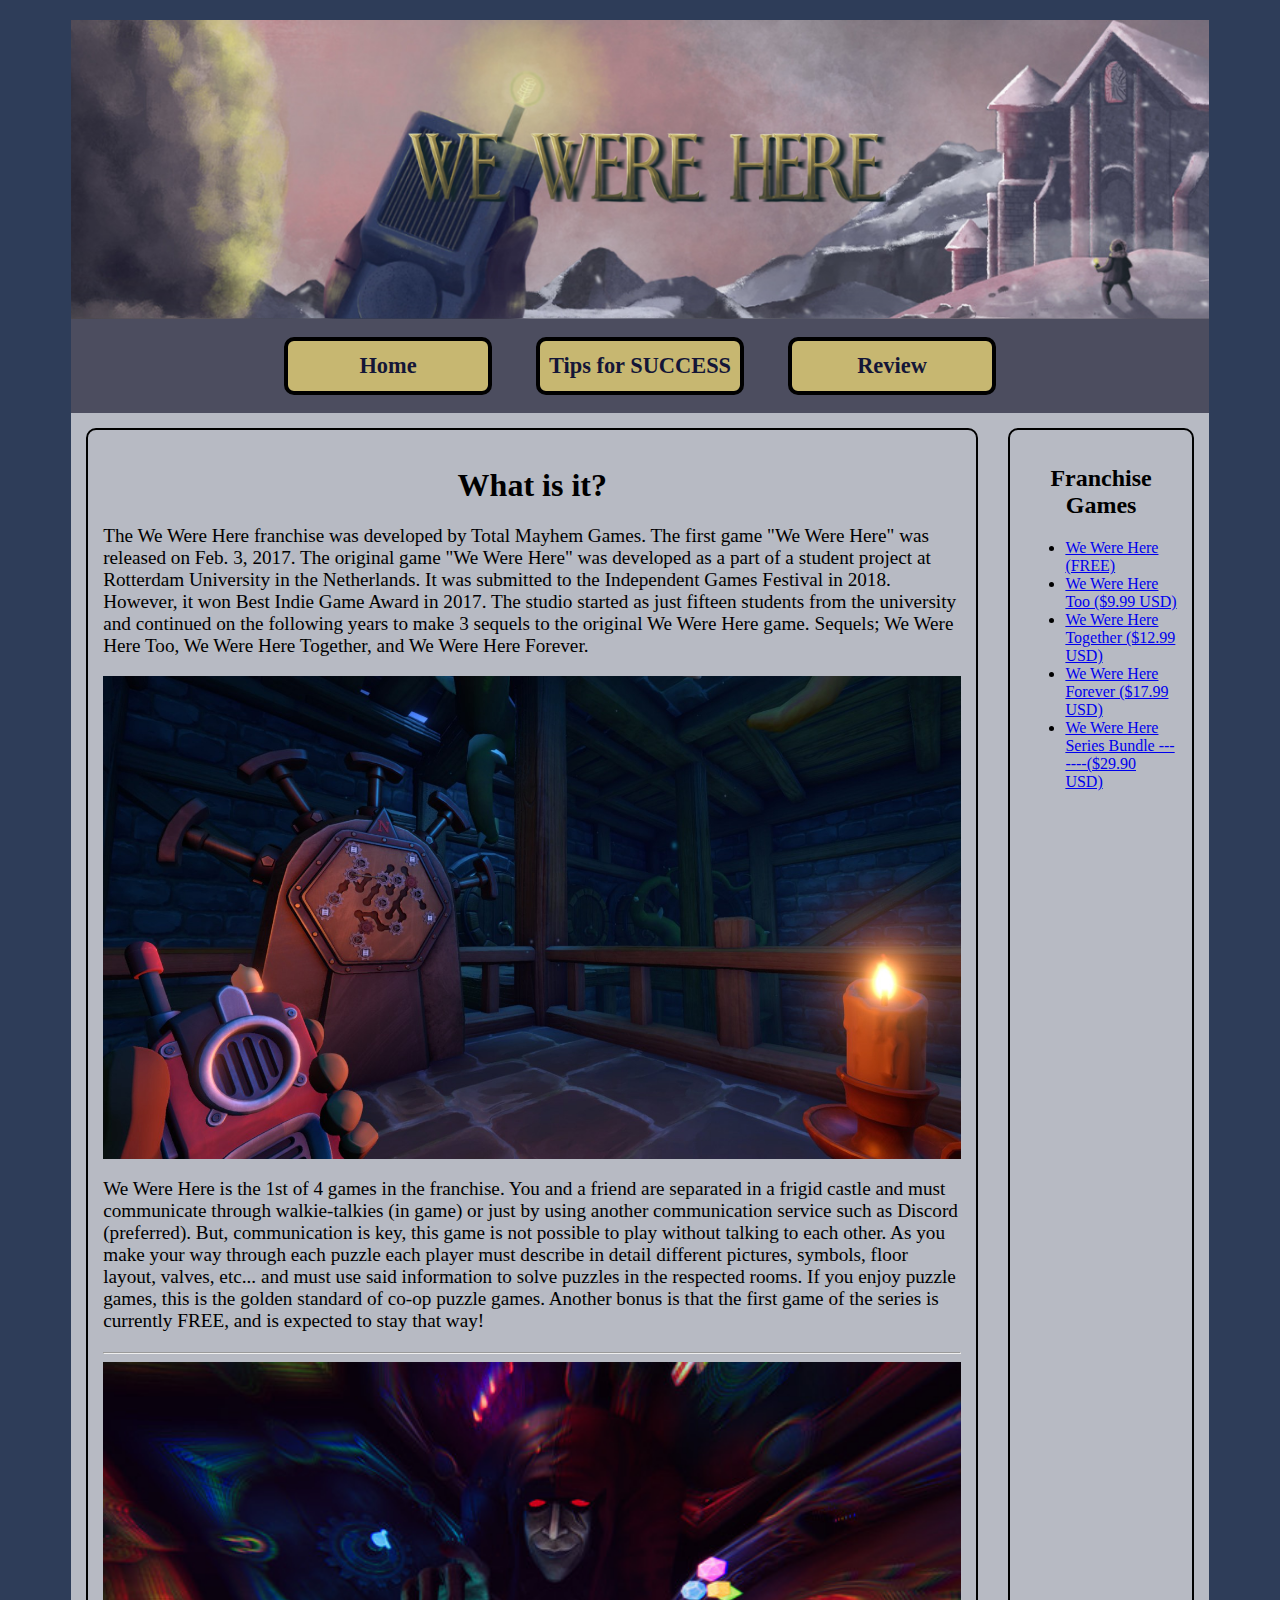
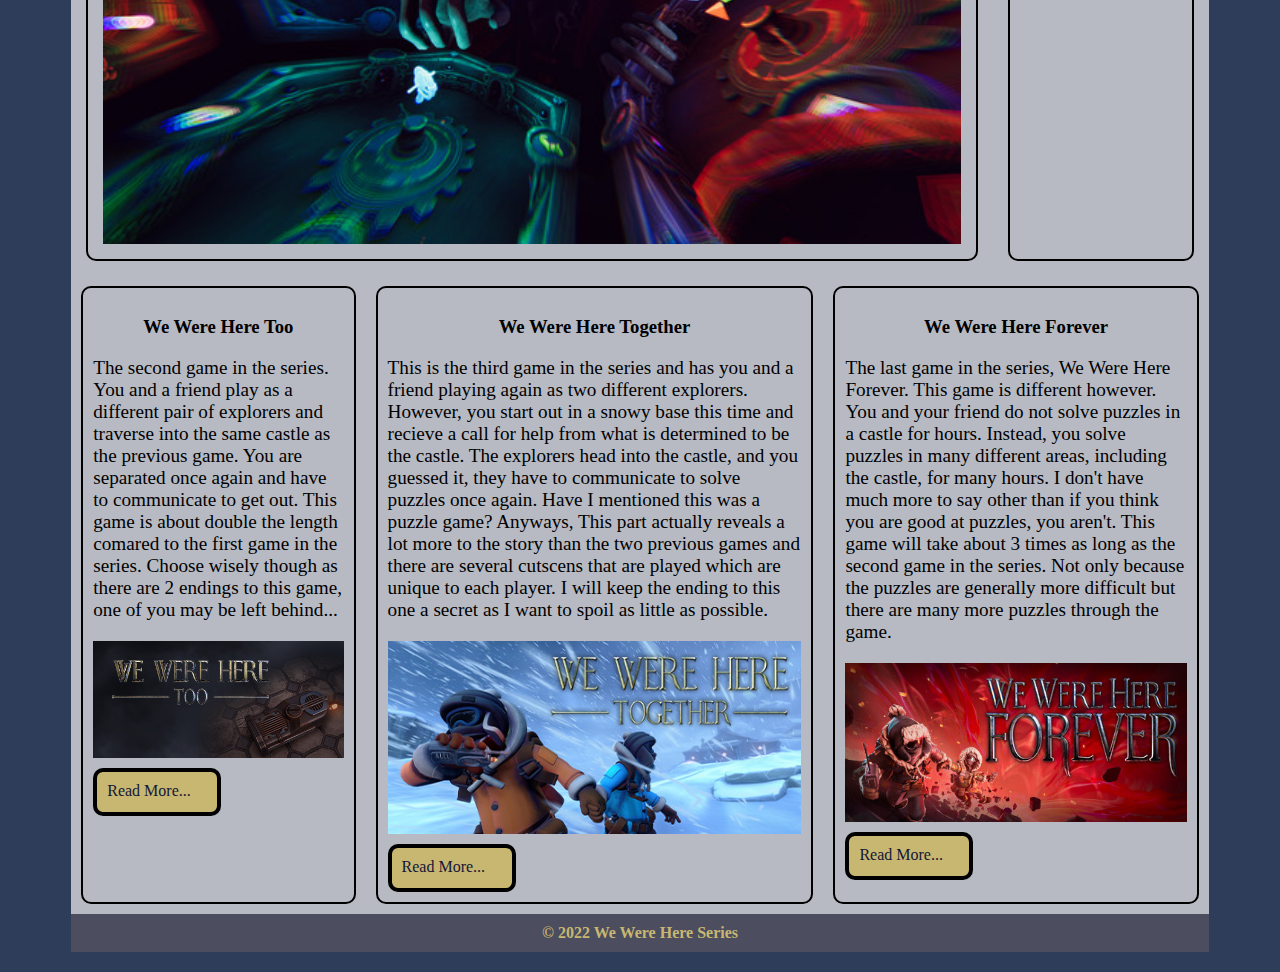
<file: Advanced CSS and Tables/index.html>
<!DOCTYPE html>
<html lang="en">

<head>
    <meta charset="UTF-8">
    <meta http-equiv="X-UA-Compatible" content="IE=edge">
    <meta name="viewport" content="width=device-width, initial-scale=1.0">
    <title>We Were Here Series</title>
    <link rel="stylesheet" href="css/styles.css">
</head>

<body>
    <div id="container">

        <header>
            <img src="images/we_were_here_banner.png" alt="We_Were_Here_Banner">
        </header>

        <nav>
            <ul>
                <li><a href="index.html">Home</a></li>
                <li><a href="tips.html">Tips for SUCCESS</a></li>
                <li><a href="review.html">Review</a></li>
            </ul>
        </nav>

        <main>

            <section>
                <h1>What is it?</h1>
                <p>
                    The We Were Here franchise was developed by Total Mayhem Games. The first game "We Were Here" was
                    released on Feb. 3, 2017. The original game "We Were Here" was developed as a part of a student
                    project at Rotterdam University in the Netherlands. It was submitted to the Independent Games
                    Festival in 2018. However, it won Best Indie Game Award in 2017. The studio started as just fifteen
                    students from the university and continued on the following years to make 3 sequels to the original
                    We Were Here game. Sequels; We Were Here Too, We Were Here Together, and We Were Here Forever.
                </p>
                <img src="images/we_were_here1.jpg" alt="we_were_here1">
                <p>
                    We Were Here is the 1st of 4 games in the franchise. You and a friend are separated in a frigid
                    castle and must communicate through walkie-talkies (in game) or just by using another communication
                    service such as Discord (preferred). But, communication is key, this game is not possible to play
                    without talking to each other. As you make your way through each puzzle each player must describe in
                    detail different pictures, symbols, floor layout, valves, etc... and must use said information to
                    solve puzzles in the respected rooms. If you enjoy puzzle games, this is the golden standard of
                    co-op puzzle games. Another bonus is that the first game of the series is currently FREE, and is
                    expected to stay that way!
                </p>
                <hr>
                <img src="images/we_were_here_forever2.jpg" alt="we_were_here_forever1">
            </section>

            <aside>
                <h2>Franchise Games</h2>
                <ul>
                    <li><a href="https://store.steampowered.com/app/582500/We_Were_Here/">We Were Here (FREE)</a></li>

                    <li><a href="https://store.steampowered.com/app/677160/We_Were_Here_Too/">We Were Here Too ($9.99
                            USD)</a></li>

                    <li><a href="https://store.steampowered.com/app/865360/We_Were_Here_Together/">We Were Here Together
                            ($12.99 USD)</a></li>

                    <li><a href="https://store.steampowered.com/app/1341290/We_Were_Here_Forever/">We Were Here Forever
                            ($17.99 USD)</a></li>

                    <li><a href="https://store.steampowered.com/bundle/12260/We_Were_Here_Series/">We Were Here Series
                            Bundle -------($29.90 USD)</a></li>
                </ul>
            </aside>
        </main>

        <div id="lower_area">

            <div class="col">
                <h3>We Were Here Too</h3>
                <p>
                    The second game in the series. You and a friend play as a different pair of explorers and traverse
                    into the same castle as the previous game. You are separated once again and have to communicate to
                    get out. This game is about double the length comared to the first game in the series. Choose wisely
                    though as there are 2 endings to this game, one of you may be left behind...
                </p>
                <img src="images/we_were_here_too.jpg" alt="we_were_here_too">
                <a class="button" href="tips.html">Read More...</a>
            </div>

            <div class="col">
                <h3>We Were Here Together</h3>
                <p>
                    This is the third game in the series and has you and a friend playing again as two different
                    explorers. However, you start out in a snowy base this time and recieve a call for help from what is
                    determined to be the castle. The explorers head into the castle, and you guessed it, they have to
                    communicate to solve puzzles once again. Have I mentioned this was a puzzle game? Anyways, This part
                    actually reveals a lot more to the story than the two previous games and there are several cutscens
                    that are played which are unique to each player. I will keep the ending to this one a secret as I
                    want to spoil as little as possible.
                </p>
                <img src="images/we_were_here_together.jpg" alt="we_were_here_together">
                <a class="button" href="tips.html">Read More...</a>
            </div>

            <div class="col">
                <h3>We Were Here Forever</h3>
                <p>
                    The last game in the series, We Were Here Forever. This game is different however. You and your
                    friend do not solve puzzles in a castle for hours. Instead, you solve puzzles in many different
                    areas, including the castle, for many hours. I don't have much more to say other than if you think
                    you are good at puzzles, you aren't. This game will take about 3 times as long as the second game in
                    the series. Not only because the puzzles are generally more difficult but there are many more
                    puzzles through the game.
                </p>
                <img src="images/we_were_here_forever.jpg" alt="we_were_here_forever">
                <a class="button" href="tips.html">Read More...</a>
            </div>

        </div>

        <footer>
            &copy; 2022 We Were Here Series
        </footer>

    </div>
</body>

</html>
</file>
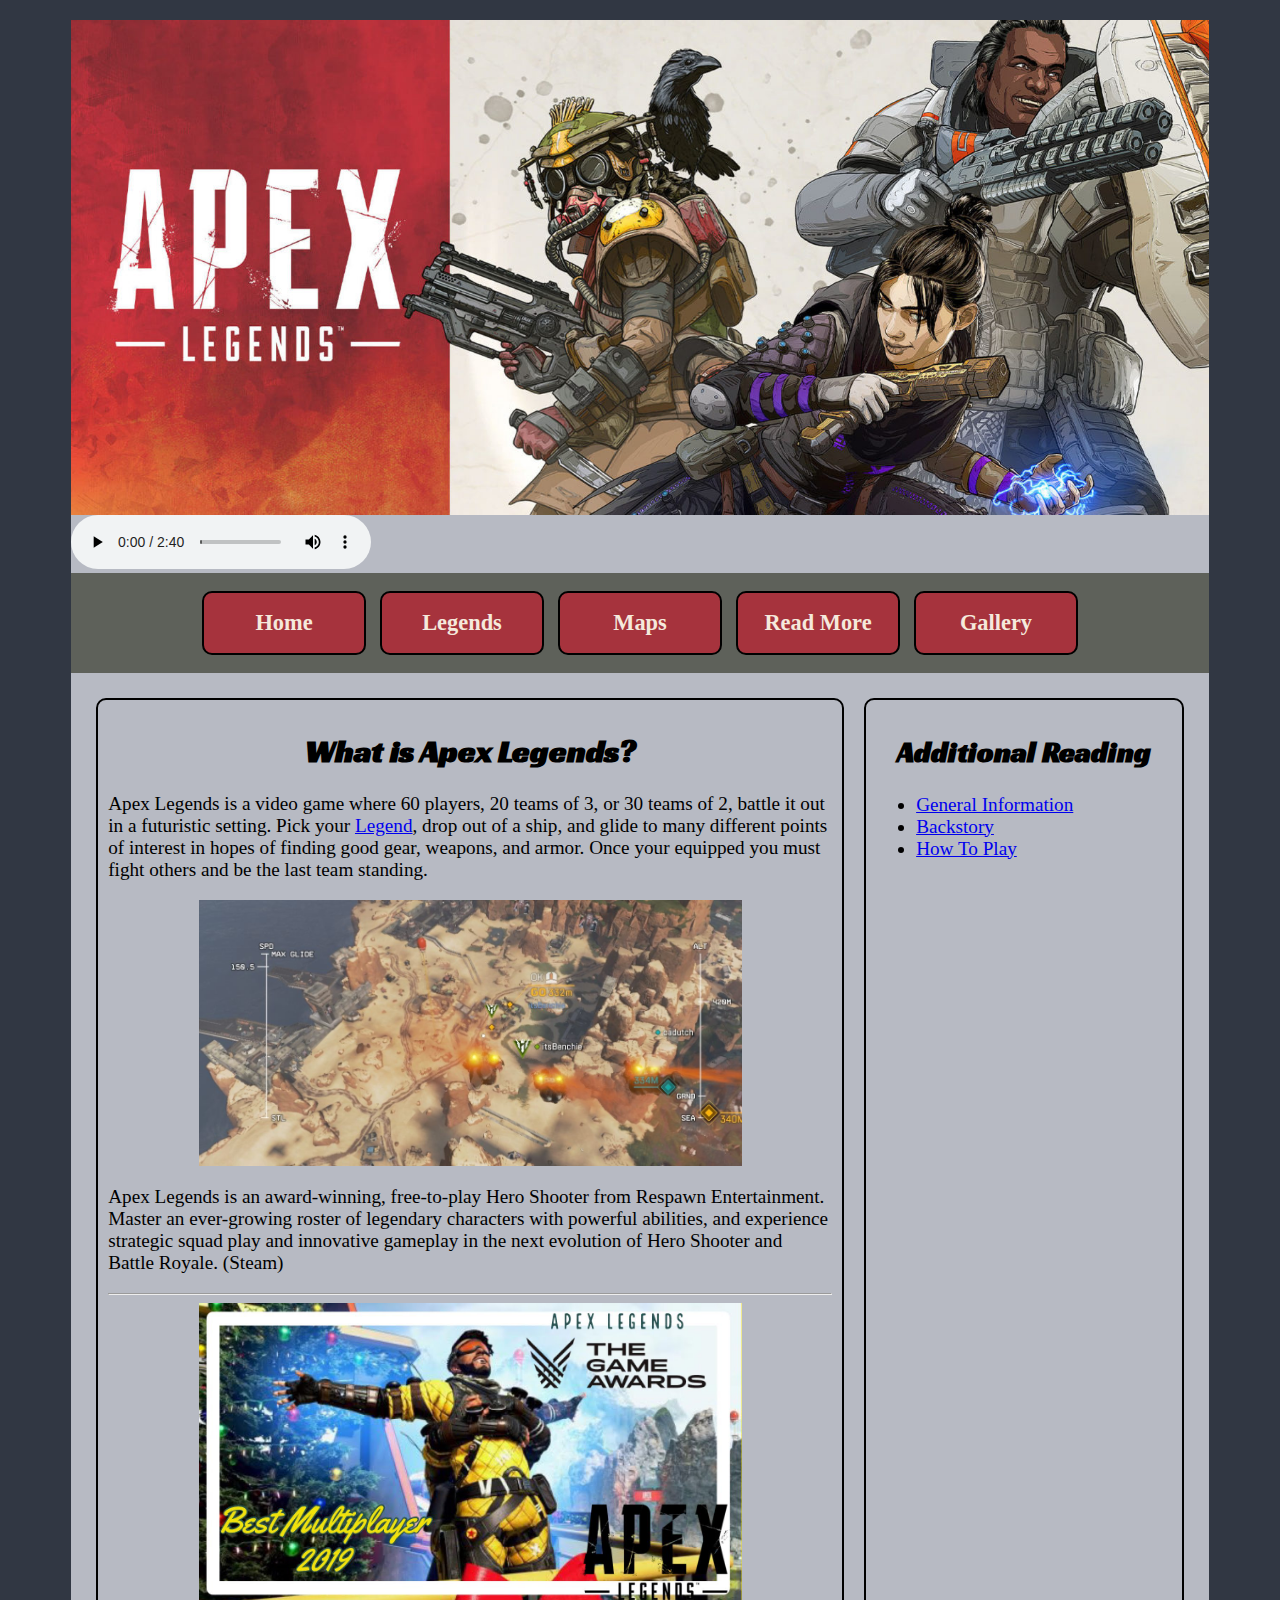
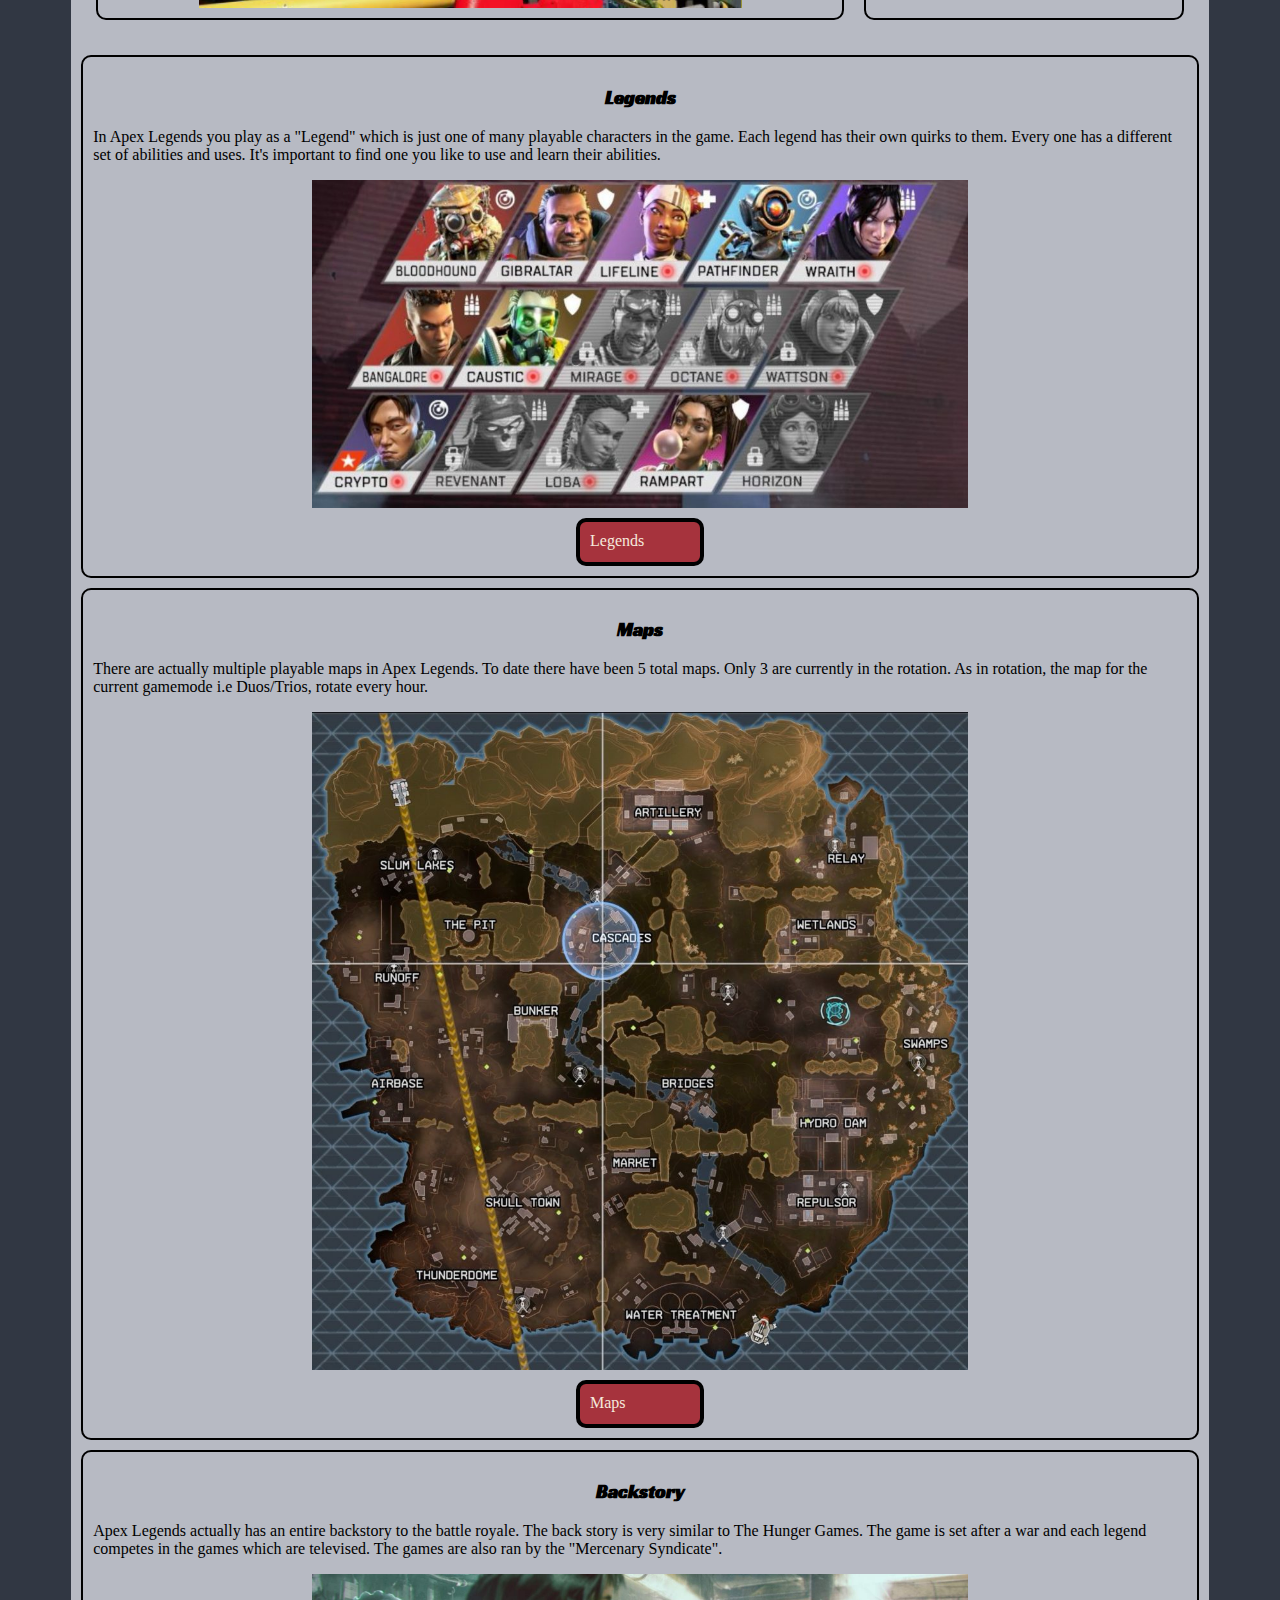
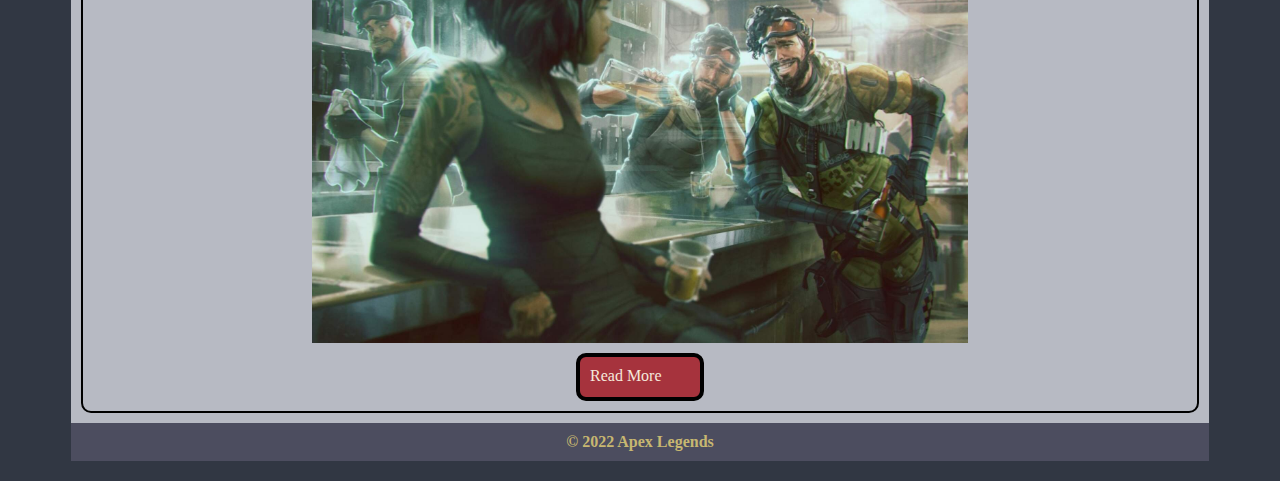
<file: FINAL/index.html>
<!DOCTYPE html>
<html lang="en">

<head>
    <meta charset="UTF-8">
    <meta http-equiv="X-UA-Compatible" content="IE=edge">
    <meta name="viewport" content="width=device-width, initial-scale=1.0">
    <title>Apex Legends</title>
    <link rel="icon" type="image/x-icon" href="images/favicon.ico">
    <link rel="stylesheet" href="css/styles.css">
    <link rel="preconnect" href="https://fonts.googleapis.com">
    <link rel="preconnect" href="https://fonts.gstatic.com" crossorigin>
    <link href="https://fonts.googleapis.com/css2?family=Racing+Sans+One&display=swap" rel="stylesheet">
</head>

<body>
    <div id="container">

        <header>
            <img src="images/apex_banner.jpg" alt="apex_banner">
        </header>

        <audio controls autoplay>
            <source src="audio/apex-theme1.mp3" type="audio/mpeg">
        </audio>

        <nav>
            <ul>
                <li><a href="index.html">Home</a></li>
                <li><a href="legends.html">Legends</a></li>
                <li><a href="maps.html">Maps</a></li>
                <li><a href="readmore.html">Read More</a></li>
                <li><a href="gallery.html">Gallery</a></li>
            </ul>
        </nav>

        <main>

            <section>
                <h1>What is Apex Legends?</h1>
                <p>
                    Apex Legends is a video game where 60 players, 20 teams of 3, or 30 teams of 2, battle it out in a
                    futuristic setting. Pick your <a href="legends.html">Legend</a>, drop out of a ship, and glide to
                    many
                    different points of interest in hopes
                    of finding good gear, weapons, and armor. Once your equipped you must fight others and be the last
                    team standing.
                </p>
                <img src="images/glide.jpg" alt="glide">
                <p>
                    Apex Legends is an award-winning, free-to-play Hero Shooter from Respawn Entertainment. Master an
                    ever-growing roster of legendary characters with powerful abilities, and experience strategic squad
                    play and innovative gameplay in the next evolution of Hero Shooter and Battle Royale. (Steam)
                </p>
                <hr>
                <img src="images/award.jpg" alt="award">
            </section>

            <aside>
                <h2>Additional Reading</h2>
                <ul>
                    <li><a href="https://en.wikipedia.org/wiki/Apex_Legends" target="_blank">General Information</a>
                    </li>

                    <li><a href="https://apexlegends.fandom.com/wiki/Lore" target="_blank">Backstory</a></li>

                    <li><a href="https://apexlegends.fandom.com/wiki/How_to_play_guide_for_Apex_Legends"
                            target="_blank">How To Play</a>
                    </li>

                </ul>
            </aside>
        </main>

        <div id="lower_area">

            <div class="col">
                <h3>Legends</h3>
                <p>
                    In Apex Legends you play as a "Legend" which is just one of many playable characters in the game.
                    Each legend has their own quirks to them. Every one has a different set of abilities and uses. It's
                    important to find one you like to use and learn their abilities.
                </p>
                <img src="images/legends/legend-list.jpg" alt="legend-list">
                <a class="button" href="legends.html">Legends</a>
            </div>

            <div class="col">
                <h3>Maps</h3>
                <p>
                    There are actually multiple playable maps in Apex Legends. To date there have been 5 total maps.
                    Only 3 are currently in the rotation. As in rotation, the map for the current gamemode i.e
                    Duos/Trios, rotate every hour.
                </p>
                <img src="images/maps/map-view.jpg" alt="map-view">
                <a class="button" href="maps.html">Maps</a>
            </div>

            <div class="col">
                <h3>Backstory</h3>
                <p>
                    Apex Legends actually has an entire backstory to the battle royale. The back story is very similar
                    to The Hunger Games. The game is set after a war and each legend competes in the games which are
                    televised. The games are also ran by the "Mercenary Syndicate".
                </p>
                <img src="images/lore.jpg" alt="lore">
                <a class="button" href="readmore.html">Read More</a>
            </div>

        </div>

        <footer>
            &copy; 2022 Apex Legends
        </footer>

    </div>
</body>

</html>
</file>
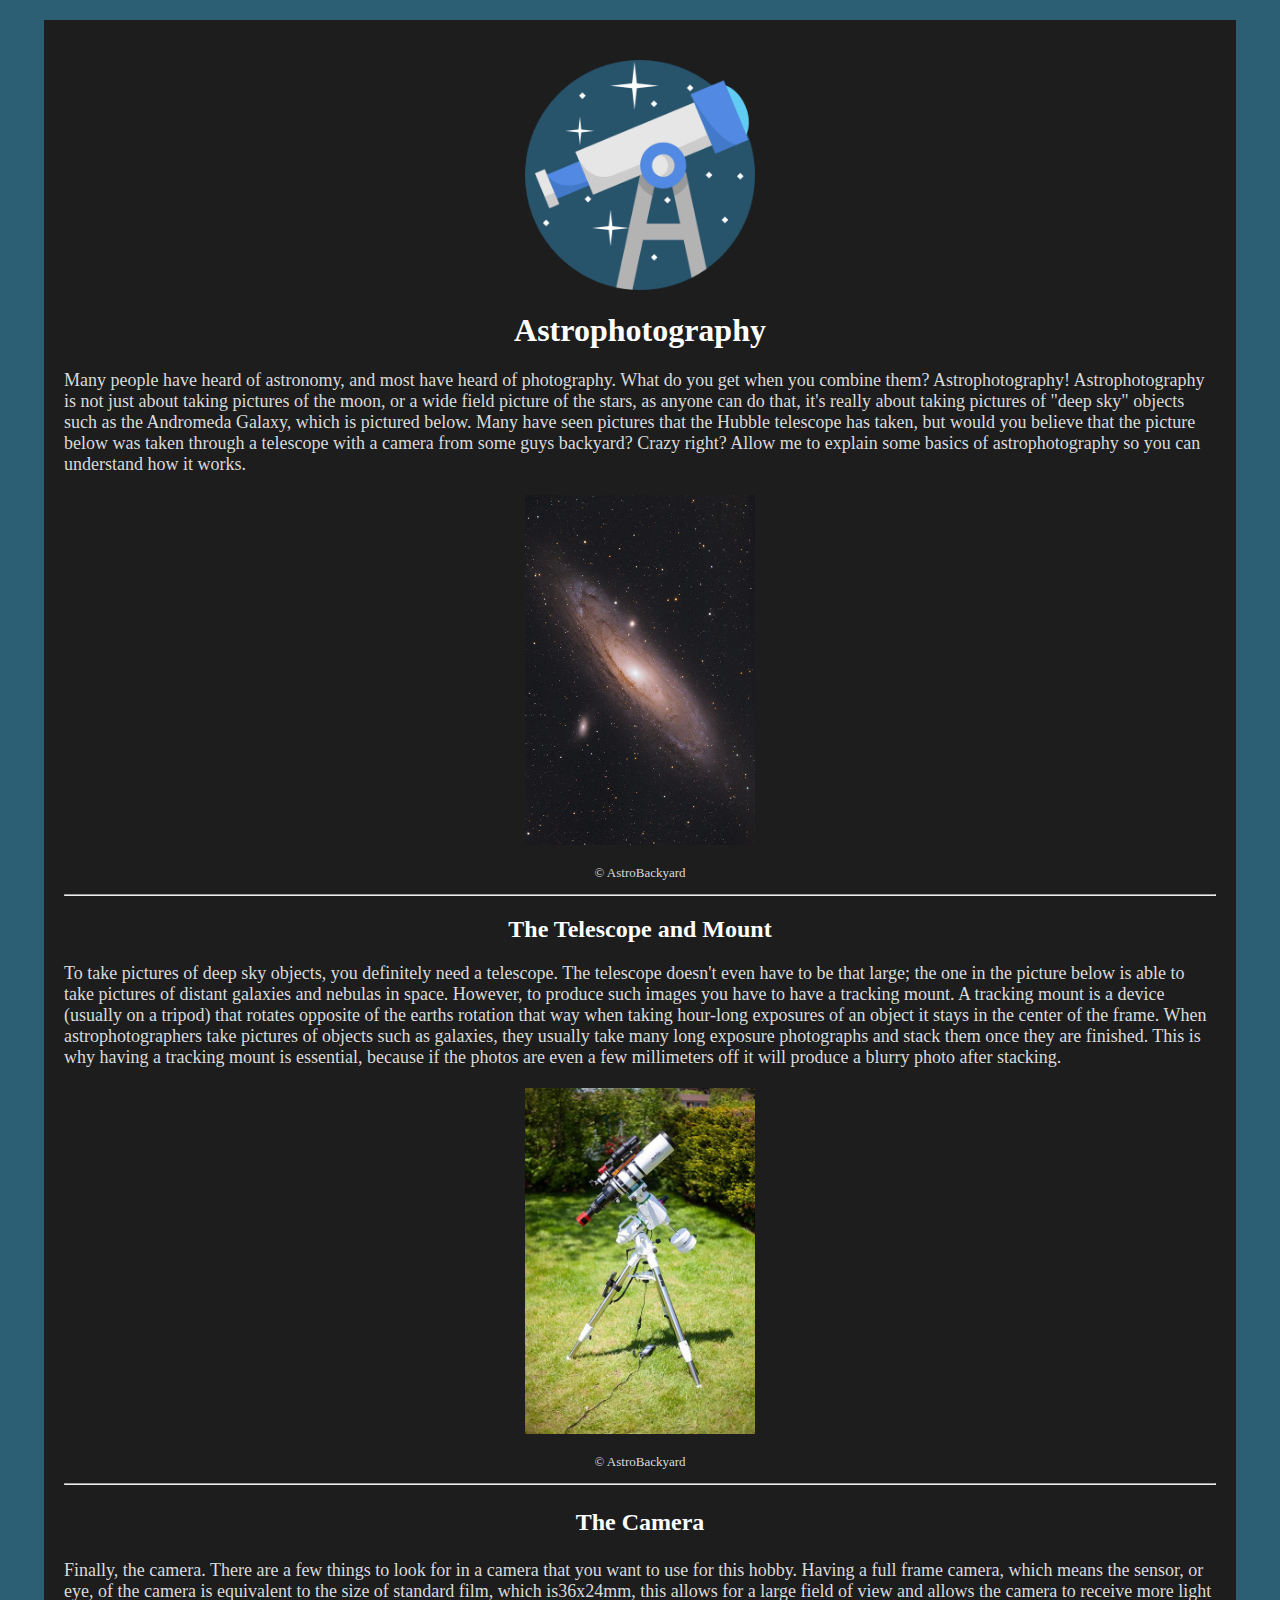
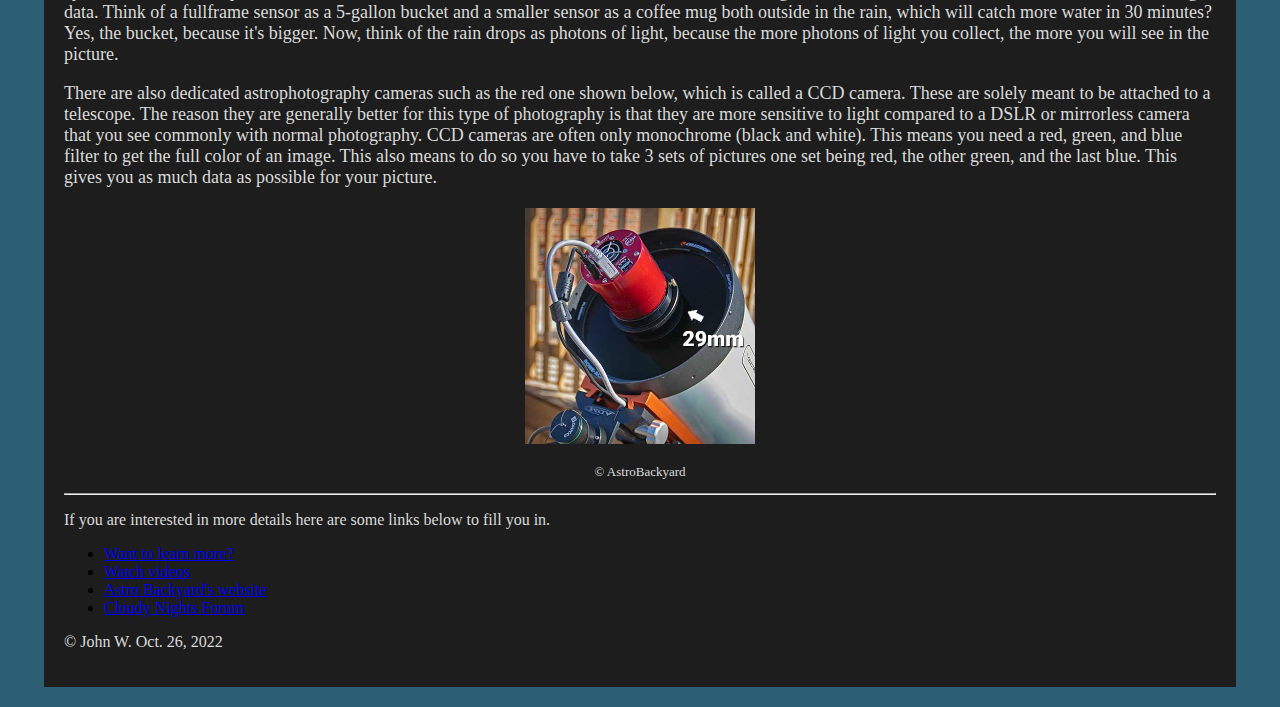
<file: Intro_to_HTML/index.html>
<!DOCTYPE html>
<html lang="en">

<head>
    <title>Astrophotography</title>
    <meta charset="UTF-8">
    <style>
        html {
            background-color: #2C5F73;
        }

        body {
            background-color: #1d1d1d;
            width: 90%;
            margin: 20px auto;
            padding: 20px;
        }

        img {
            display: block;
            margin: 20px auto;
            width: 20%;
        }

        h1 {
            color: #ffffff;
        }

        h2,
        h3 {
            font-size: x-large;
            color: #ffffff;
        }

        p {
            color: #dadada;
        }

        .center {
            text-align: center
        }
    </style>
</head>

<body>

    <img src="images/astronomy_icon.png" alt="astronomy_icon">

    <h1 class="center">Astrophotography</h1>

    <p style="font-size: large;">
        Many people have heard of astronomy, and most have heard of photography. What do you get when you combine them?
        Astrophotography! Astrophotography is not just about taking pictures of the moon, or a wide field picture of the
        stars, as anyone can do that, it's really about taking pictures of "deep sky" objects such as the Andromeda
        Galaxy, which is pictured below. Many have seen pictures that the Hubble telescope has taken, but would you
        believe that the picture below was taken through a telescope with a camera from some guys backyard? Crazy right?
        Allow me to explain some basics of astrophotography so you can understand how it works.
    </p>

    <img src="images/andromeda-galaxy-Z73.jpg" alt="andromeda-galaxy-Z73">
    <p class="center" style="font-size: small;">&copy; AstroBackyard</p>

    <hr>

    <h2 class="center">The Telescope and Mount</h2>

    <p style="font-size: large;">
        To take pictures of deep sky objects, you definitely need a telescope. The telescope doesn't even have to be
        that large; the one in the picture below is able to take pictures of distant galaxies and nebulas in space.
        However, to produce such images you have to have a tracking mount. A tracking mount is a device (usually on a
        tripod) that rotates opposite of the earths rotation that way when taking hour-long exposures of an object it
        stays in the center of the frame. When astrophotographers take pictures of objects such as galaxies, they
        usually take many long exposure photographs and stack them once they are finished. This is why having a tracking
        mount is essential, because if the photos are even a few millimeters off it will produce a blurry photo after
        stacking.
    </p>

    <img src="images/sky-watcher-eq6-r-pro-mount.jpg" alt="sky-watcher-eq6-r-pro-mount">
    <p class="center" style="font-size: small;">&copy; AstroBackyard</p>

    <hr>

    <h3 class="center">The Camera</h3>

    <p style="font-size: large;">
        Finally, the camera. There are a few things to look for in a camera that you want to use for this hobby. Having
        a full frame camera, which means the sensor, or eye, of the camera is equivalent to the size of standard film,
        which is36x24mm, this allows for a large field of view and allows the camera to receive more light data. Think
        of a fullframe sensor as a 5-gallon bucket and a smaller sensor as a coffee mug both outside in the rain, which
        will catch more water in 30 minutes? Yes, the bucket, because it's bigger. Now, think of the rain drops as
        photons of light, because the more photons of light you collect, the more you will see in the picture.
    </p>
    <p style="font-size: large;">
        There are also dedicated astrophotography cameras such as the red one shown below, which is called a CCD camera.
        These are solely meant to be attached to a telescope. The reason they are generally better for this type of
        photography is that they are more sensitive to light compared to a DSLR or mirrorless camera that you see
        commonly with normal photography. CCD cameras are often only monochrome (black and white). This means you need a
        red, green, and blue filter to get the full color of an image. This also means to do so you have to take 3 sets
        of pictures one set being red, the other green, and the last blue. This gives you as much data as possible for
        your picture.
    </p>

    <img src="images/CCD_camera.jpg" alt="CCD_camera">
    <p class="center" style="font-size: small;">&copy; AstroBackyard</p>

    <hr>

    <p>
        If you are interested in more details here are some links below to fill you in.
    </p>

    <ul>
        <li><a href="https://en.wikipedia.org/wiki/Astrophotography" target="_blank">Want to learn more?</a></li>
        <li> <a href="https://www.youtube.com/c/AstroBackyard/videos" target="_blank">Watch videos</a></li>
        <li> <a href="https://astrobackyard.com" target="_blank">Astro Backyard's website</a></li>
        <li> <a href="https://www.cloudynights.com/index" target="_blank">Cloudy Nights Forum</a></li>
    </ul>

    <p> &copy; John W. Oct. 26, 2022</p>

</body>

</html>
</file>
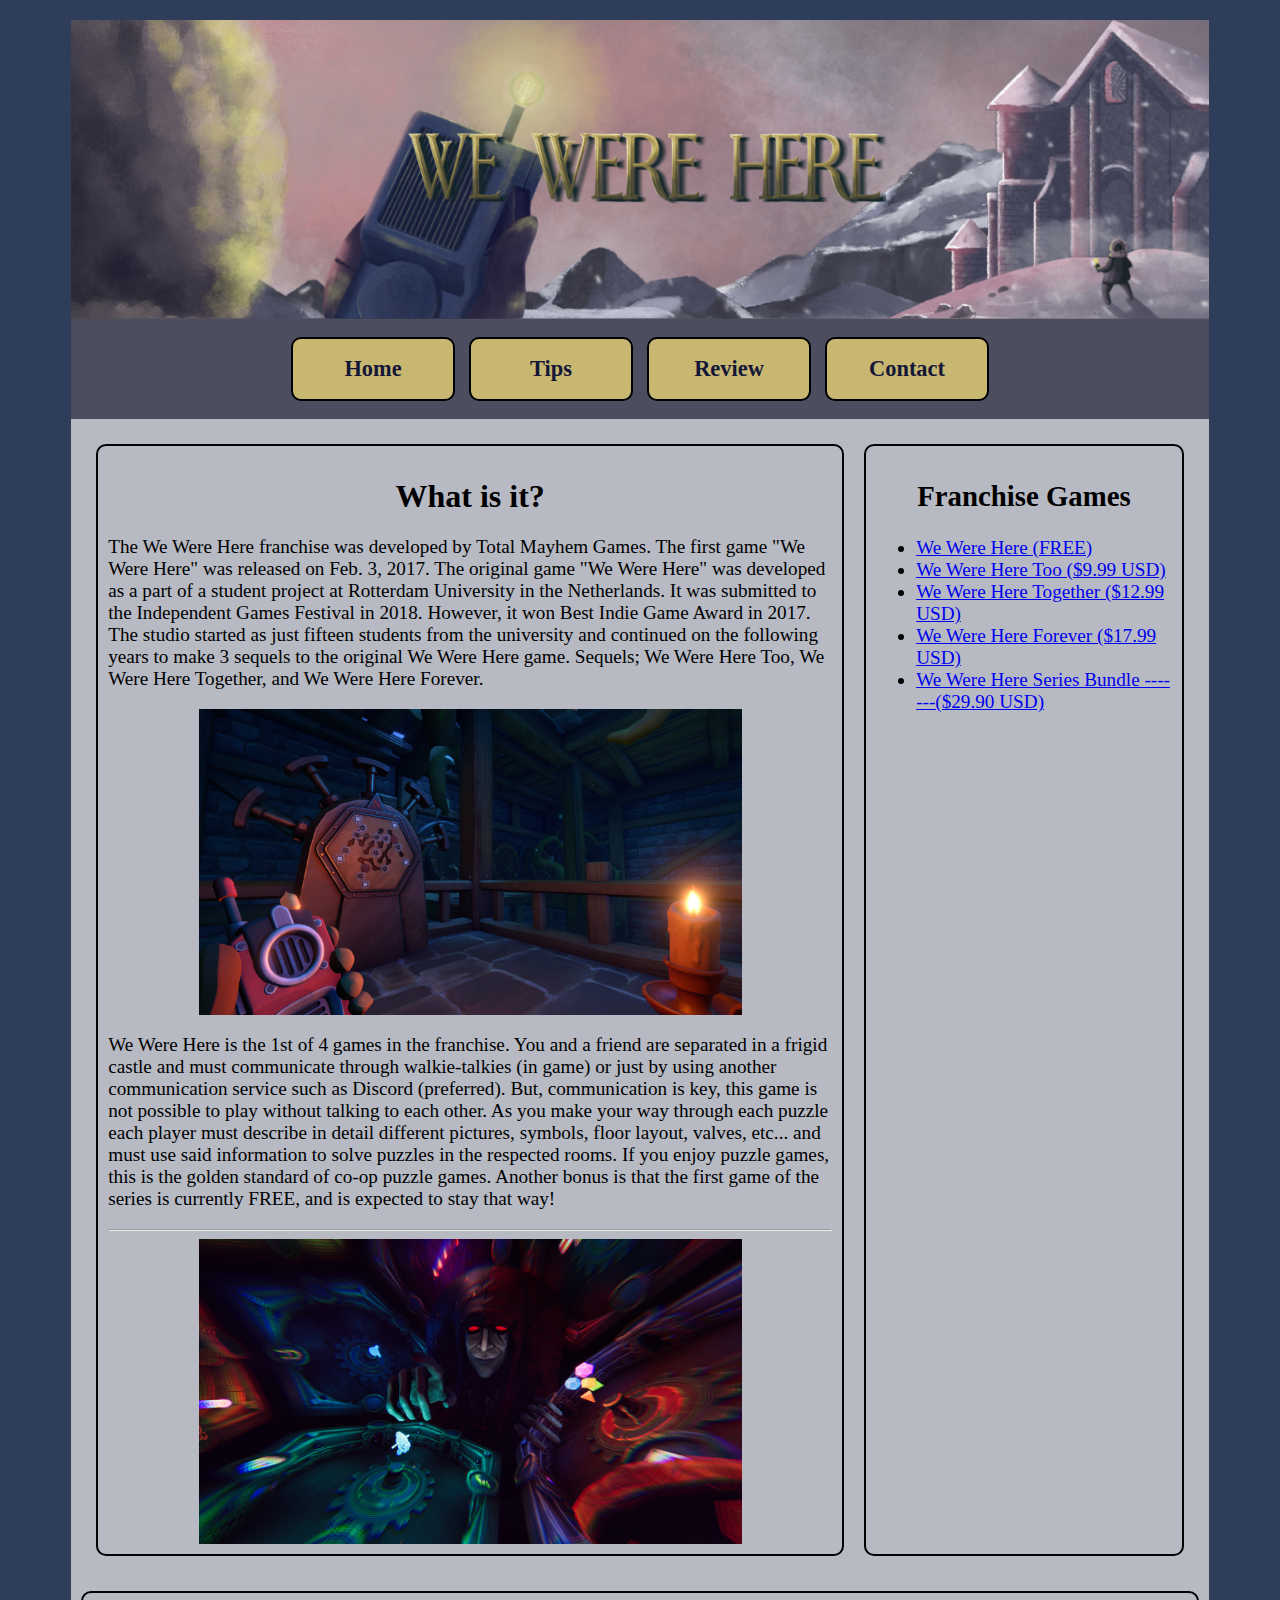
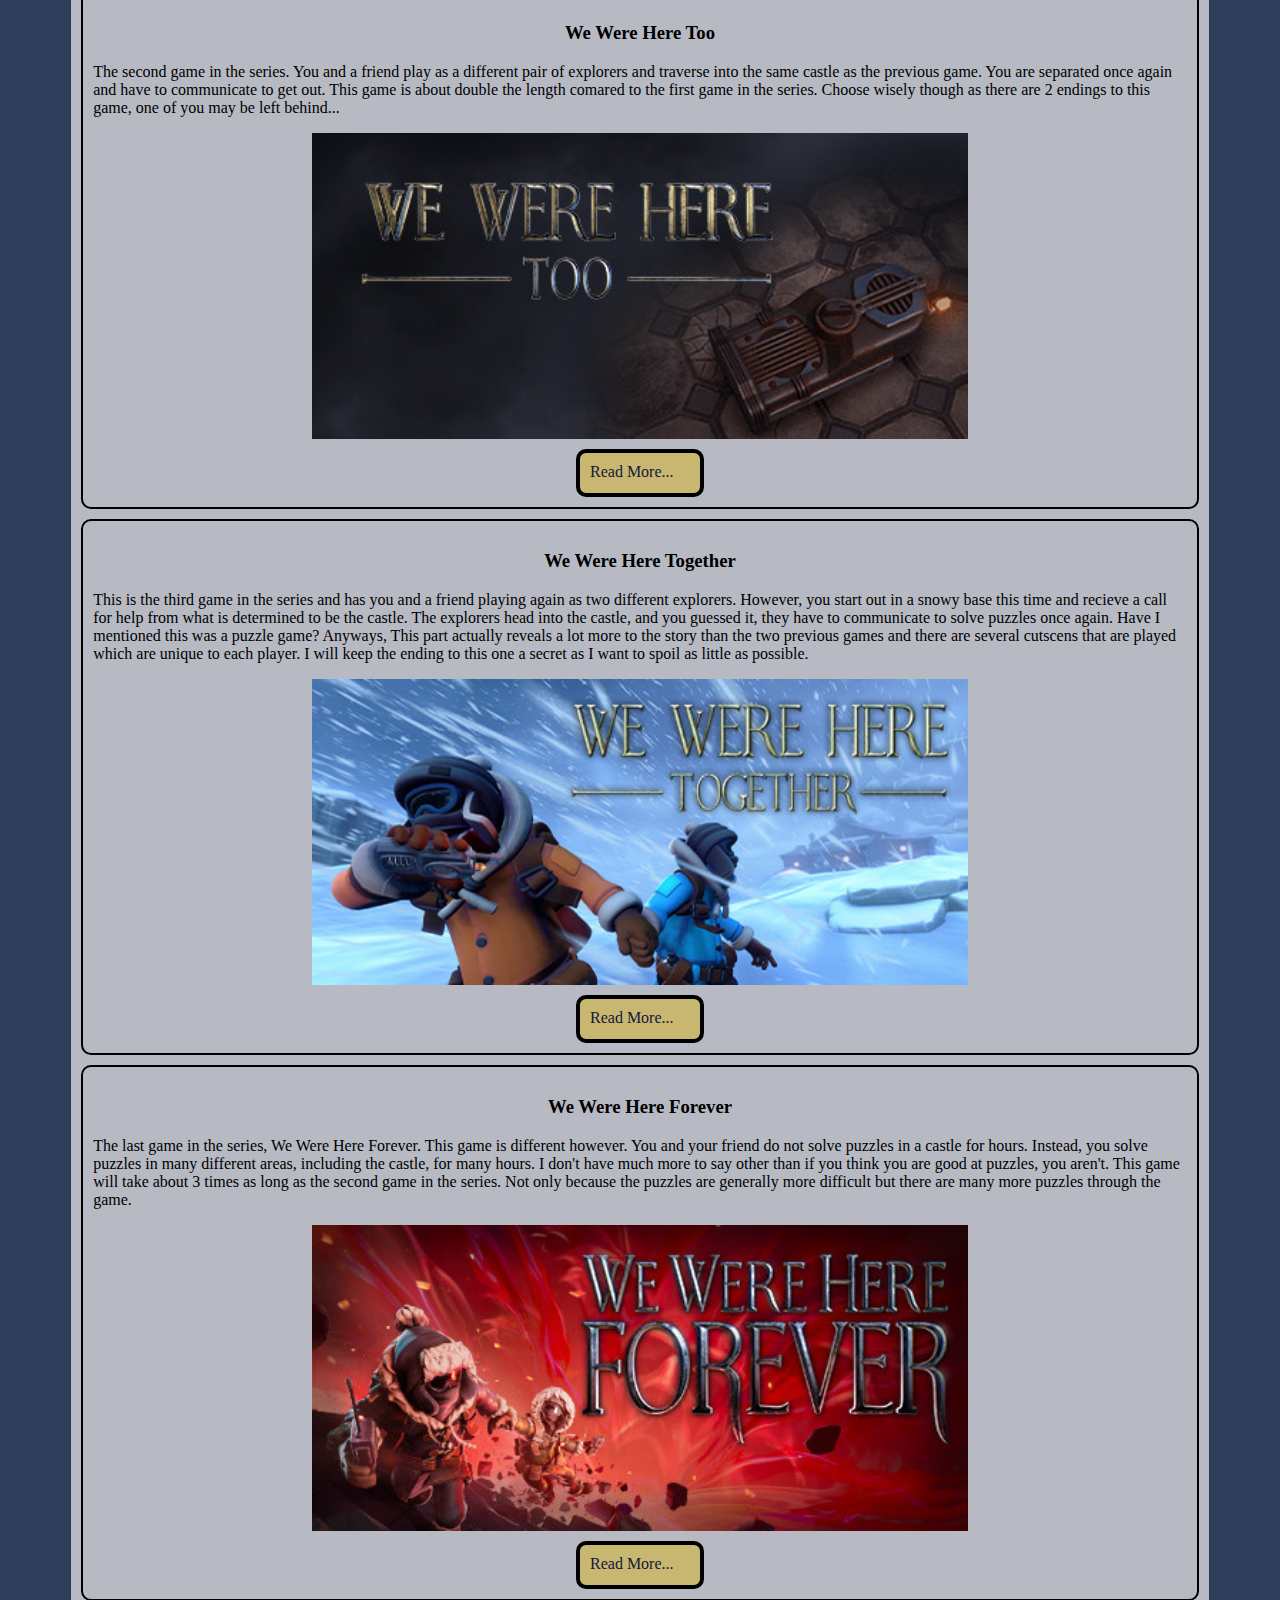
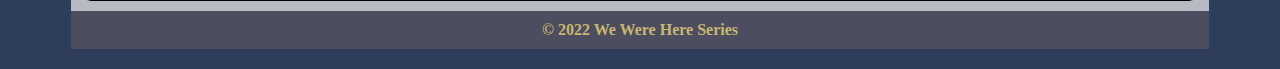
<file: Responsive Web Design/index.html>
<!DOCTYPE html>
<html lang="en">

<head>
    <meta charset="UTF-8">
    <meta http-equiv="X-UA-Compatible" content="IE=edge">
    <meta name="viewport" content="width=device-width, initial-scale=1.0">
    <title>We Were Here Series</title>
    <link rel="stylesheet" href="css/styles.css">
</head>

<body>
    <div id="container">

        <header>
            <img src="images/we_were_here_banner.png" alt="We_Were_Here_Banner">
        </header>

        <nav>
            <ul>
                <li><a href="index.html">Home</a></li>
                <li><a href="tips.html">Tips</a></li>
                <li><a href="review.html">Review</a></li>
                <li><a href="contact.html">Contact</a></li>
            </ul>
        </nav>

        <main>

            <section>
                <h1>What is it?</h1>
                <p>
                    The We Were Here franchise was developed by Total Mayhem Games. The first game "We Were Here" was
                    released on Feb. 3, 2017. The original game "We Were Here" was developed as a part of a student
                    project at Rotterdam University in the Netherlands. It was submitted to the Independent Games
                    Festival in 2018. However, it won Best Indie Game Award in 2017. The studio started as just fifteen
                    students from the university and continued on the following years to make 3 sequels to the original
                    We Were Here game. Sequels; We Were Here Too, We Were Here Together, and We Were Here Forever.
                </p>
                <img src="images/we_were_here1.jpg" alt="we_were_here1">
                <p>
                    We Were Here is the 1st of 4 games in the franchise. You and a friend are separated in a frigid
                    castle and must communicate through walkie-talkies (in game) or just by using another communication
                    service such as Discord (preferred). But, communication is key, this game is not possible to play
                    without talking to each other. As you make your way through each puzzle each player must describe in
                    detail different pictures, symbols, floor layout, valves, etc... and must use said information to
                    solve puzzles in the respected rooms. If you enjoy puzzle games, this is the golden standard of
                    co-op puzzle games. Another bonus is that the first game of the series is currently FREE, and is
                    expected to stay that way!
                </p>
                <hr>
                <img src="images/we_were_here_forever2.jpg" alt="we_were_here_forever1">
            </section>

            <aside>
                <h2>Franchise Games</h2>
                <ul>
                    <li><a href="https://store.steampowered.com/app/582500/We_Were_Here/">We Were Here (FREE)</a></li>

                    <li><a href="https://store.steampowered.com/app/677160/We_Were_Here_Too/">We Were Here Too ($9.99
                            USD)</a></li>

                    <li><a href="https://store.steampowered.com/app/865360/We_Were_Here_Together/">We Were Here Together
                            ($12.99 USD)</a></li>

                    <li><a href="https://store.steampowered.com/app/1341290/We_Were_Here_Forever/">We Were Here Forever
                            ($17.99 USD)</a></li>

                    <li><a href="https://store.steampowered.com/bundle/12260/We_Were_Here_Series/">We Were Here Series
                            Bundle -------($29.90 USD)</a></li>
                </ul>
            </aside>
        </main>

        <div id="lower_area">

            <div class="col">
                <h3>We Were Here Too</h3>
                <p>
                    The second game in the series. You and a friend play as a different pair of explorers and traverse
                    into the same castle as the previous game. You are separated once again and have to communicate to
                    get out. This game is about double the length comared to the first game in the series. Choose wisely
                    though as there are 2 endings to this game, one of you may be left behind...
                </p>
                <img src="images/we_were_here_too.jpg" alt="we_were_here_too">
                <a class="button" href="tips.html">Read More...</a>
            </div>

            <div class="col">
                <h3>We Were Here Together</h3>
                <p>
                    This is the third game in the series and has you and a friend playing again as two different
                    explorers. However, you start out in a snowy base this time and recieve a call for help from what is
                    determined to be the castle. The explorers head into the castle, and you guessed it, they have to
                    communicate to solve puzzles once again. Have I mentioned this was a puzzle game? Anyways, This part
                    actually reveals a lot more to the story than the two previous games and there are several cutscens
                    that are played which are unique to each player. I will keep the ending to this one a secret as I
                    want to spoil as little as possible.
                </p>
                <img src="images/we_were_here_together.jpg" alt="we_were_here_together">
                <a class="button" href="tips.html">Read More...</a>
            </div>

            <div class="col">
                <h3>We Were Here Forever</h3>
                <p>
                    The last game in the series, We Were Here Forever. This game is different however. You and your
                    friend do not solve puzzles in a castle for hours. Instead, you solve puzzles in many different
                    areas, including the castle, for many hours. I don't have much more to say other than if you think
                    you are good at puzzles, you aren't. This game will take about 3 times as long as the second game in
                    the series. Not only because the puzzles are generally more difficult but there are many more
                    puzzles through the game.
                </p>
                <img src="images/we_were_here_forever.jpg" alt="we_were_here_forever">
                <a class="button" href="tips.html">Read More...</a>
            </div>

        </div>

        <footer>
            &copy; 2022 We Were Here Series
        </footer>

    </div>
</body>

</html>
</file>
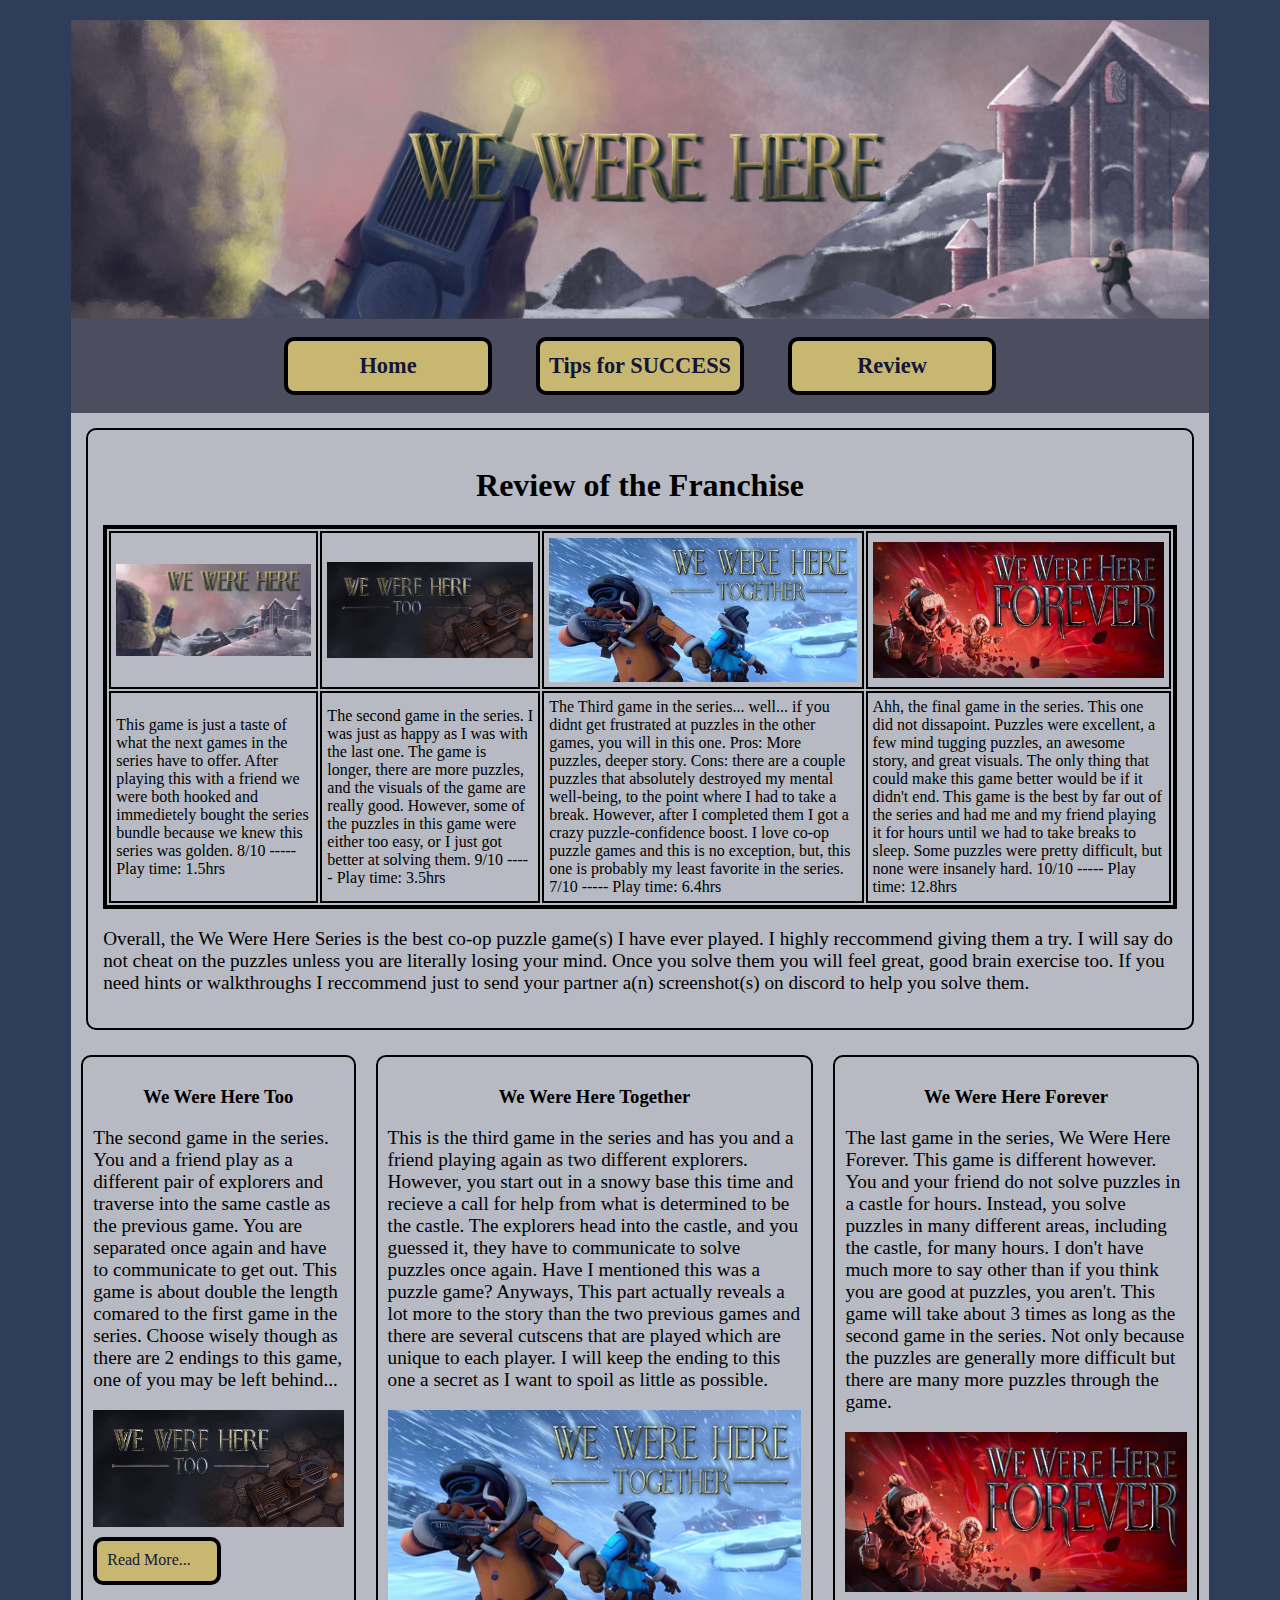
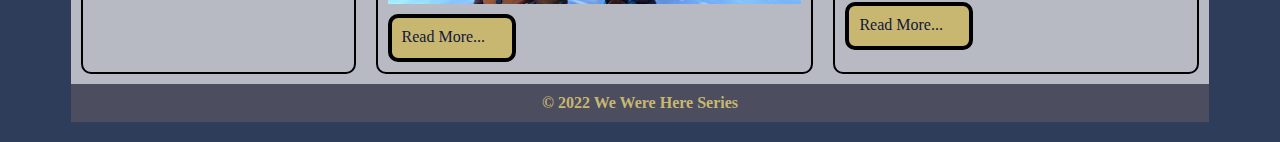
<file: Advanced CSS and Tables/review.html>
<!DOCTYPE html>
<html lang="en">

<head>
    <meta charset="UTF-8">
    <meta http-equiv="X-UA-Compatible" content="IE=edge">
    <meta name="viewport" content="width=device-width, initial-scale=1.0">
    <title>We Were Here Series</title>
    <link rel="stylesheet" href="css/styles.css">
</head>

<body>
    <div id="container">

        <header>
            <img src="images/we_were_here_banner.png" alt="We_Were_Here_Banner">
        </header>

        <nav>
            <ul>
                <li><a href="index.html">Home</a></li>
                <li><a href="tips.html">Tips for SUCCESS</a></li>
                <li><a href="review.html">Review</a></li>
            </ul>
        </nav>

        <main>

            <section class="single_page">
                <h1>Review of the Franchise</h1>
                <table>
                    <tr>
                        <td><img src="images/we_were_here.jpg" alt="we_were_here"></td>
                        <td><img src="images/we_were_here_too.jpg" alt="we_were_here_too"></td>
                        <td><img src="images/we_were_here_together.jpg" alt="we_were_here_together"></td>
                        <td><img src="images/we_were_here_forever.jpg" alt="we_were_here_forever"></td>
                    </tr>
                    <tr>
                        <td>
                            This game is just a taste of what the next games in the series have to offer. After playing
                            this with a friend we were both hooked and immedietely bought the series bundle because we
                            knew this series was golden. 8/10 ----- Play time: 1.5hrs
                        </td>
                        <td>
                            The second game in the series. I was just as happy as I was with the last one. The game is
                            longer, there are more puzzles, and the visuals of the game are really good. However, some
                            of the puzzles in this game were either too easy, or I just got better at solving them. 9/10
                            ----- Play time: 3.5hrs
                        </td>
                        <td>
                            The Third game in the series... well... if you didnt get frustrated at puzzles in the other
                            games, you will in this one. Pros: More puzzles, deeper story. Cons: there are a couple
                            puzzles that absolutely destroyed my mental well-being, to the point where I had to take a
                            break. However, after I completed them I got a crazy puzzle-confidence boost. I love co-op
                            puzzle games and this is no exception, but, this one is probably my least favorite in the
                            series. 7/10 ----- Play time: 6.4hrs
                        </td>
                        <td>
                            Ahh, the final game in the series. This one did not dissapoint. Puzzles were excellent, a
                            few mind tugging puzzles, an awesome story, and great visuals. The only thing that could
                            make this game better would be if it didn't end. This game is the best by far out of the
                            series and had me and my friend playing it for hours until we had to take breaks to sleep.
                            Some puzzles were pretty difficult, but none were insanely hard. 10/10 ----- Play time:
                            12.8hrs
                        </td>
                    </tr>
                </table>

                <p>
                    Overall, the We Were Here Series is the best co-op puzzle game(s) I have ever played. I highly
                    reccommend giving them a try. I will say do not cheat on the puzzles unless you are literally losing
                    your mind. Once you solve them you will feel great, good brain exercise too. If you need hints or
                    walkthroughs I reccommend just to send your partner a(n) screenshot(s) on discord to help you solve
                    them.
                </p>

            </section>


        </main>

        <div id="lower_area">

            <div class="col">
                <h3>We Were Here Too</h3>
                <p>
                    The second game in the series. You and a friend play as a different pair of explorers and traverse
                    into the same castle as the previous game. You are separated once again and have to communicate to
                    get out. This game is about double the length comared to the first game in the series. Choose wisely
                    though as there are 2 endings to this game, one of you may be left behind...
                </p>
                <img src="images/we_were_here_too.jpg" alt="we_were_here_too">
                <a class="button" href="#">Read More...</a>
            </div>

            <div class="col">
                <h3>We Were Here Together</h3>
                <p>
                    This is the third game in the series and has you and a friend playing again as two different
                    explorers. However, you start out in a snowy base this time and recieve a call for help from what is
                    determined to be the castle. The explorers head into the castle, and you guessed it, they have to
                    communicate to solve puzzles once again. Have I mentioned this was a puzzle game? Anyways, This part
                    actually reveals a lot more to the story than the two previous games and there are several cutscens
                    that are played which are unique to each player. I will keep the ending to this one a secret as I
                    want to spoil as little as possible.
                </p>
                <img src="images/we_were_here_together.jpg" alt="we_were_here_together">
                <a class="button" href="#">Read More...</a>
            </div>

            <div class="col">
                <h3>We Were Here Forever</h3>
                <p>
                    The last game in the series, We Were Here Forever. This game is different however. You and your
                    friend do not solve puzzles in a castle for hours. Instead, you solve puzzles in many different
                    areas, including the castle, for many hours. I don't have much more to say other than if you think
                    you are good at puzzles, you aren't. This game will take about 3 times as long as the second game in
                    the series. Not only because the puzzles are generally more difficult but there are many more
                    puzzles through the game.
                </p>
                <img src="images/we_were_here_forever.jpg" alt="we_were_here_forever">
                <a class="button" href="#">Read More...</a>
            </div>

        </div>

        <footer>
            &copy; 2022 We Were Here Series
        </footer>

    </div>
</body>

</html>
</file>
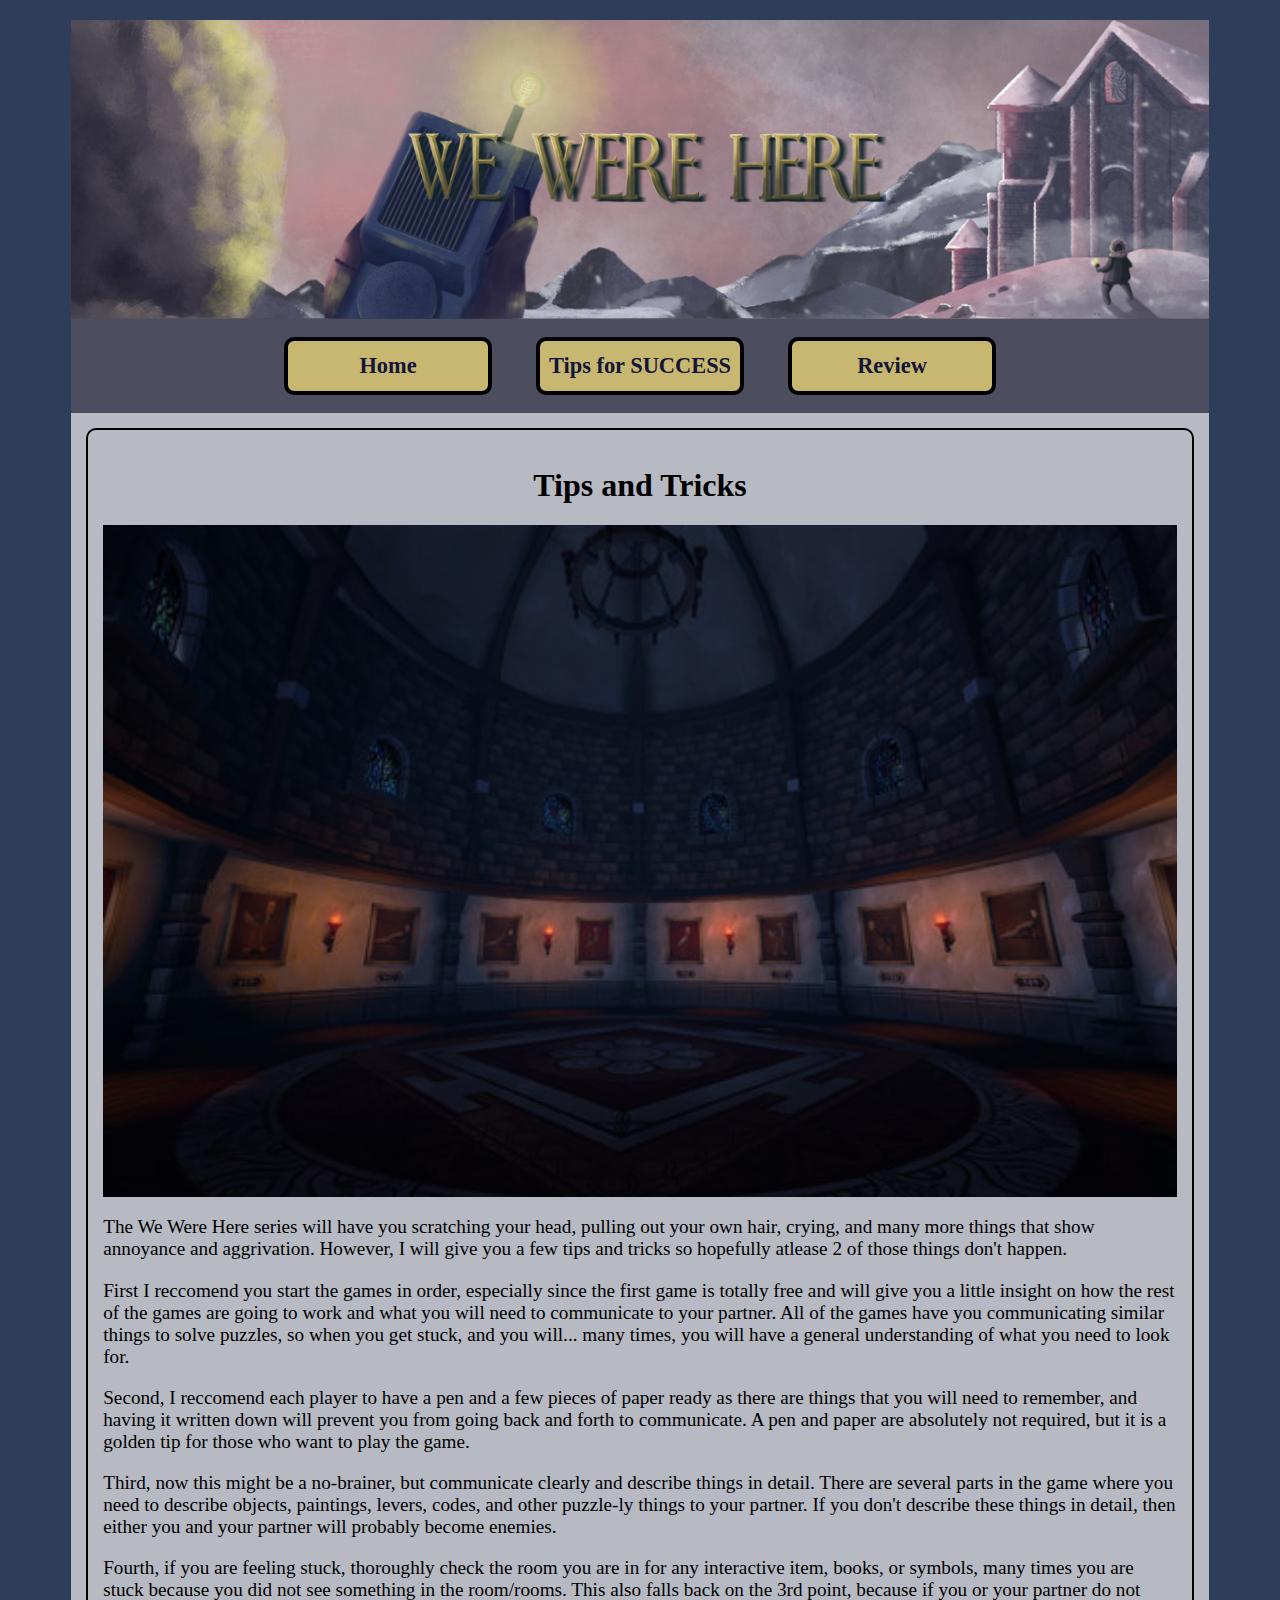
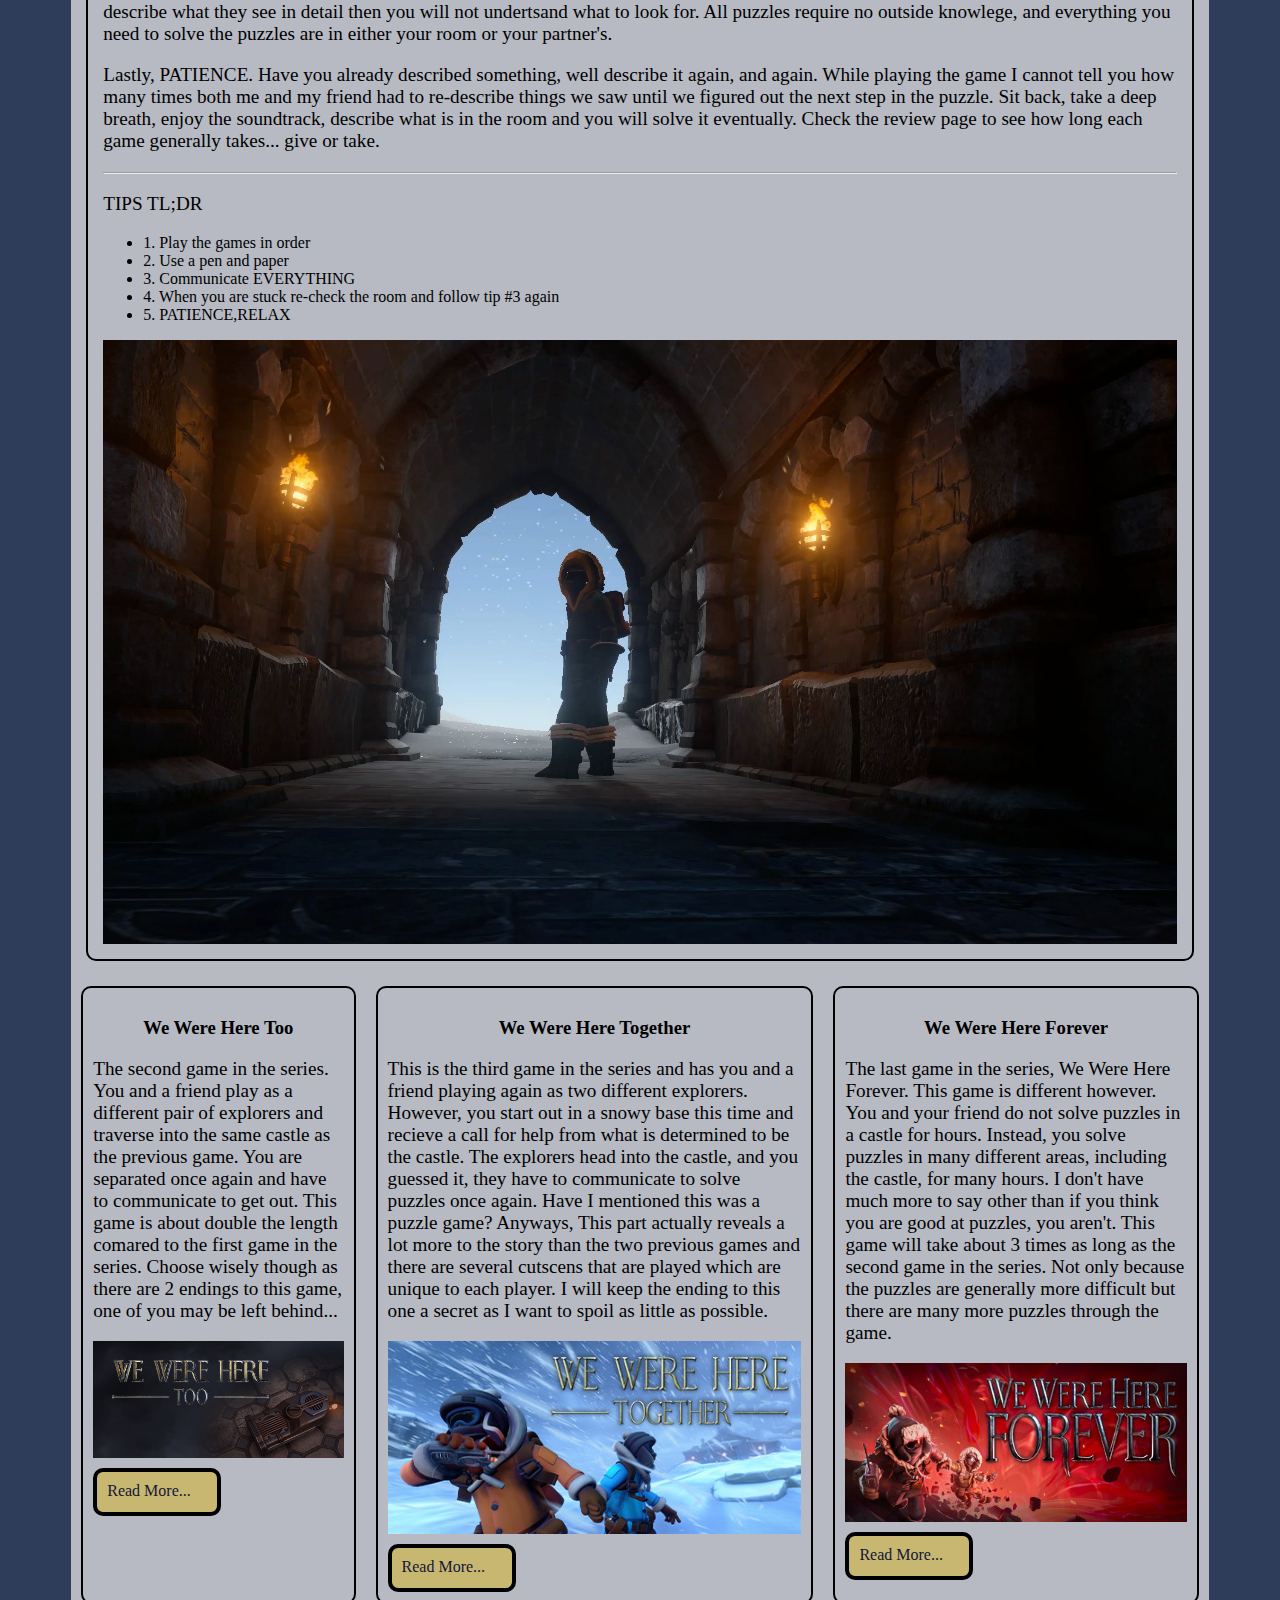
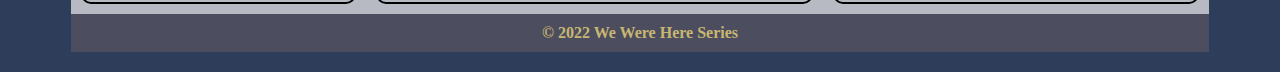
<file: Advanced CSS and Tables/tips.html>
<!DOCTYPE html>
<html lang="en">

<head>
    <meta charset="UTF-8">
    <meta http-equiv="X-UA-Compatible" content="IE=edge">
    <meta name="viewport" content="width=device-width, initial-scale=1.0">
    <title>We Were Here Series</title>
    <link rel="stylesheet" href="css/styles.css">
</head>

<body>
    <div id="container">

        <header>
            <img src="images/we_were_here_banner.png" alt="We_Were_Here_Banner">
        </header>

        <nav>
            <ul>
                <li><a href="index.html">Home</a></li>
                <li><a href="tips.html">Tips for SUCCESS</a></li>
                <li><a href="review.html">Review</a></li>
            </ul>
        </nav>

        <main>

            <section class="single_page">
                <h1>Tips and Tricks</h1>
                <img src="images/we_were_here2.jpg" alt="we_were_here1">
                <p>
                    The We Were Here series will have you scratching your head, pulling out your own hair, crying, and
                    many more things that show annoyance and aggrivation. However, I will give you a few tips and tricks
                    so hopefully atlease 2 of those things don't happen.
                </p>
                <p>
                    First I reccomend you start the games in order, especially since the first game is totally free and
                    will give
                    you a little insight on how the rest of the games are going to work and what you will need to
                    communicate to your partner. All of the games have you communicating similar things to solve
                    puzzles, so when you get stuck, and you will... many times, you will have a general understanding of
                    what you need to look for.
                </p>
                <p>
                    Second, I reccomend each player to have a pen and a few pieces of paper ready as there are things
                    that you will need to remember, and having it written down will prevent you from going back and
                    forth to communicate. A pen and paper are absolutely not required, but it is a golden tip for those
                    who want to play the game.
                </p>
                <p>
                    Third, now this might be a no-brainer, but communicate clearly and describe things in detail. There
                    are several parts in the game where you need to describe objects, paintings, levers, codes, and
                    other puzzle-ly things to your partner. If you don't describe these things in detail, then either
                    you and your partner will probably become enemies.
                </p>
                <p>
                    Fourth, if you are feeling stuck, thoroughly check the room you are in for any interactive item,
                    books, or symbols, many times you are stuck because you did not see something in the room/rooms.
                    This also falls back on the 3rd point, because if you or your partner do not describe what they see
                    in detail then you will not undertsand what to look for. All puzzles require no outside knowlege,
                    and everything you need to solve the puzzles are in either your room or your partner's.
                </p>
                <p>
                    Lastly, PATIENCE. Have you already described something, well describe it again, and again. While
                    playing the game I cannot tell you how many times both me and my friend had to re-describe things we
                    saw until we figured out the next step in the puzzle. Sit back, take a deep breath, enjoy the
                    soundtrack, describe what is in the room and you will solve it eventually. Check the review page to
                    see how long each game generally takes... give or take.
                </p>
                <hr>
                <p>TIPS TL;DR</p>
                <ul>
                    <li>1. Play the games in order</li>
                    <li>2. Use a pen and paper</li>
                    <li>3. Communicate EVERYTHING</li>
                    <li>4. When you are stuck re-check the room and follow tip #3 again </li>
                    <li>5. PATIENCE,RELAX</li>
                </ul>
                <img src="images/we_were_here_too2.jpg" alt="we_were_here5">
            </section>

        </main>

        <div id="lower_area">

            <div class="col">
                <h3>We Were Here Too</h3>
                <p>
                    The second game in the series. You and a friend play as a different pair of explorers and traverse
                    into the same castle as the previous game. You are separated once again and have to communicate to
                    get out. This game is about double the length comared to the first game in the series. Choose wisely
                    though as there are 2 endings to this game, one of you may be left behind...
                </p>
                <img src="images/we_were_here_too.jpg" alt="we_were_here_too">
                <a class="button" href="tips.html">Read More...</a>
            </div>

            <div class="col">
                <h3>We Were Here Together</h3>
                <p>
                    This is the third game in the series and has you and a friend playing again as two different
                    explorers. However, you start out in a snowy base this time and recieve a call for help from what is
                    determined to be the castle. The explorers head into the castle, and you guessed it, they have to
                    communicate to solve puzzles once again. Have I mentioned this was a puzzle game? Anyways, This part
                    actually reveals a lot more to the story than the two previous games and there are several cutscens
                    that are played which are unique to each player. I will keep the ending to this one a secret as I
                    want to spoil as little as possible.
                </p>
                <img src="images/we_were_here_together.jpg" alt="we_were_here_together">
                <a class="button" href="tips.html">Read More...</a>
            </div>

            <div class="col">
                <h3>We Were Here Forever</h3>
                <p>
                    The last game in the series, We Were Here Forever. This game is different however. You and your
                    friend do not solve puzzles in a castle for hours. Instead, you solve puzzles in many different
                    areas, including the castle, for many hours. I don't have much more to say other than if you think
                    you are good at puzzles, you aren't. This game will take about 3 times as long as the second game in
                    the series. Not only because the puzzles are generally more difficult but there are many more
                    puzzles through the game.
                </p>
                <img src="images/we_were_here_forever.jpg" alt="we_were_here_forever">
                <a class="button" href="tips.html">Read More...</a>
            </div>

        </div>

        <footer>
            &copy; 2022 We Were Here Series
        </footer>

    </div>
</body>

</html>
</file>
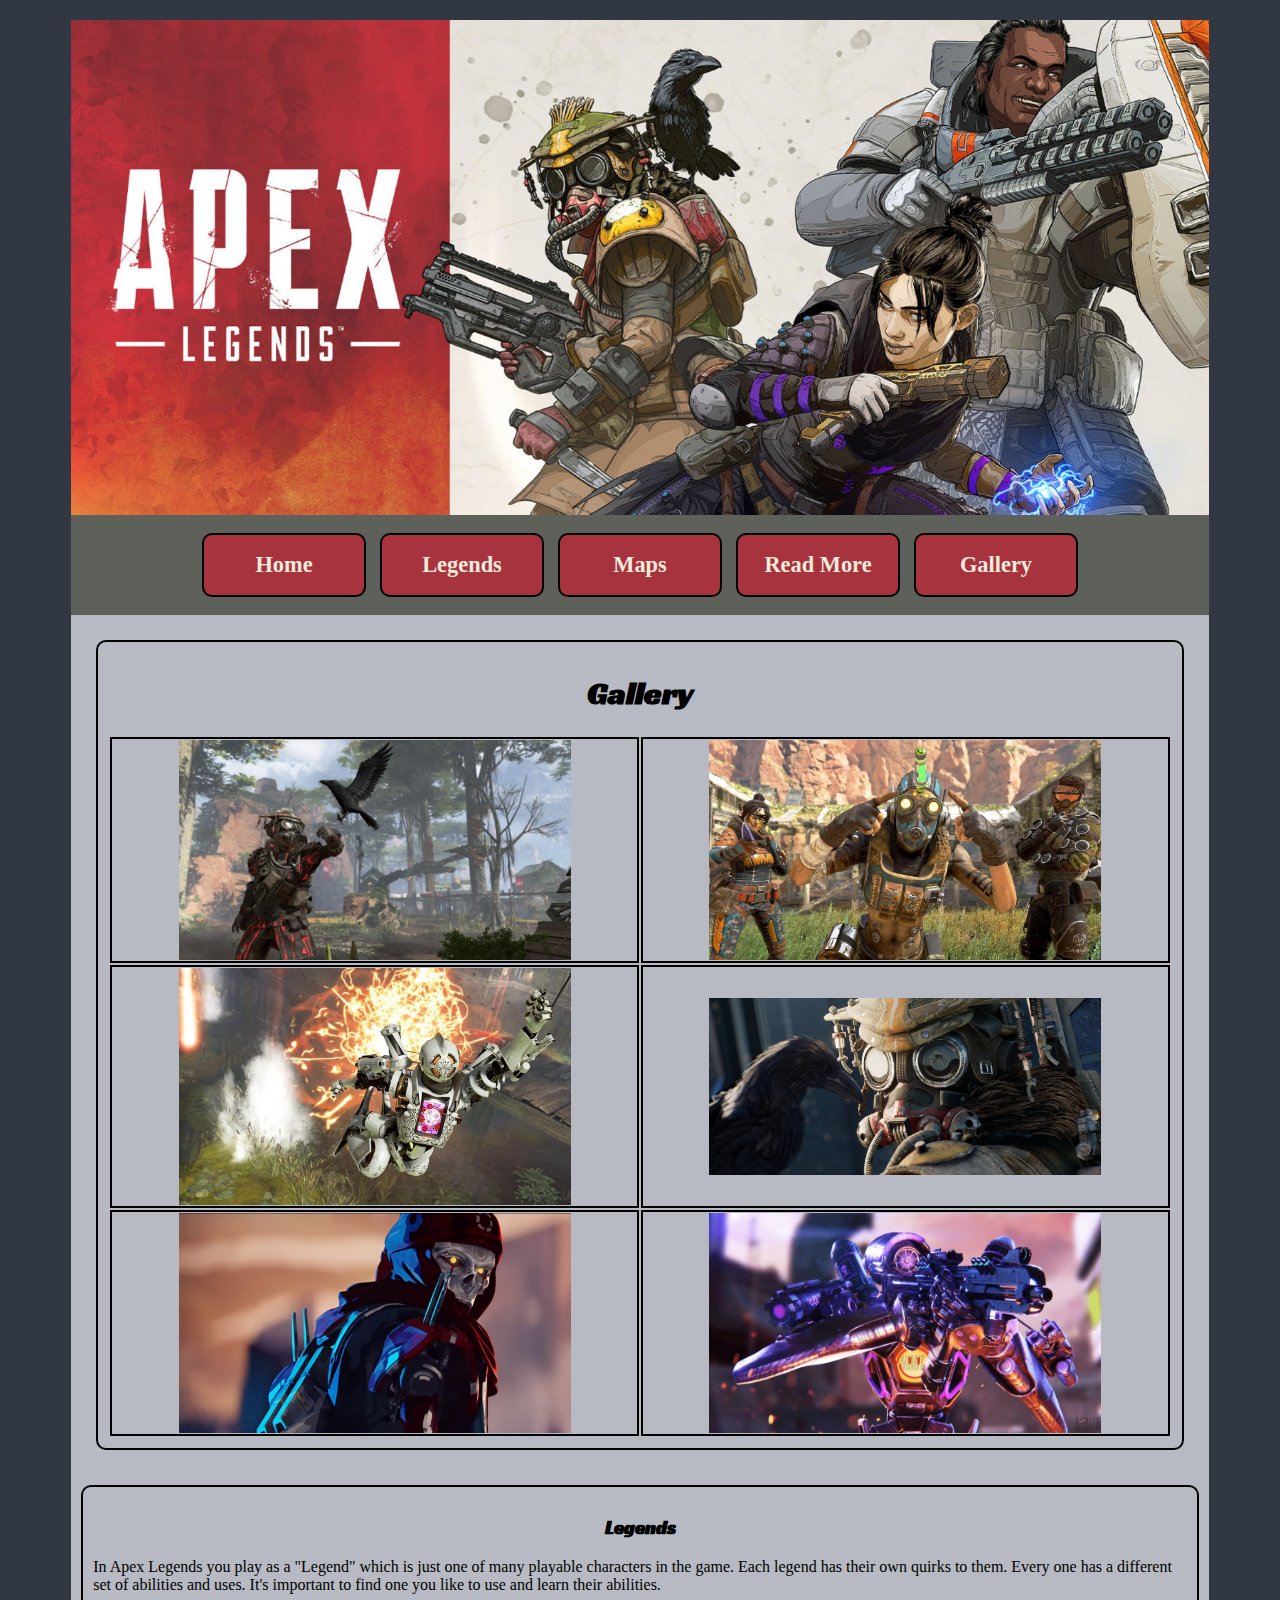
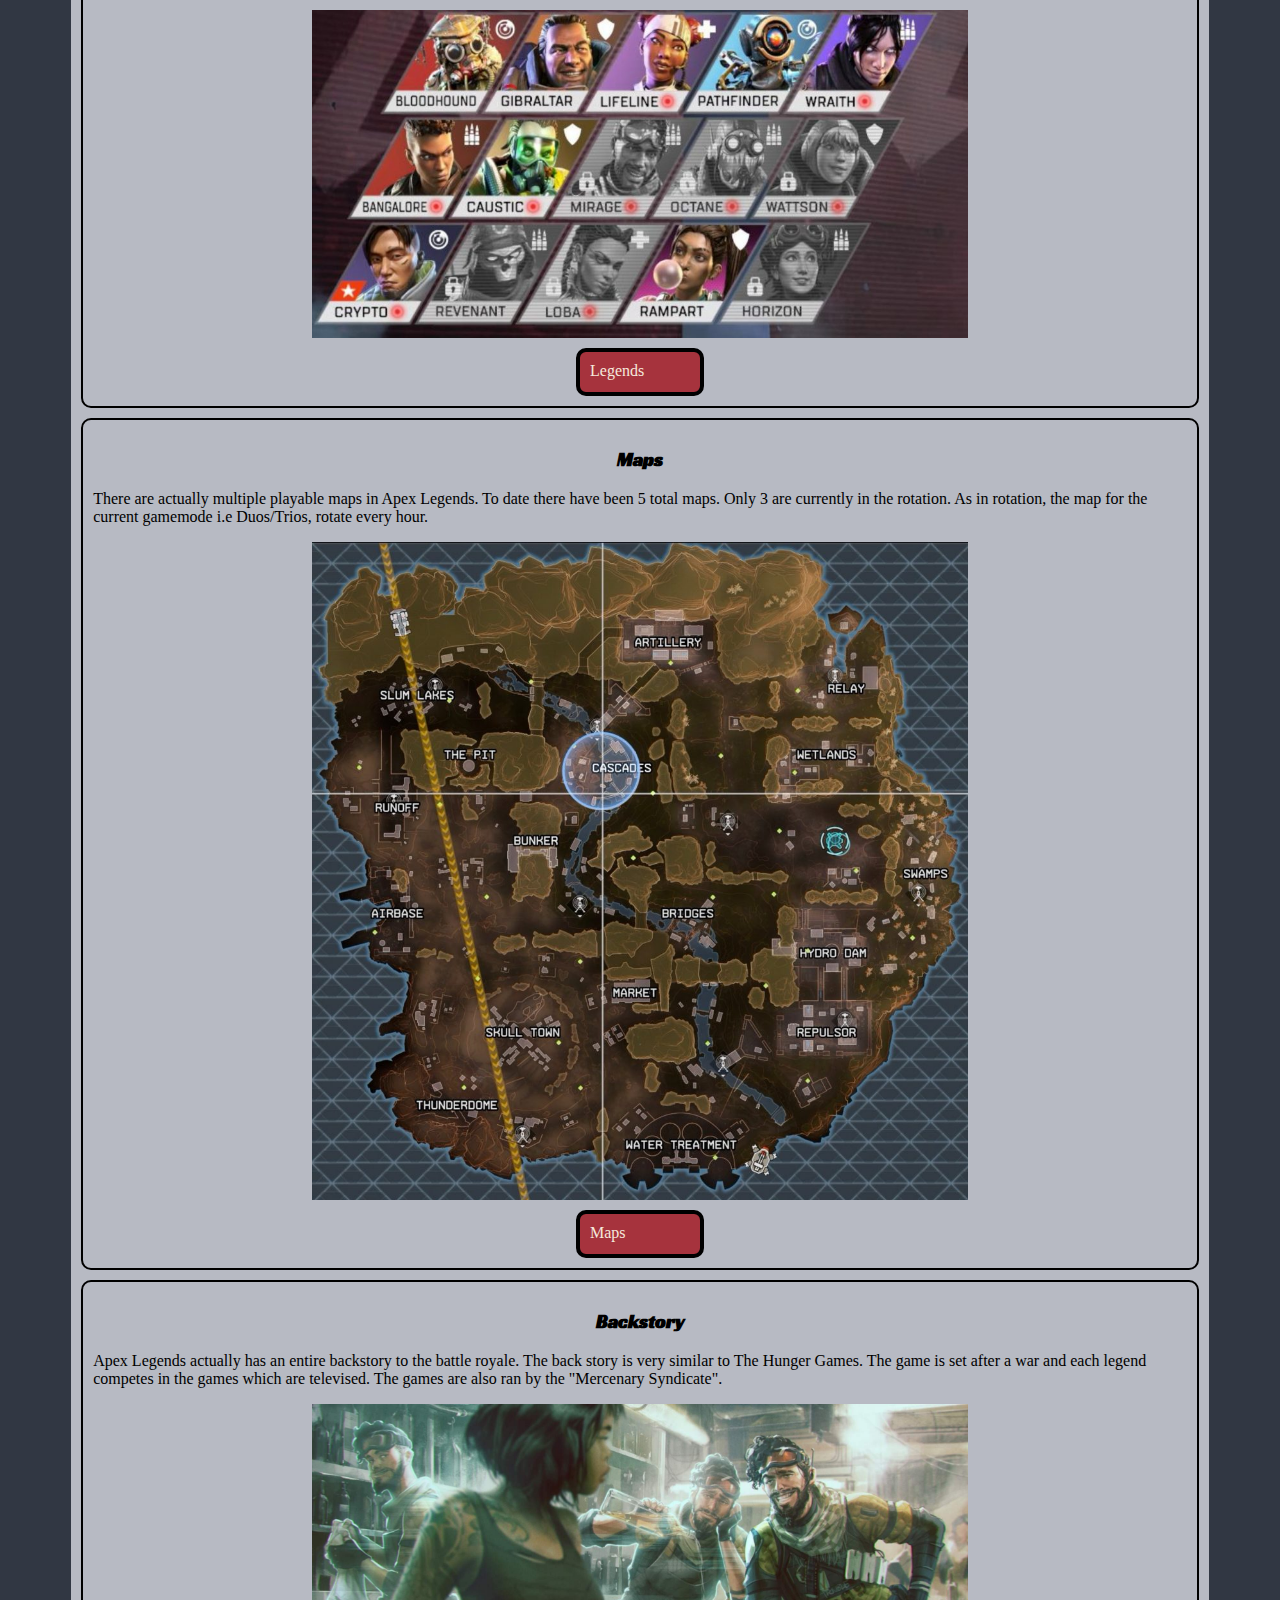
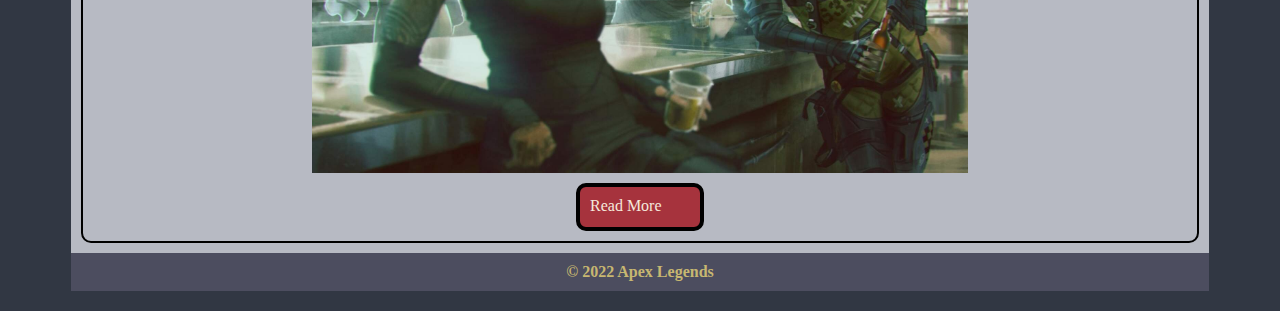
<file: FINAL/gallery.html>
<!DOCTYPE html>
<html lang="en">

<head>
    <meta charset="UTF-8">
    <meta http-equiv="X-UA-Compatible" content="IE=edge">
    <meta name="viewport" content="width=device-width, initial-scale=1.0">
    <title>Apex Legends</title>
    <link rel="icon" type="image/x-icon" href="images/favicon.ico">
    <link rel="stylesheet" href="css/styles.css">
    <link rel="preconnect" href="https://fonts.googleapis.com">
    <link rel="preconnect" href="https://fonts.gstatic.com" crossorigin>
    <link href="https://fonts.googleapis.com/css2?family=Racing+Sans+One&display=swap" rel="stylesheet">
</head>

<body>
    <div id="container">

        <header>
            <img src="images/apex_banner.jpg" alt="apex_banner">
        </header>

        <nav>
            <ul>
                <li><a href="index.html">Home</a></li>
                <li><a href="legends.html">Legends</a></li>
                <li><a href="maps.html">Maps</a></li>
                <li><a href="readmore.html">Read More</a></li>
                <li><a href="gallery.html">Gallery</a></li>
            </ul>
        </nav>

        <main>

            <section class="single_page">
                <h1>Gallery</h1>
                <table>
                    <tr>
                        <td><img src="images/gallery/bloodhound.jpg" alt="bloodhound"></td>
                        <td><img src="images/gallery/octane.jpg" alt="octane"></td>
                    </tr>
                    <tr>
                        <td><img src="images/gallery/pathfinder.jpg" alt="pathfinder"></td>
                        <td><img src="images/gallery/bloodhound1.jpg" alt="bloodhound1"></td>
                    <tr>
                        <td><img src="images/gallery/revenant.jpg" alt="revenant"></td>
                        <td><img src="images/gallery/pathfinder1.jpg" alt="pathfinder1"></td>
                    </tr>
                </table>

            </section>


        </main>

        <div id="lower_area">

            <div class="col">
                <h3>Legends</h3>
                <p>
                    In Apex Legends you play as a "Legend" which is just one of many playable characters in the game.
                    Each legend has their own quirks to them. Every one has a different set of abilities and uses. It's
                    important to find one you like to use and learn their abilities.
                </p>
                <img src="images/legends/legend-list.jpg" alt="legend-list">
                <a class="button" href="legends.html">Legends</a>
            </div>

            <div class="col">
                <h3>Maps</h3>
                <p>
                    There are actually multiple playable maps in Apex Legends. To date there have been 5 total maps.
                    Only 3 are currently in the rotation. As in rotation, the map for the current gamemode i.e
                    Duos/Trios, rotate every hour.
                </p>
                <img src="images/maps/map-view.jpg" alt="map-view">
                <a class="button" href="maps.html">Maps</a>
            </div>

            <div class="col">
                <h3>Backstory</h3>
                <p>
                    Apex Legends actually has an entire backstory to the battle royale. The back story is very similar
                    to The Hunger Games. The game is set after a war and each legend competes in the games which are
                    televised. The games are also ran by the "Mercenary Syndicate".
                </p>
                <img src="images/lore.jpg" alt="lore">
                <a class="button" href="readmore.html">Read More</a>
            </div>

        </div>

        <footer>
            &copy; 2022 Apex Legends
        </footer>

    </div>
</body>

</html>
</file>
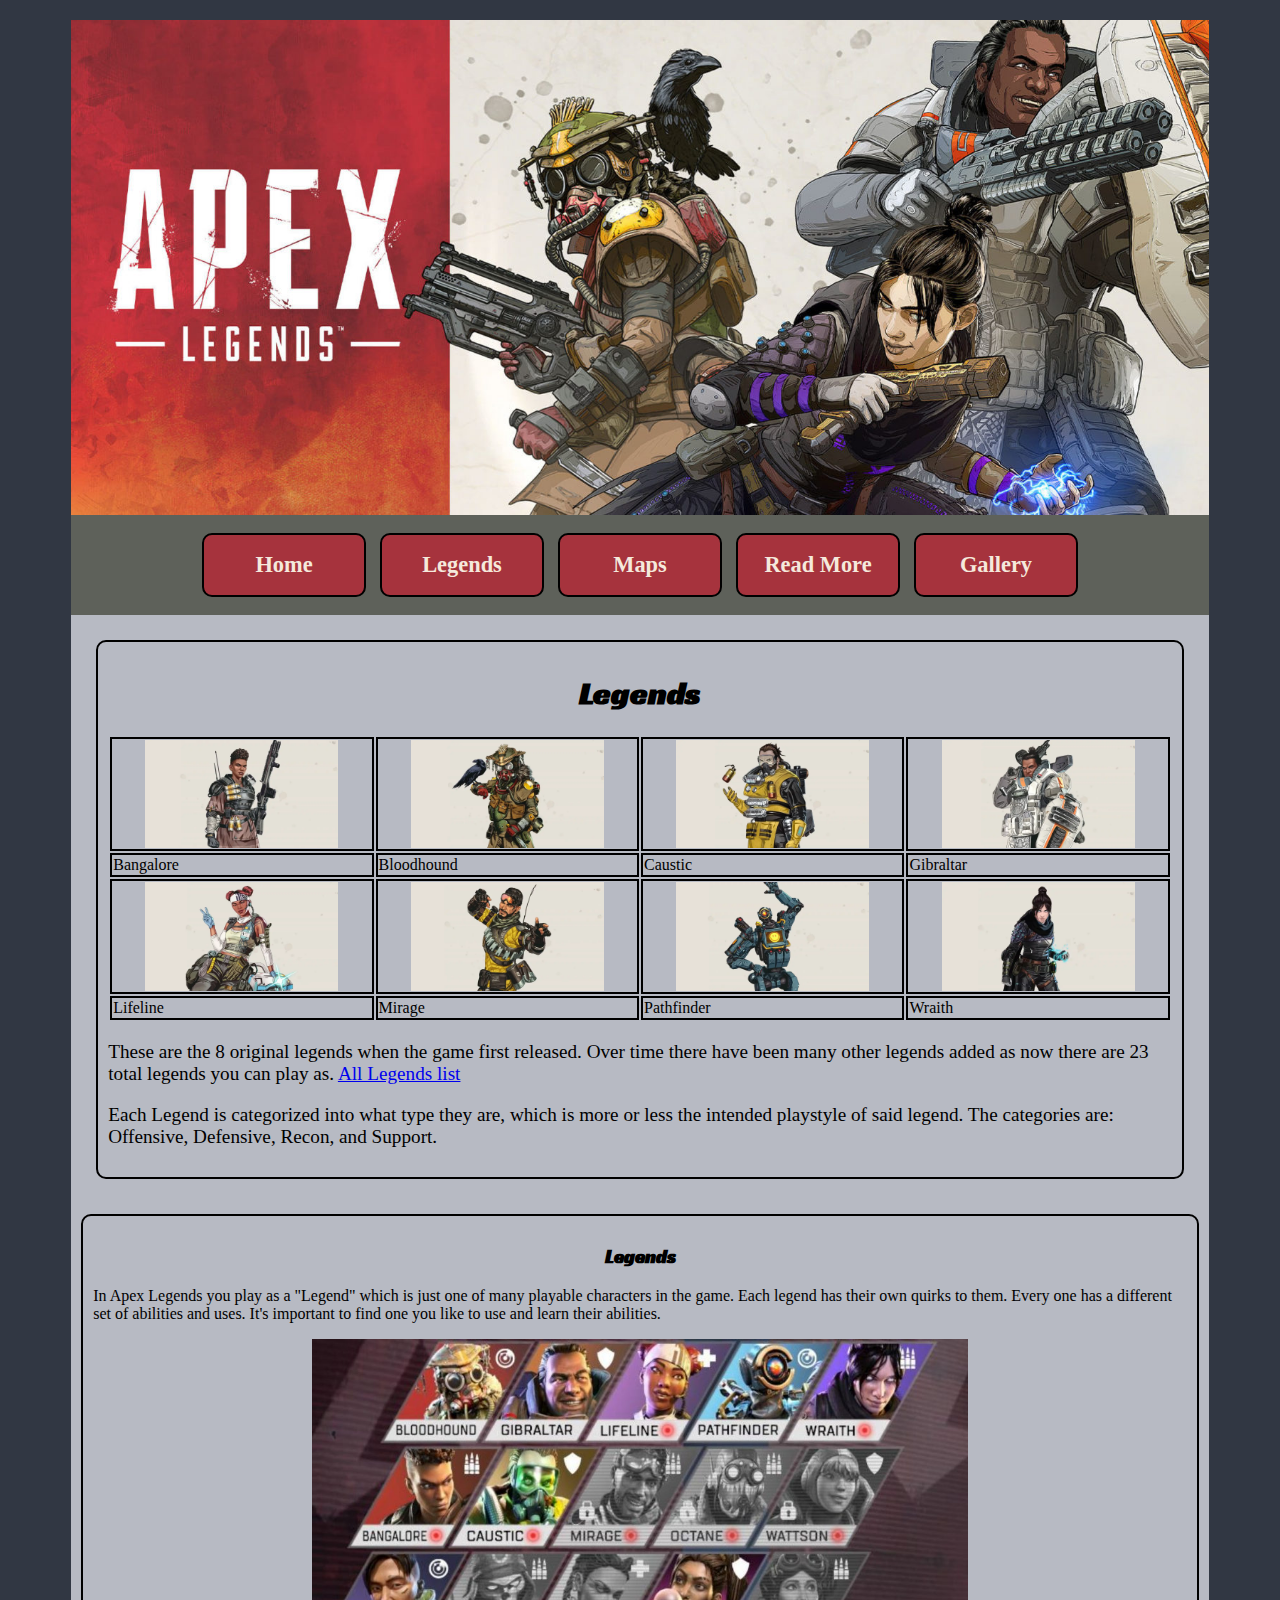
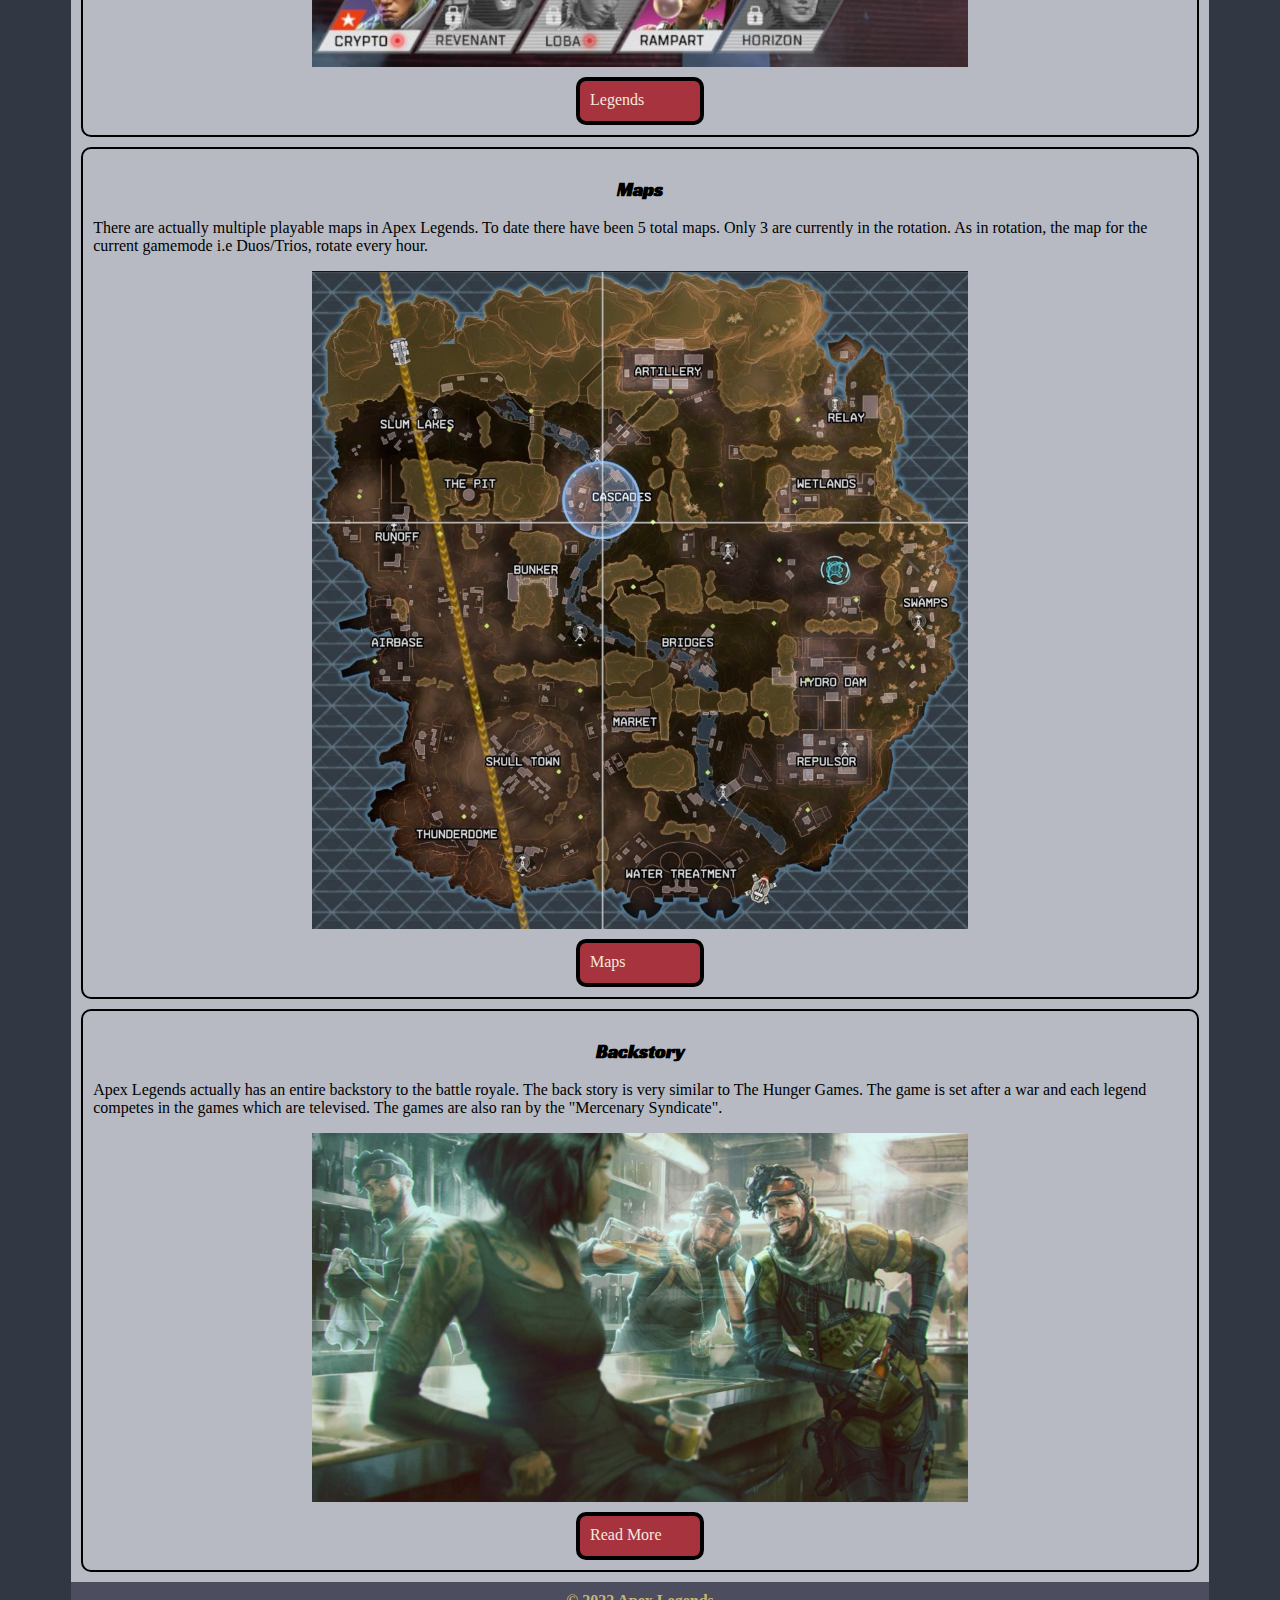
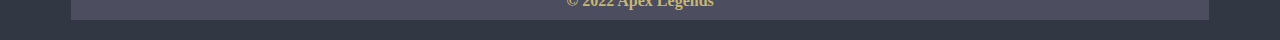
<file: FINAL/legends.html>
<!DOCTYPE html>
<html lang="en">

<head>
    <meta charset="UTF-8">
    <meta http-equiv="X-UA-Compatible" content="IE=edge">
    <meta name="viewport" content="width=device-width, initial-scale=1.0">
    <title>Apex Legends</title>
    <link rel="icon" type="image/x-icon" href="images/favicon.ico">
    <link rel="stylesheet" href="css/styles.css">
    <link rel="preconnect" href="https://fonts.googleapis.com">
    <link rel="preconnect" href="https://fonts.gstatic.com" crossorigin>
    <link href="https://fonts.googleapis.com/css2?family=Racing+Sans+One&display=swap" rel="stylesheet">
</head>

<body>
    <div id="container">

        <header>
            <img src="images/apex_banner.jpg" alt="apex_banner">
        </header>

        <nav>
            <ul>
                <li><a href="index.html">Home</a></li>
                <li><a href="legends.html">Legends</a></li>
                <li><a href="maps.html">Maps</a></li>
                <li><a href="readmore.html">Read More</a></li>
                <li><a href="gallery.html">Gallery</a></li>
            </ul>
        </nav>

        <main>

            <section class="single_page">
                <h1>Legends</h1>
                <table>
                    <tr>
                        <td><img src="images/legends/Bangalore-1.jpg" alt="Bangalore-1"></td>
                        <td><img src="images/legends/Bloodhound.jpg" alt="Bloodhound"></td>
                        <td><img src="images/legends/Caustic.jpg" alt="Caustic"></td>
                        <td><img src="images/legends/Gibraltar.jpg" alt="Gibraltar"></td>
                    </tr>
                    <tr>
                        <td>
                            Bangalore
                        </td>
                        <td>
                            Bloodhound
                        </td>
                        <td>
                            Caustic
                        </td>
                        <td>
                            Gibraltar
                        </td>
                    </tr>
                    <tr>
                        <td><img src="images/legends/Lifeline.jpg" alt="Lifeline"></td>
                        <td><img src="images/legends/Mirage-1.jpg" alt="Mirage"></td>
                        <td><img src="images/legends/Pathfinder-1.jpg" alt="Pathfinder"></td>
                        <td><img src="images/legends/Wraith.jpg" alt="Wraith"></td>
                    </tr>
                    <tr>
                        <td>
                            Lifeline
                        </td>
                        <td>
                            Mirage
                        </td>
                        <td>
                            Pathfinder
                        </td>
                        <td>
                            Wraith
                        </td>
                    </tr>
                </table>

                <p>
                    These are the 8 original legends when the game first released. Over time there have been many other
                    legends added as now there are 23 total legends you can play as. <a
                        href="https://www.ea.com/games/apex-legends/about/characters" target="_blank">All Legends
                        list</a>
                </p>

                <p>
                    Each Legend is categorized into what type they are, which is more or less the intended playstyle of
                    said legend. The categories are: Offensive, Defensive, Recon, and Support.
                </p>

            </section>

        </main>

        <div id="lower_area">

            <div class="col">
                <h3>Legends</h3>
                <p>
                    In Apex Legends you play as a "Legend" which is just one of many playable characters in the game.
                    Each legend has their own quirks to them. Every one has a different set of abilities and uses. It's
                    important to find one you like to use and learn their abilities.
                </p>
                <img src="images/legends/legend-list.jpg" alt="legend-list">
                <a class="button" href="legends.html">Legends</a>
            </div>

            <div class="col">
                <h3>Maps</h3>
                <p>
                    There are actually multiple playable maps in Apex Legends. To date there have been 5 total maps.
                    Only 3 are currently in the rotation. As in rotation, the map for the current gamemode i.e
                    Duos/Trios, rotate every hour.
                </p>
                <img src="images/maps/map-view.jpg" alt="map-view">
                <a class="button" href="maps.html">Maps</a>
            </div>

            <div class="col">
                <h3>Backstory</h3>
                <p>
                    Apex Legends actually has an entire backstory to the battle royale. The back story is very similar
                    to The Hunger Games. The game is set after a war and each legend competes in the games which are
                    televised. The games are also ran by the "Mercenary Syndicate".
                </p>
                <img src="images/lore.jpg" alt="lore">
                <a class="button" href="readmore.html">Read More</a>
            </div>

        </div>

        <footer>
            &copy; 2022 Apex Legends
        </footer>

    </div>
</body>

</html>
</file>
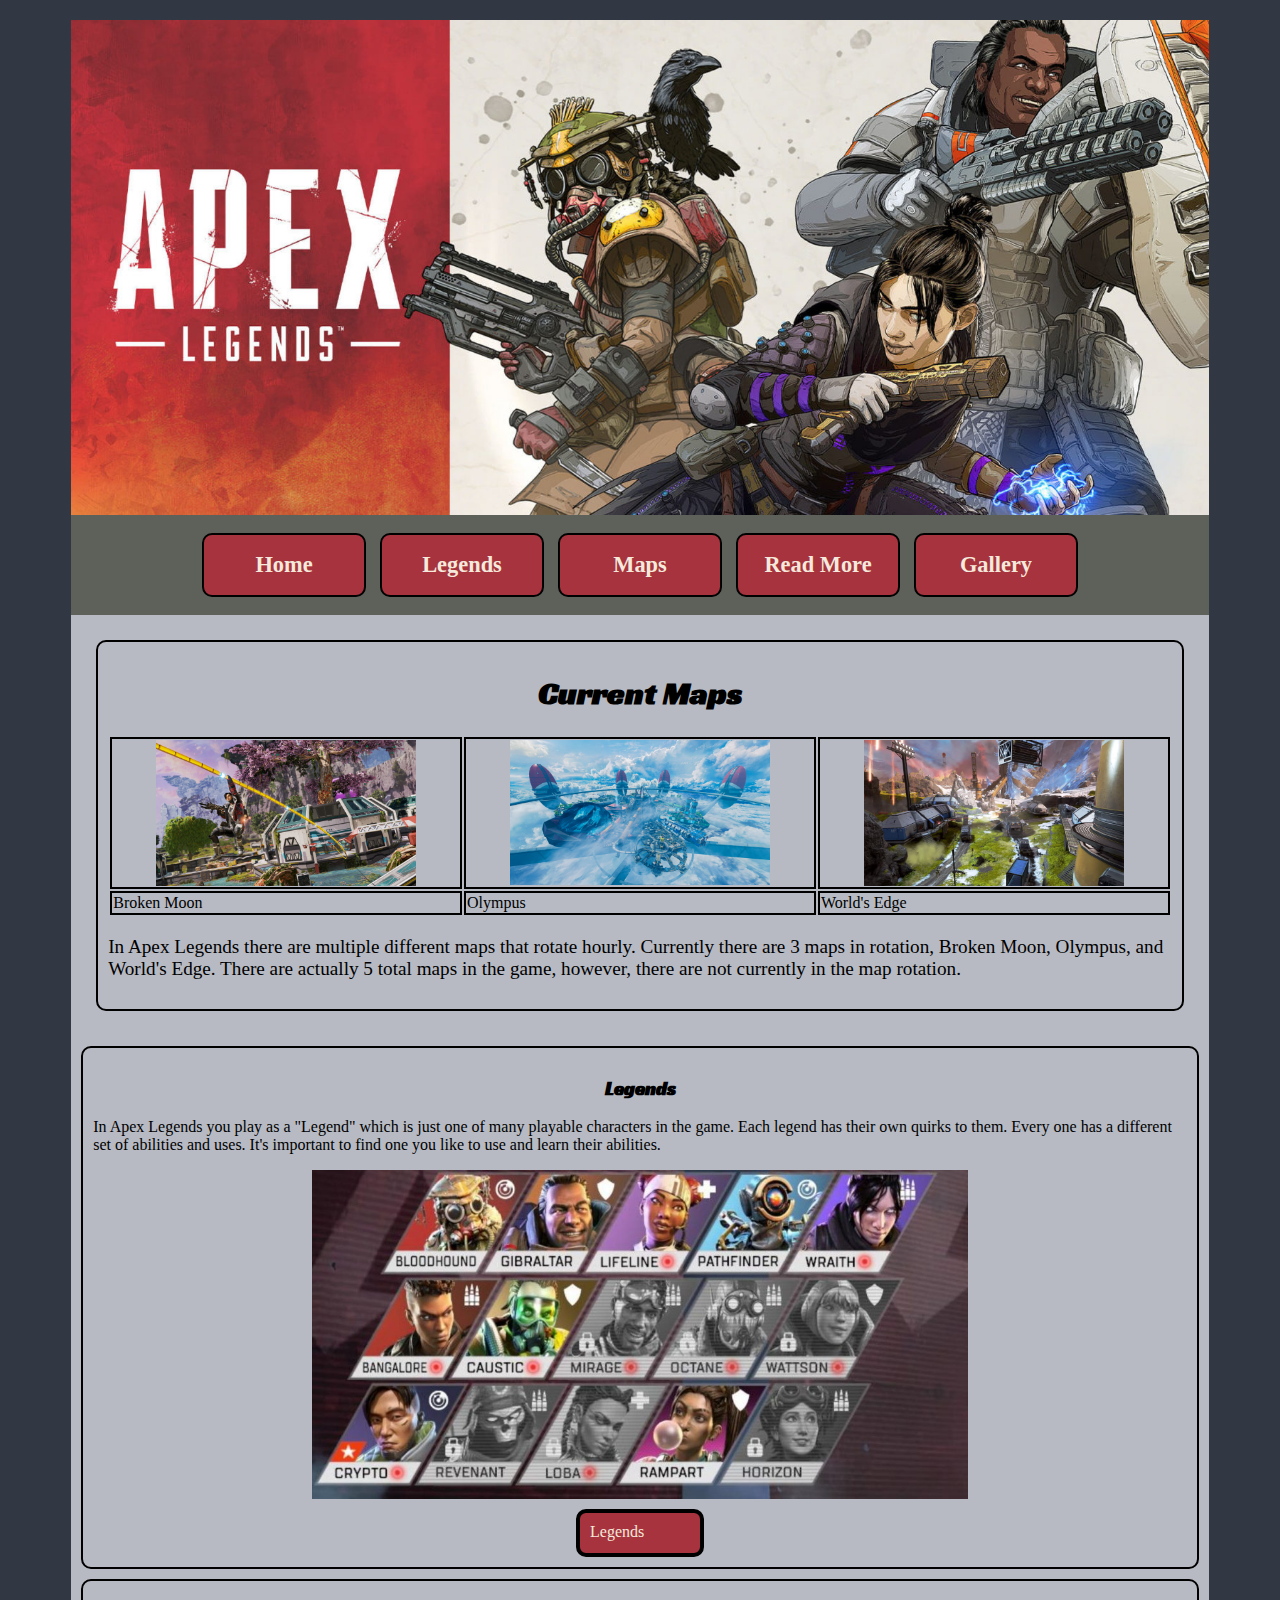
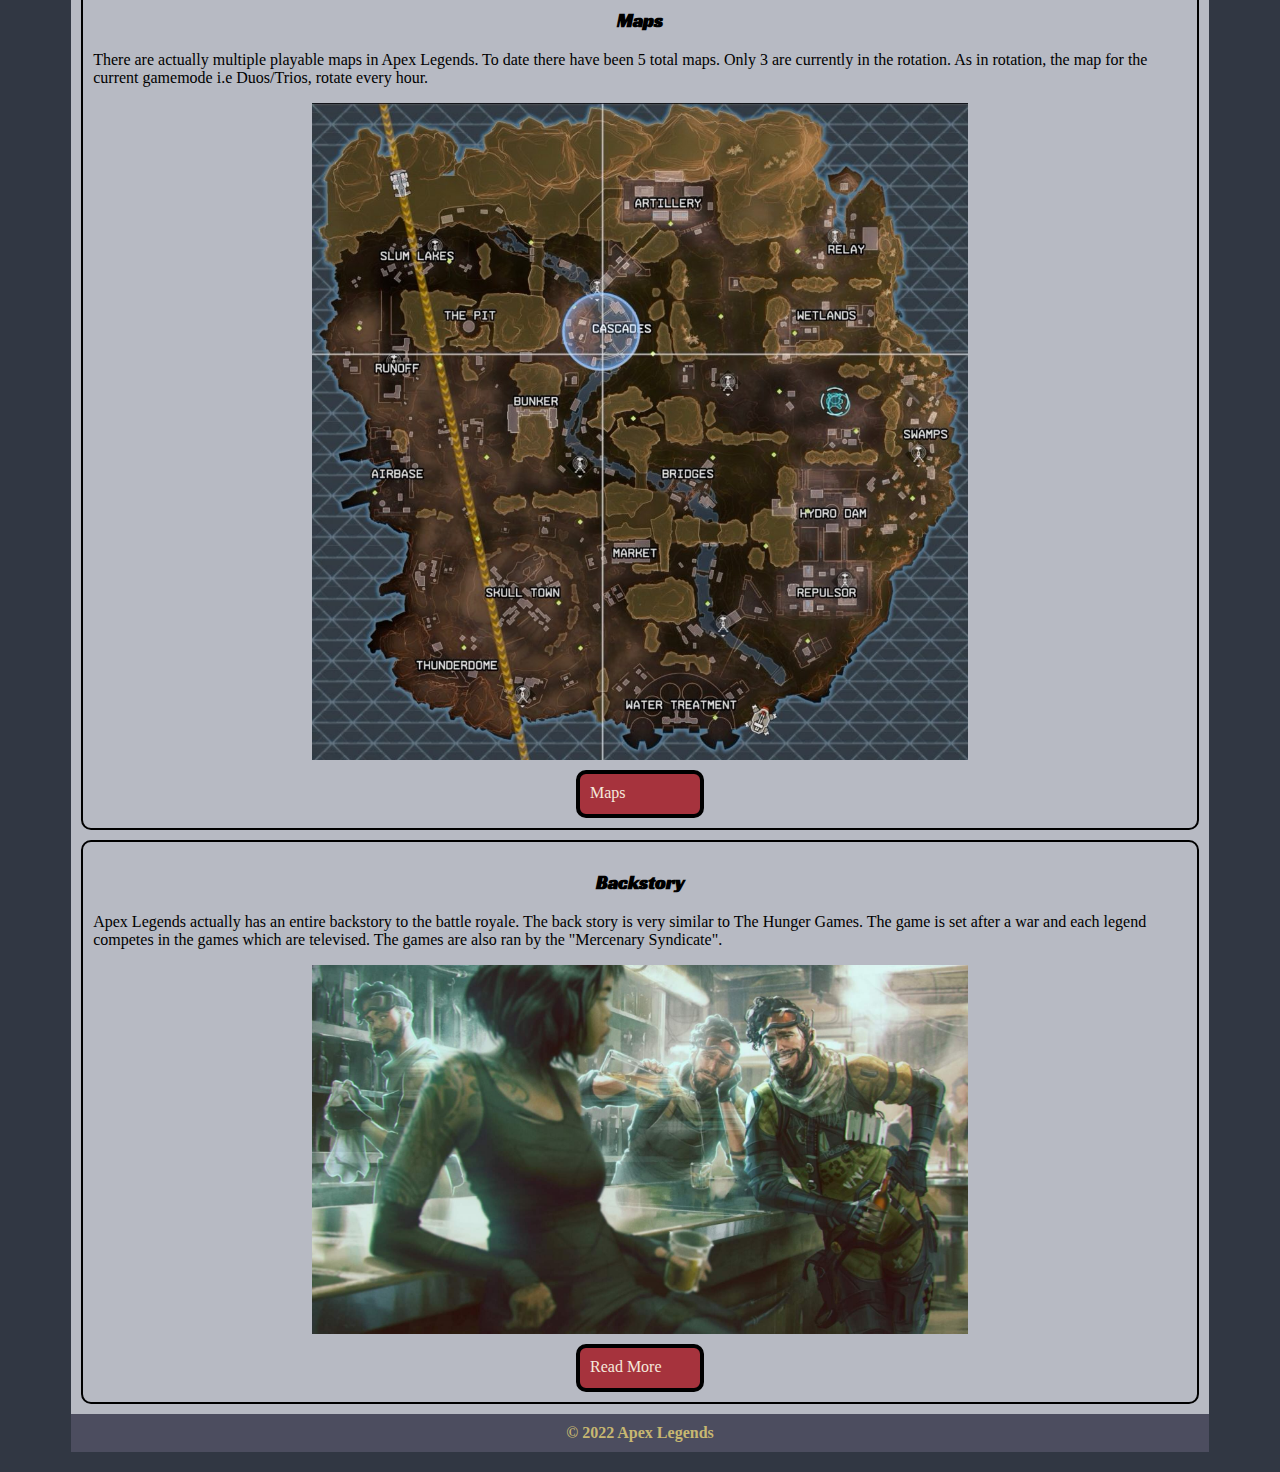
<file: FINAL/maps.html>
<!DOCTYPE html>
<html lang="en">

<head>
    <meta charset="UTF-8">
    <meta http-equiv="X-UA-Compatible" content="IE=edge">
    <meta name="viewport" content="width=device-width, initial-scale=1.0">
    <title>Apex Legends</title>
    <link rel="icon" type="image/x-icon" href="images/favicon.ico">
    <link rel="stylesheet" href="css/styles.css">
    <link rel="preconnect" href="https://fonts.googleapis.com">
    <link rel="preconnect" href="https://fonts.gstatic.com" crossorigin>
    <link href="https://fonts.googleapis.com/css2?family=Racing+Sans+One&display=swap" rel="stylesheet">
</head>

<body>
    <div id="container">

        <header>
            <img src="images/apex_banner.jpg" alt="apex_banner">
        </header>

        <nav>
            <ul>
                <li><a href="index.html">Home</a></li>
                <li><a href="legends.html">Legends</a></li>
                <li><a href="maps.html">Maps</a></li>
                <li><a href="readmore.html">Read More</a></li>
                <li><a href="gallery.html">Gallery</a></li>
            </ul>
        </nav>

        <main>

            <section class="single_page">
                <h1>Current Maps</h1>
                <table>
                    <tr>
                        <td><img src="images/maps/broken-moon.jpg" alt="broken-moon"></td>
                        <td><img src="images/maps/olympus.jpg" alt="olympus"></td>
                        <td><img src="images/maps/worlds-edge.jpg" alt="worlds-edge"></td>
                    </tr>
                    <tr>
                        <td>Broken Moon</td>
                        <td>Olympus</td>
                        <td>World's Edge</td>
                    </tr>
                </table>

                <p>
                    In Apex Legends there are multiple different maps that rotate hourly. Currently there are 3 maps in
                    rotation, Broken Moon, Olympus, and World's Edge. There are actually 5 total maps in the game,
                    however, there are not currently in the map rotation.
                </p>

            </section>


        </main>

        <div id="lower_area">

            <div class="col">
                <h3>Legends</h3>
                <p>
                    In Apex Legends you play as a "Legend" which is just one of many playable characters in the game.
                    Each legend has their own quirks to them. Every one has a different set of abilities and uses. It's
                    important to find one you like to use and learn their abilities.
                </p>
                <img src="images/legends/legend-list.jpg" alt="legend-list">
                <a class="button" href="legends.html">Legends</a>
            </div>

            <div class="col">
                <h3>Maps</h3>
                <p>
                    There are actually multiple playable maps in Apex Legends. To date there have been 5 total maps.
                    Only 3 are currently in the rotation. As in rotation, the map for the current gamemode i.e
                    Duos/Trios, rotate every hour.
                </p>
                <img src="images/maps/map-view.jpg" alt="map-view">
                <a class="button" href="maps.html">Maps</a>
            </div>

            <div class="col">
                <h3>Backstory</h3>
                <p>
                    Apex Legends actually has an entire backstory to the battle royale. The back story is very similar
                    to The Hunger Games. The game is set after a war and each legend competes in the games which are
                    televised. The games are also ran by the "Mercenary Syndicate".
                </p>
                <img src="images/lore.jpg" alt="lore">
                <a class="button" href="readmore.html">Read More</a>
            </div>

        </div>

        <footer>
            &copy; 2022 Apex Legends
        </footer>

    </div>
</body>

</html>
</file>
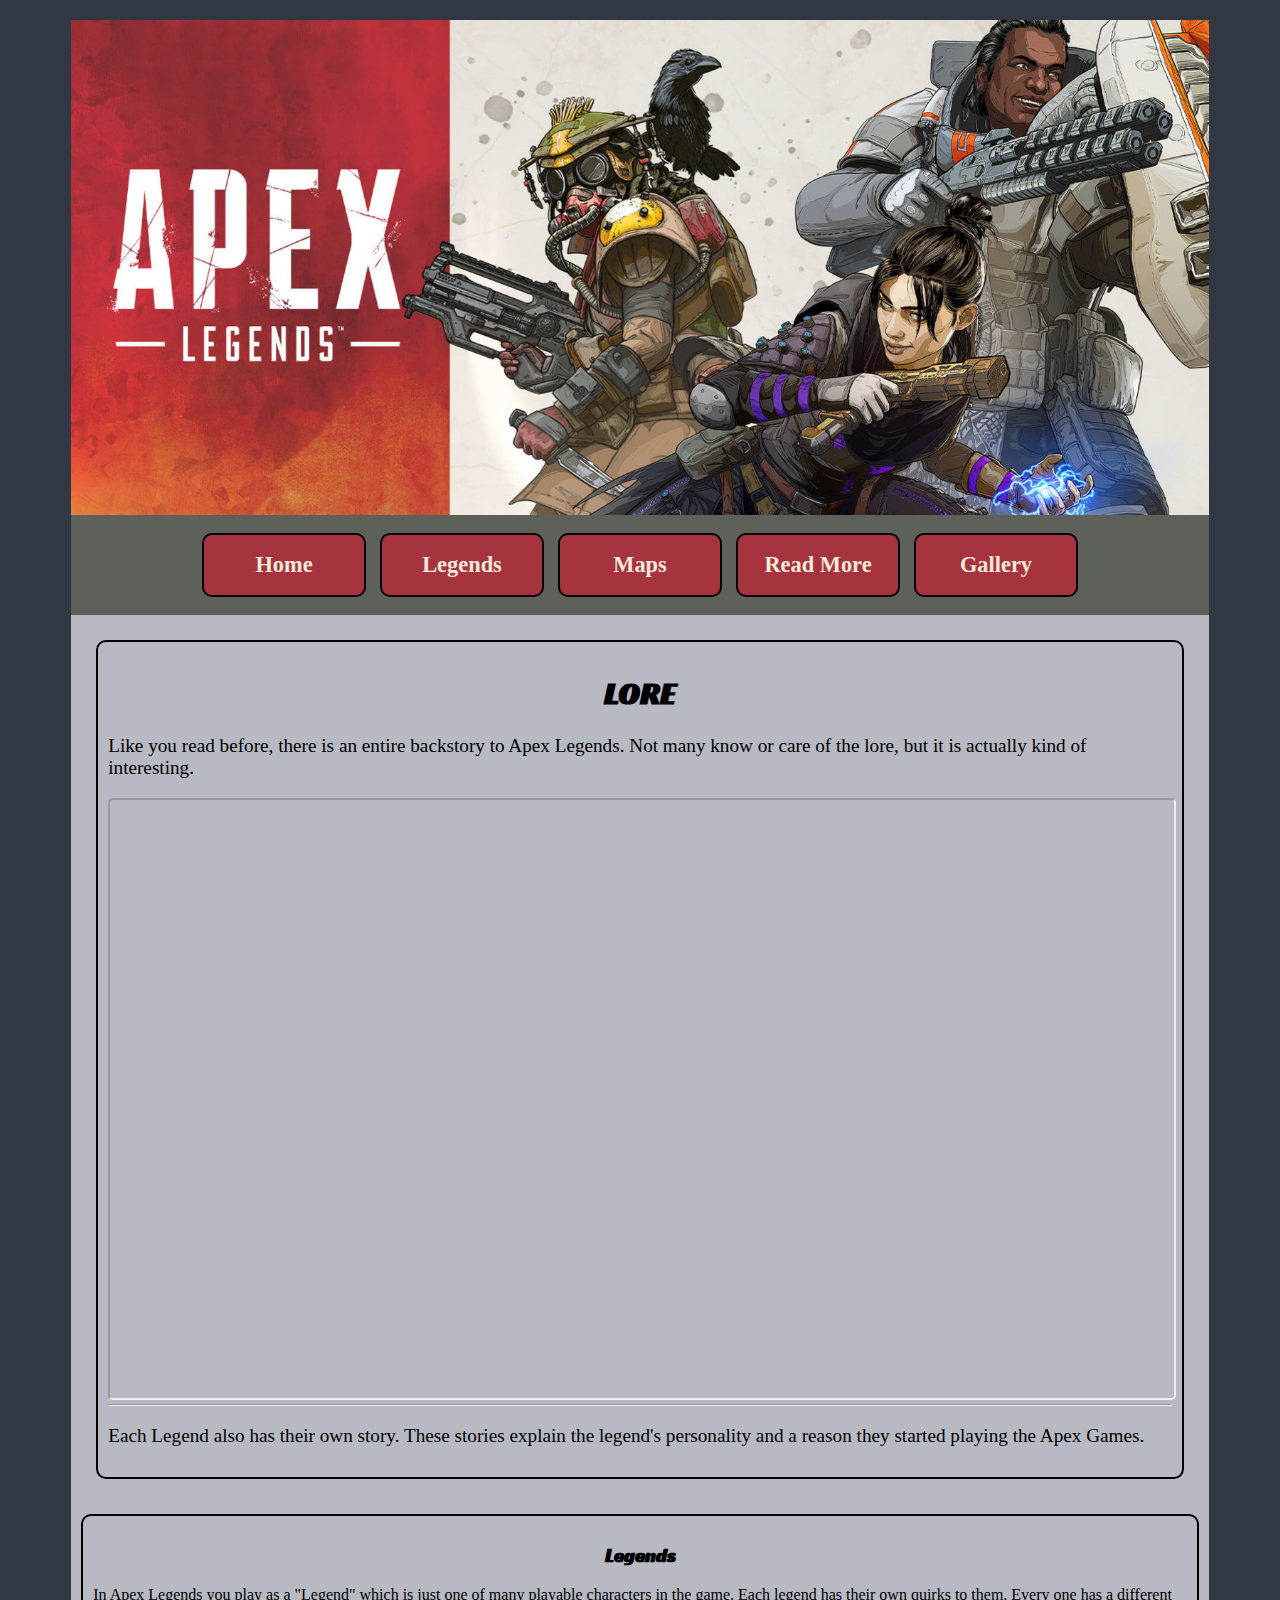
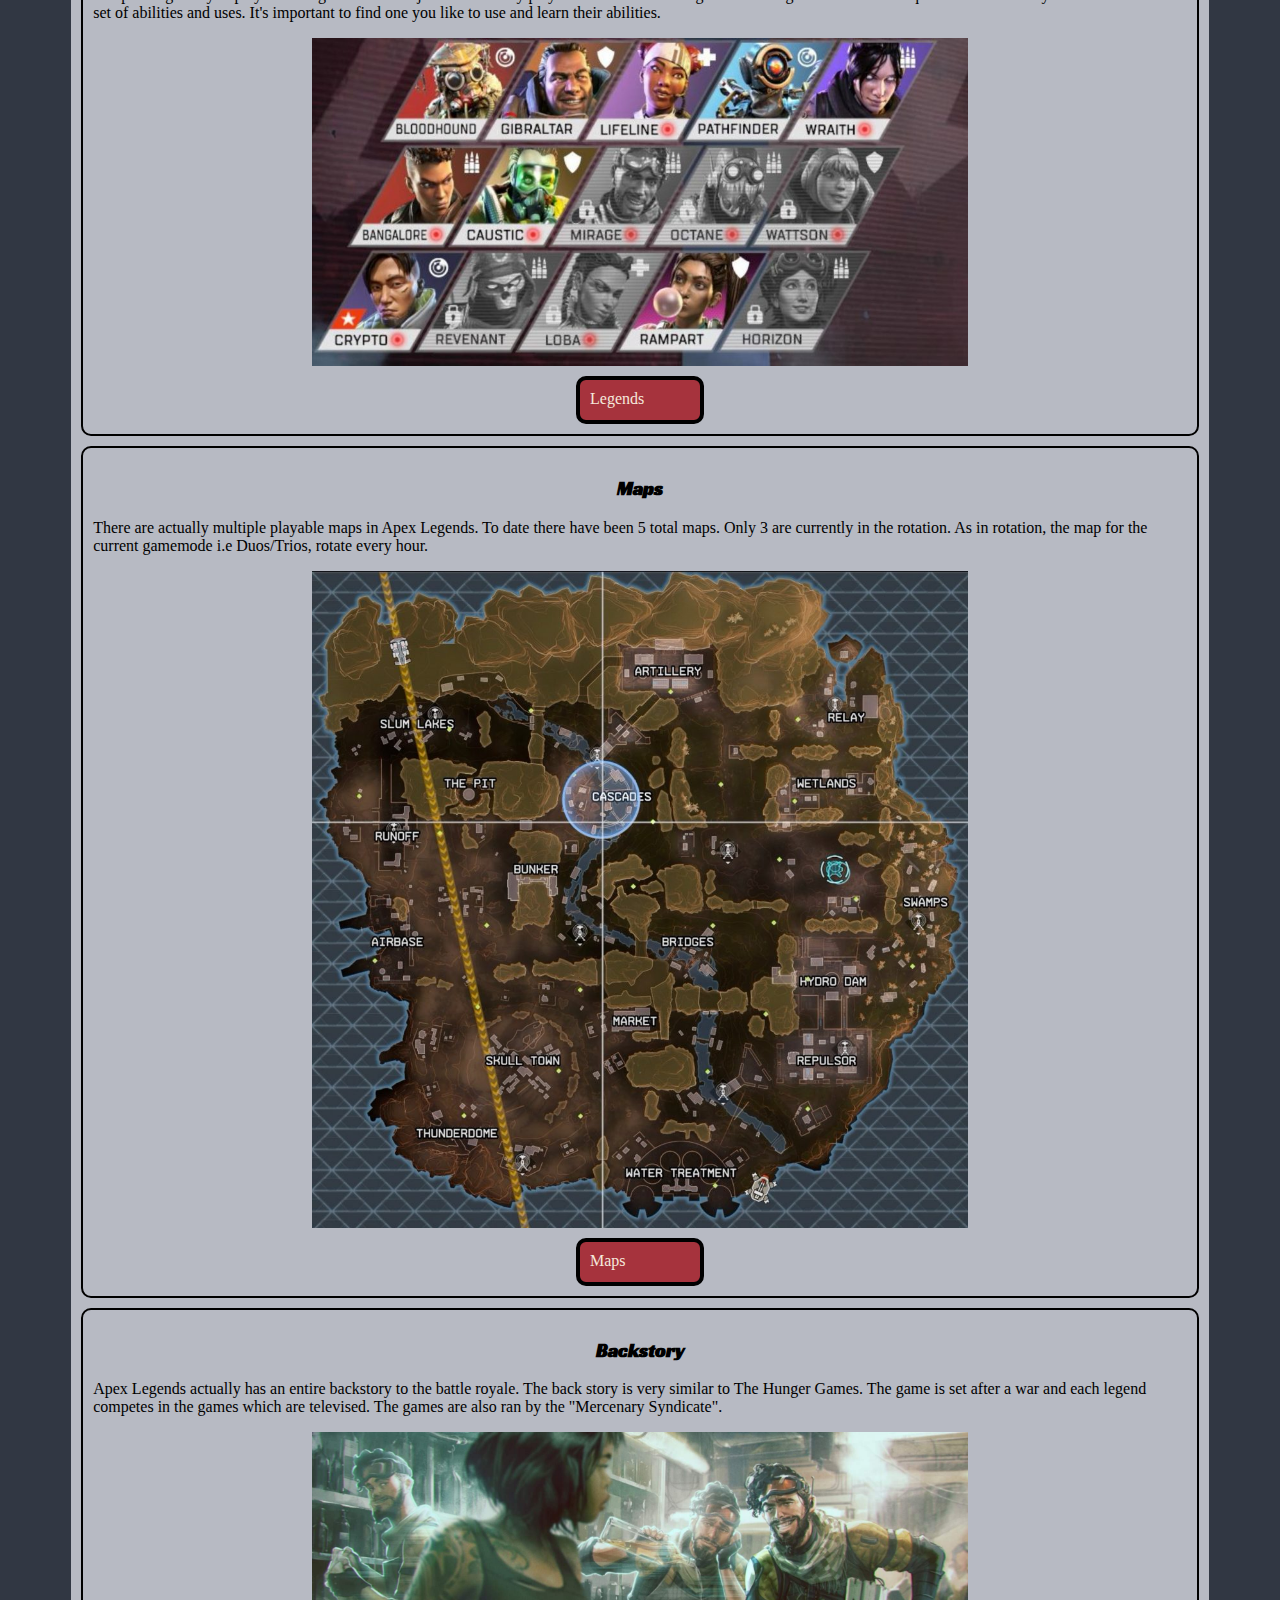
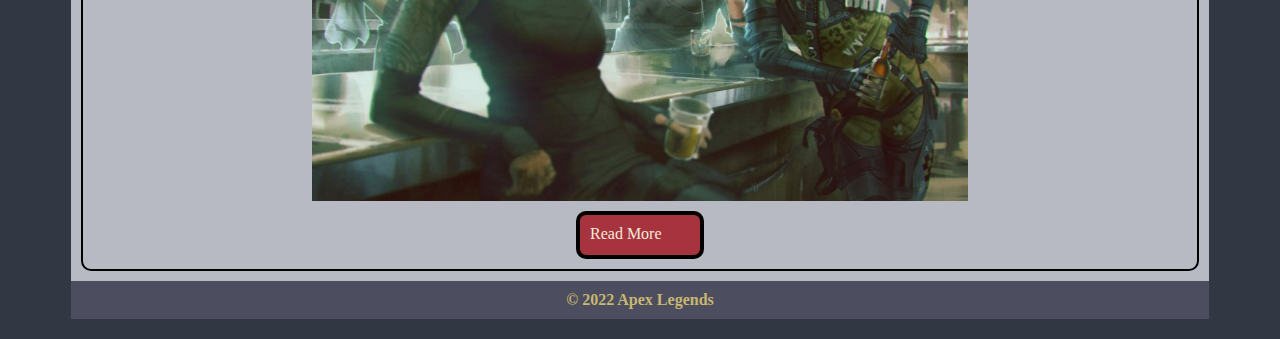
<file: FINAL/readmore.html>
<!DOCTYPE html>
<html lang="en">

<head>
    <meta charset="UTF-8">
    <meta http-equiv="X-UA-Compatible" content="IE=edge">
    <meta name="viewport" content="width=device-width, initial-scale=1.0">
    <title>Apex Legends</title>
    <link rel="icon" type="image/x-icon" href="images/favicon.ico">
    <link rel="stylesheet" href="css/styles.css">
    <link rel="preconnect" href="https://fonts.googleapis.com">
    <link rel="preconnect" href="https://fonts.gstatic.com" crossorigin>
    <link href="https://fonts.googleapis.com/css2?family=Racing+Sans+One&display=swap" rel="stylesheet">
</head>

<body>
    <div id="container">

        <header>
            <img src="images/apex_banner.jpg" alt="apex_banner">
        </header>

        <nav>
            <ul>
                <li><a href="index.html">Home</a></li>
                <li><a href="legends.html">Legends</a></li>
                <li><a href="maps.html">Maps</a></li>
                <li><a href="readmore.html">Read More</a></li>
                <li><a href="gallery.html">Gallery</a></li>
            </ul>
        </nav>

        <main>

            <section class="single_page">
                <h1>LORE</h1>
                <p>
                    Like you read before, there is an entire backstory to Apex Legends. Not many know or care of the
                    lore, but it is actually kind of interesting.
                </p>

                <div class="iframe-container">
                    <iframe width="560" height="315" src="https://www.youtube.com/embed/yU_eip8IvQU"
                        title="YouTube video player"
                        allow="accelerometer; autoplay; clipboard-write; encrypted-media; gyroscope; picture-in-picture"
                        allowfullscreen></iframe>
                </div>



                <hr>

                <p>
                    Each Legend also has their own story. These stories explain the legend's personality and a reason
                    they started playing the Apex Games.
                </p>



            </section>

        </main>

        <div id="lower_area">

            <div class="col">
                <h3>Legends</h3>
                <p>
                    In Apex Legends you play as a "Legend" which is just one of many playable characters in the game.
                    Each legend has their own quirks to them. Every one has a different set of abilities and uses. It's
                    important to find one you like to use and learn their abilities.
                </p>
                <img src="images/legends/legend-list.jpg" alt="legend-list">
                <a class="button" href="legends.html">Legends</a>
            </div>

            <div class="col">
                <h3>Maps</h3>
                <p>
                    There are actually multiple playable maps in Apex Legends. To date there have been 5 total maps.
                    Only 3 are currently in the rotation. As in rotation, the map for the current gamemode i.e
                    Duos/Trios, rotate every hour.
                </p>
                <img src="images/maps/map-view.jpg" alt="map-view">
                <a class="button" href="maps.html">Maps</a>
            </div>

            <div class="col">
                <h3>Backstory</h3>
                <p>
                    Apex Legends actually has an entire backstory to the battle royale. The back story is very similar
                    to The Hunger Games. The game is set after a war and each legend competes in the games which are
                    televised. The games are also ran by the "Mercenary Syndicate".
                </p>
                <img src="images/lore.jpg" alt="lore">
                <a class="button" href="readmore.html">Read More</a>
            </div>

        </div>

        <footer>
            &copy; 2022 Apex Legends
        </footer>

    </div>
</body>

</html>
</file>
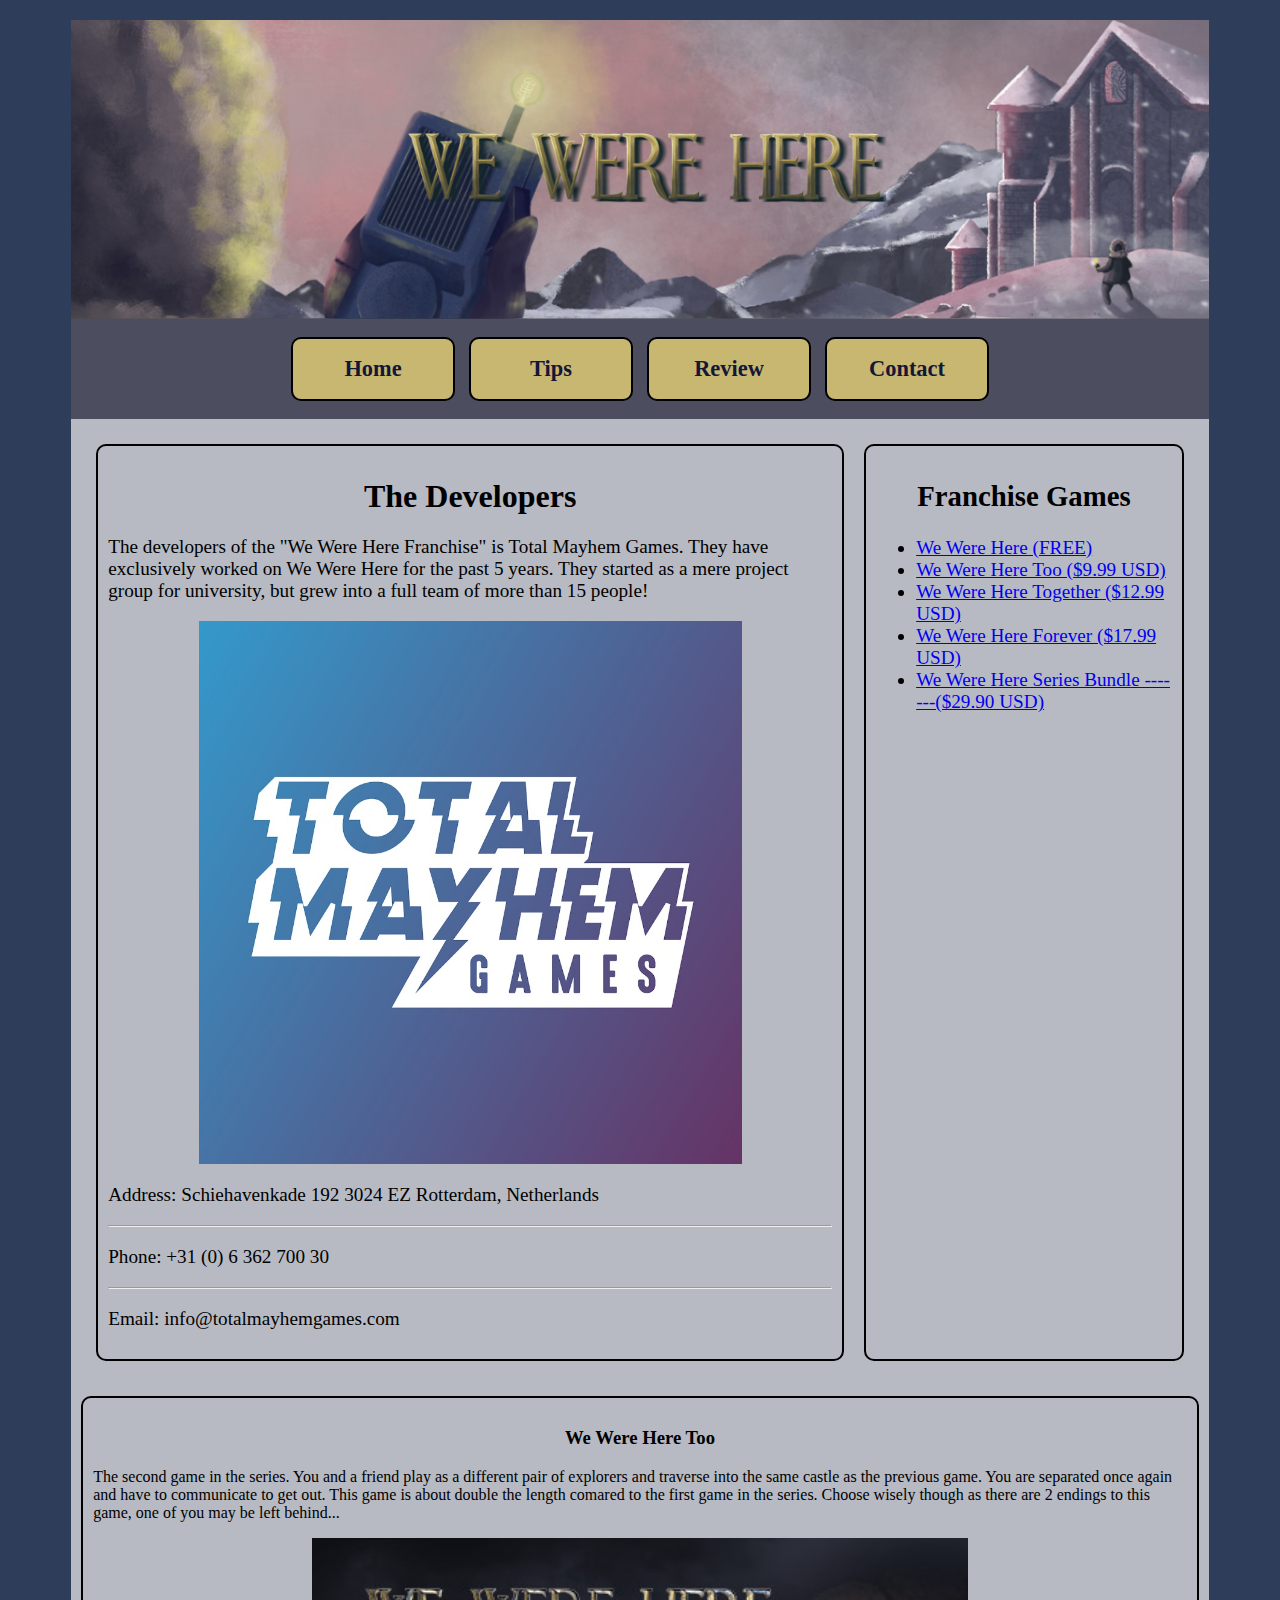
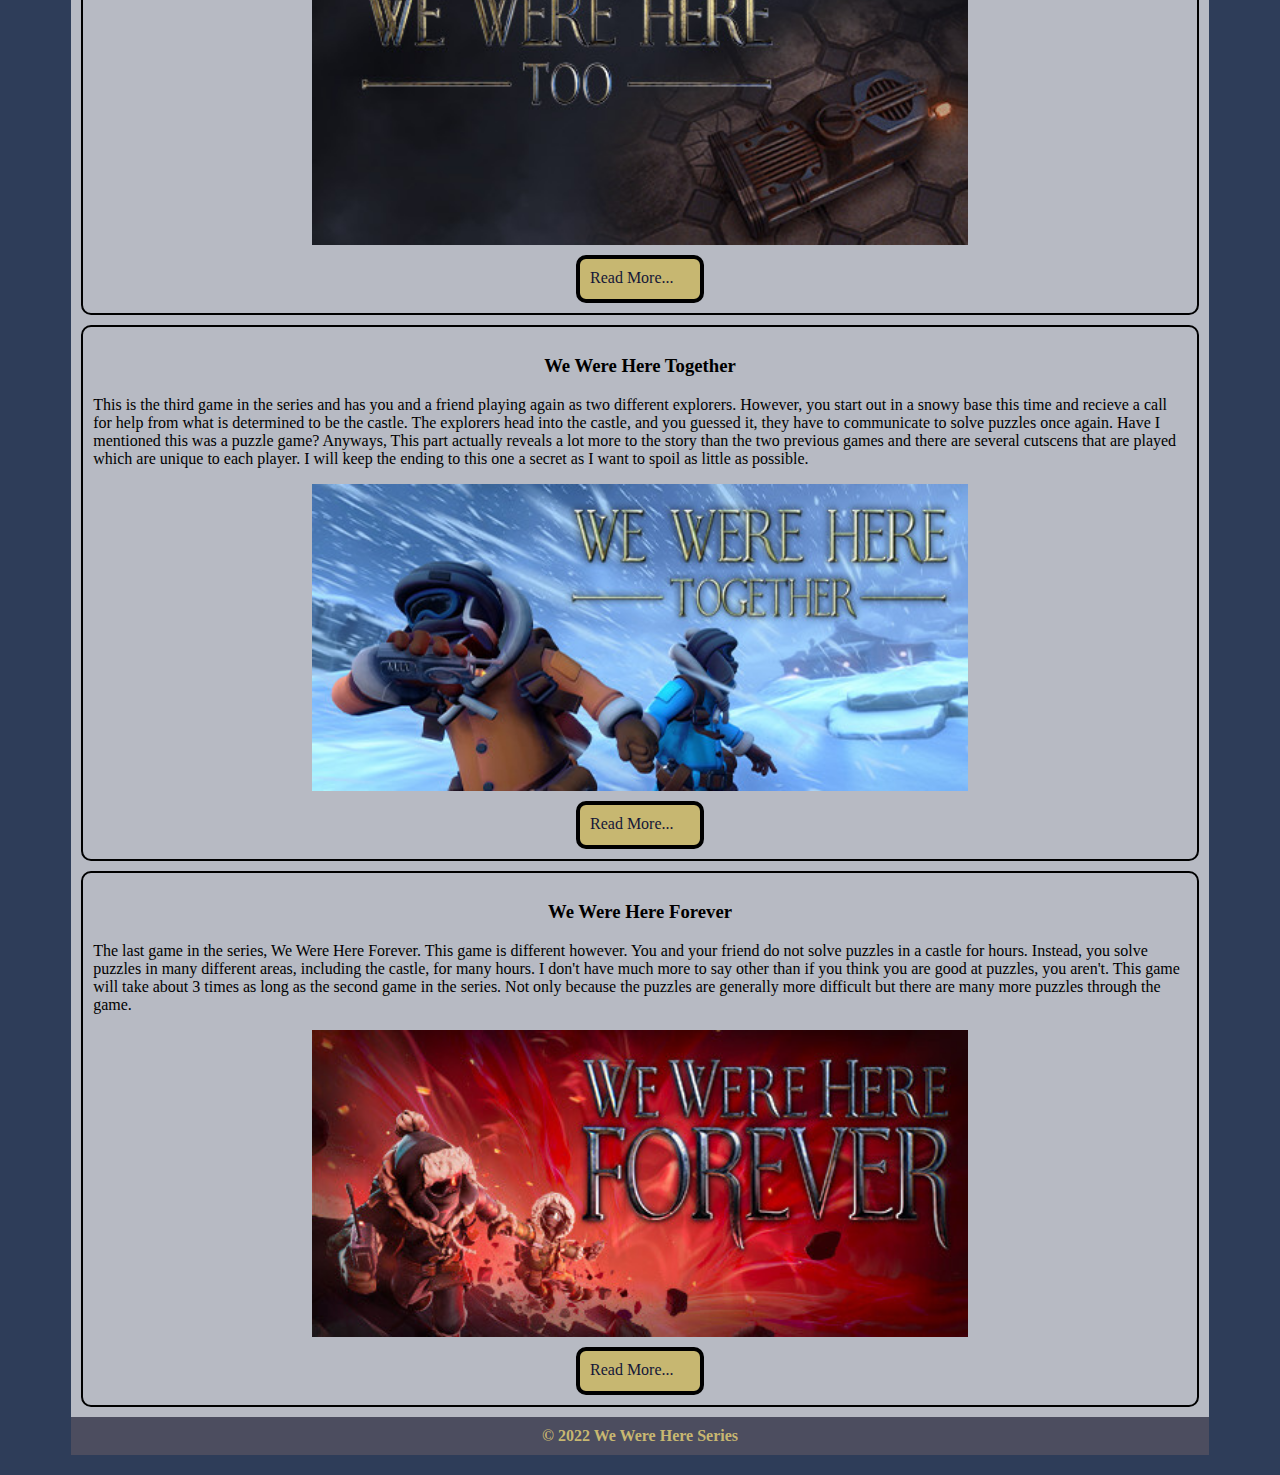
<file: Responsive Web Design/contact.html>
<!DOCTYPE html>
<html lang="en">

<head>
    <meta charset="UTF-8">
    <meta http-equiv="X-UA-Compatible" content="IE=edge">
    <meta name="viewport" content="width=device-width, initial-scale=1.0">
    <title>We Were Here Series</title>
    <link rel="stylesheet" href="css/styles.css">
</head>

<body>
    <div id="container">

        <header>
            <img src="images/we_were_here_banner.png" alt="We_Were_Here_Banner">
        </header>

        <nav>
            <ul>
                <li><a href="index.html">Home</a></li>
                <li><a href="tips.html">Tips</a></li>
                <li><a href="review.html">Review</a></li>
                <li><a href="contact.html">Contact</a></li>
            </ul>
        </nav>

        <main>

            <section>
                <h1>The Developers</h1>
                <p>
                    The developers of the "We Were Here Franchise" is Total Mayhem Games. They have exclusively worked
                    on We Were Here for the past 5 years. They started as a mere project group for university, but grew
                    into a full team of more than 15 people!
                </p>
                <img src="images/TMG_logo.jpg" alt="TMG_logo">
                <p>
                    Address: Schiehavenkade 192
                    3024 EZ Rotterdam, Netherlands
                </p>

                <hr>

                <p>
                    Phone: +31 (0) 6 362 700 30
                </p>

                <hr>

                <p>
                    Email: info@totalmayhemgames.com
                </p>

            </section>

            <aside>
                <h2>Franchise Games</h2>
                <ul>
                    <li><a href="https://store.steampowered.com/app/582500/We_Were_Here/">We Were Here (FREE)</a></li>

                    <li><a href="https://store.steampowered.com/app/677160/We_Were_Here_Too/">We Were Here Too ($9.99
                            USD)</a></li>

                    <li><a href="https://store.steampowered.com/app/865360/We_Were_Here_Together/">We Were Here Together
                            ($12.99 USD)</a></li>

                    <li><a href="https://store.steampowered.com/app/1341290/We_Were_Here_Forever/">We Were Here Forever
                            ($17.99 USD)</a></li>

                    <li><a href="https://store.steampowered.com/bundle/12260/We_Were_Here_Series/">We Were Here Series
                            Bundle -------($29.90 USD)</a></li>
                </ul>
            </aside>
        </main>

        <div id="lower_area">

            <div class="col">
                <h3>We Were Here Too</h3>
                <p>
                    The second game in the series. You and a friend play as a different pair of explorers and traverse
                    into the same castle as the previous game. You are separated once again and have to communicate to
                    get out. This game is about double the length comared to the first game in the series. Choose wisely
                    though as there are 2 endings to this game, one of you may be left behind...
                </p>
                <img src="images/we_were_here_too.jpg" alt="we_were_here_too">
                <a class="button" href="tips.html">Read More...</a>
            </div>

            <div class="col">
                <h3>We Were Here Together</h3>
                <p>
                    This is the third game in the series and has you and a friend playing again as two different
                    explorers. However, you start out in a snowy base this time and recieve a call for help from what is
                    determined to be the castle. The explorers head into the castle, and you guessed it, they have to
                    communicate to solve puzzles once again. Have I mentioned this was a puzzle game? Anyways, This part
                    actually reveals a lot more to the story than the two previous games and there are several cutscens
                    that are played which are unique to each player. I will keep the ending to this one a secret as I
                    want to spoil as little as possible.
                </p>
                <img src="images/we_were_here_together.jpg" alt="we_were_here_together">
                <a class="button" href="tips.html">Read More...</a>
            </div>

            <div class="col">
                <h3>We Were Here Forever</h3>
                <p>
                    The last game in the series, We Were Here Forever. This game is different however. You and your
                    friend do not solve puzzles in a castle for hours. Instead, you solve puzzles in many different
                    areas, including the castle, for many hours. I don't have much more to say other than if you think
                    you are good at puzzles, you aren't. This game will take about 3 times as long as the second game in
                    the series. Not only because the puzzles are generally more difficult but there are many more
                    puzzles through the game.
                </p>
                <img src="images/we_were_here_forever.jpg" alt="we_were_here_forever">
                <a class="button" href="tips.html">Read More...</a>
            </div>

        </div>

        <footer>
            &copy; 2022 We Were Here Series
        </footer>

    </div>
</body>

</html>
</file>
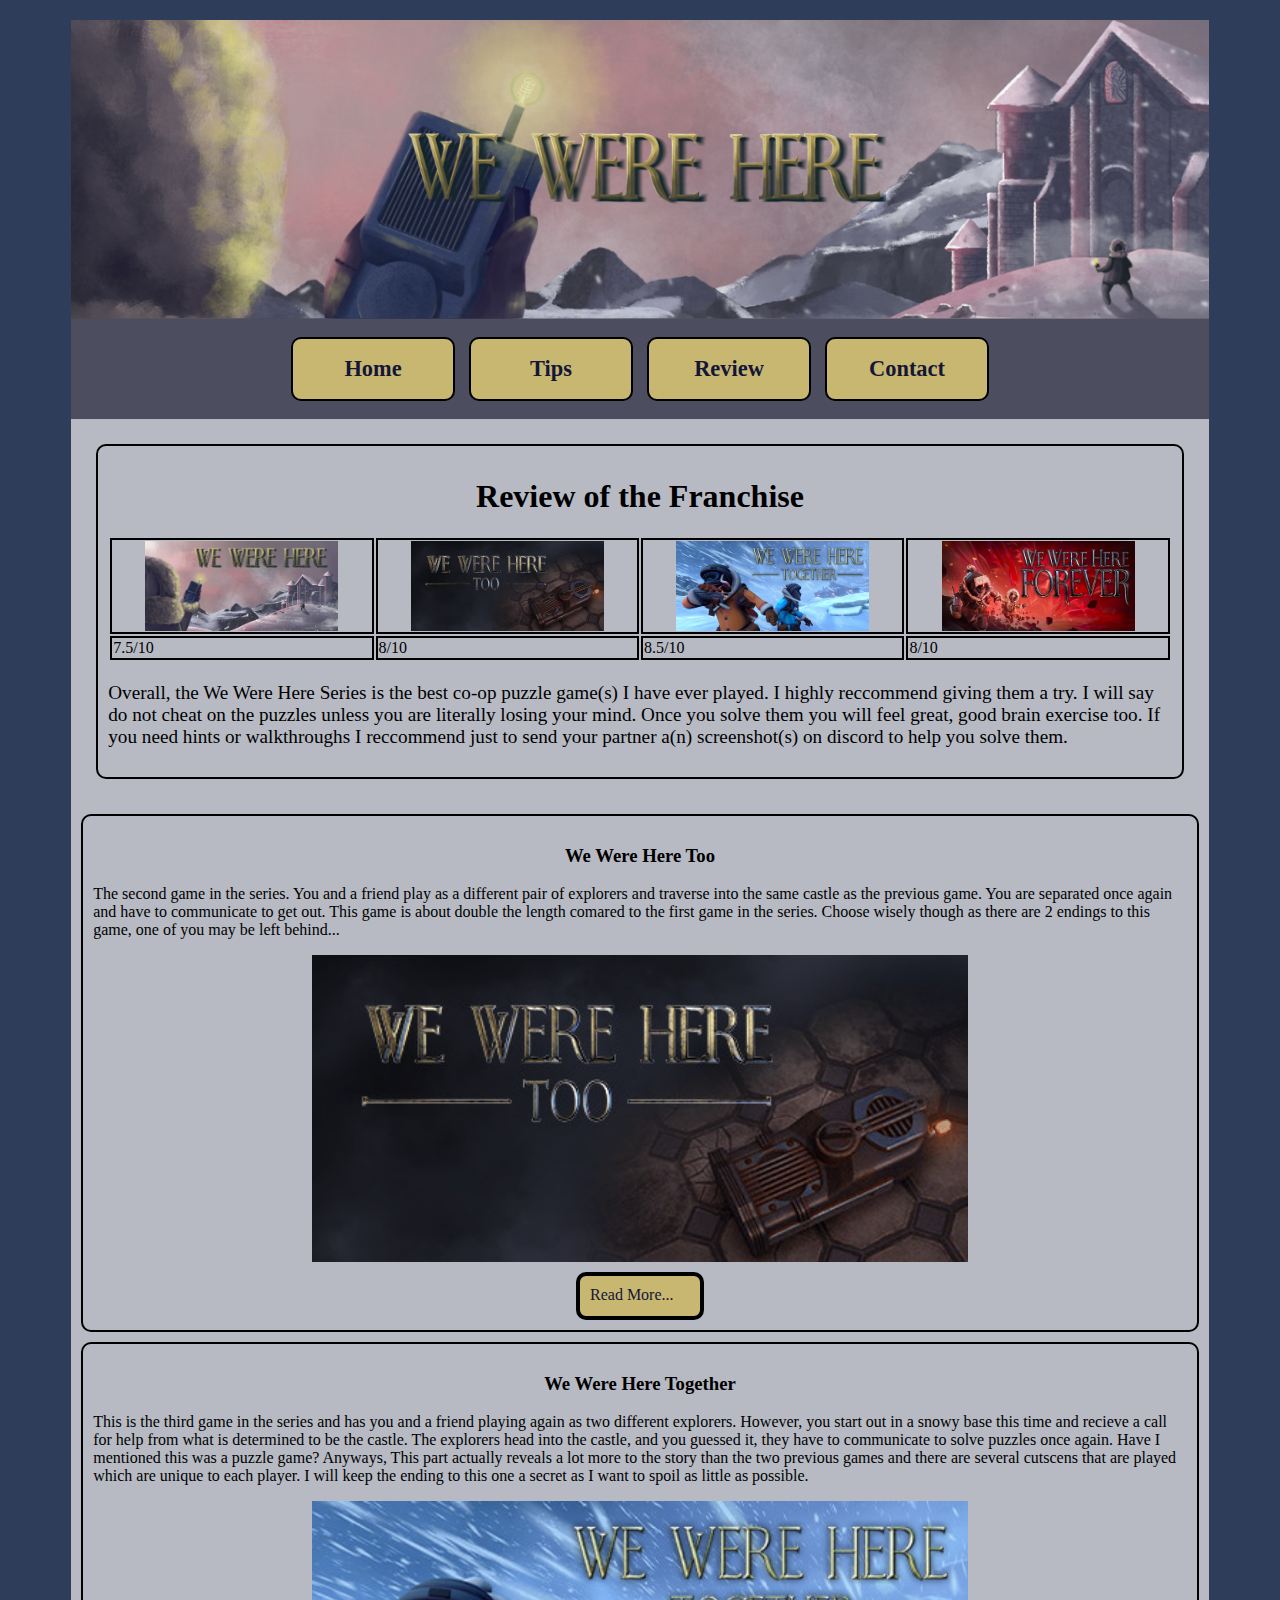
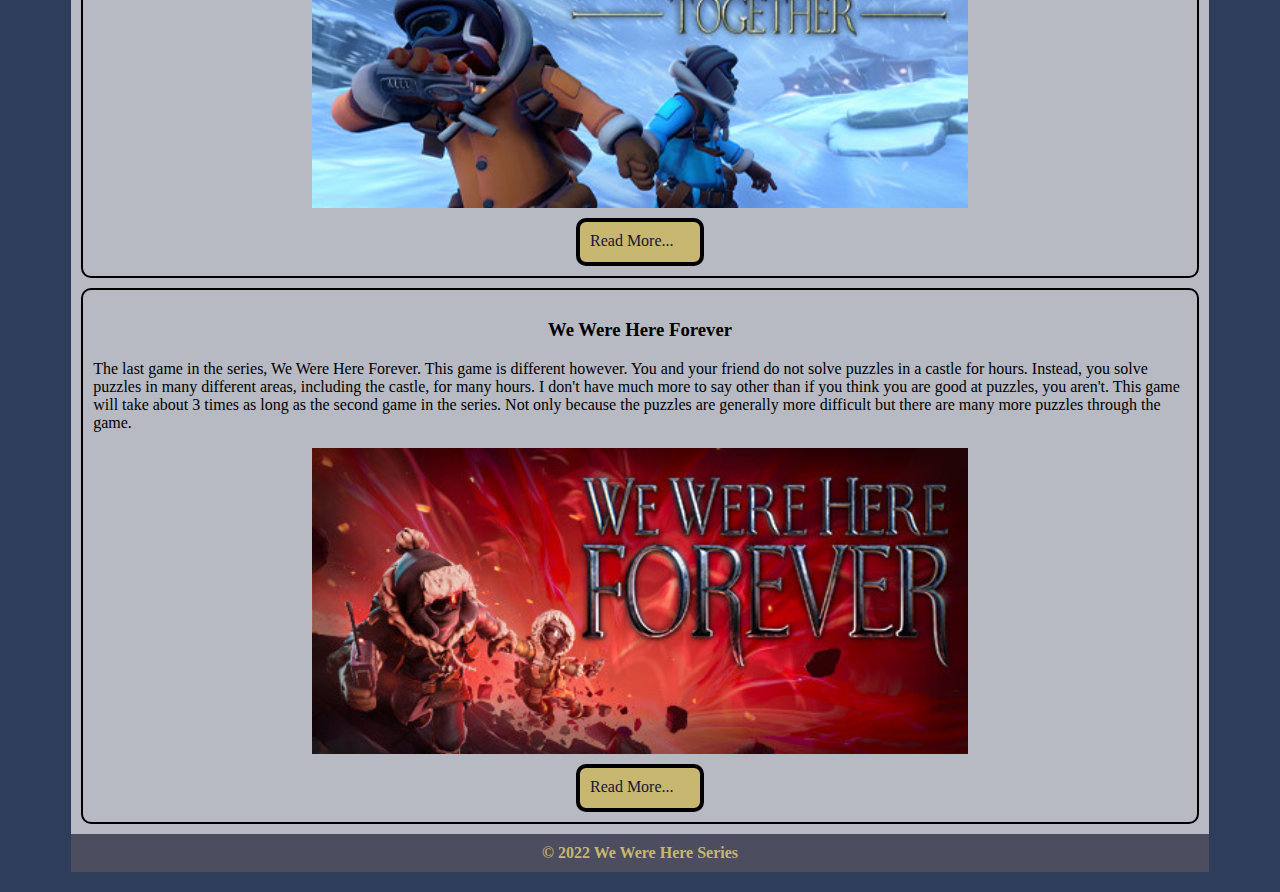
<file: Responsive Web Design/review.html>
<!DOCTYPE html>
<html lang="en">

<head>
    <meta charset="UTF-8">
    <meta http-equiv="X-UA-Compatible" content="IE=edge">
    <meta name="viewport" content="width=device-width, initial-scale=1.0">
    <title>We Were Here Series</title>
    <link rel="stylesheet" href="css/styles.css">
</head>

<body>
    <div id="container">

        <header>
            <img src="images/we_were_here_banner.png" alt="We_Were_Here_Banner">
        </header>

        <nav>
            <ul>
                <li><a href="index.html">Home</a></li>
                <li><a href="tips.html">Tips</a></li>
                <li><a href="review.html">Review</a></li>
                <li><a href="contact.html">Contact</a></li>
            </ul>
        </nav>

        <main>

            <section class="single_page">
                <h1>Review of the Franchise</h1>
                <table>
                    <tr>
                        <td><img src="images/we_were_here.jpg" alt="we_were_here"></td>
                        <td><img src="images/we_were_here_too.jpg" alt="we_were_here_too"></td>
                        <td><img src="images/we_were_here_together.jpg" alt="we_were_here_together"></td>
                        <td><img src="images/we_were_here_forever.jpg" alt="we_were_here_forever"></td>
                    </tr>
                    <tr>
                        <td>
                            7.5/10
                        </td>
                        <td>
                            8/10
                        </td>
                        <td>
                            8.5/10
                        </td>
                        <td>
                            8/10
                        </td>
                    </tr>
                </table>

                <p>
                    Overall, the We Were Here Series is the best co-op puzzle game(s) I have ever played. I highly
                    reccommend giving them a try. I will say do not cheat on the puzzles unless you are literally losing
                    your mind. Once you solve them you will feel great, good brain exercise too. If you need hints or
                    walkthroughs I reccommend just to send your partner a(n) screenshot(s) on discord to help you solve
                    them.
                </p>

            </section>


        </main>

        <div id="lower_area">

            <div class="col">
                <h3>We Were Here Too</h3>
                <p>
                    The second game in the series. You and a friend play as a different pair of explorers and traverse
                    into the same castle as the previous game. You are separated once again and have to communicate to
                    get out. This game is about double the length comared to the first game in the series. Choose wisely
                    though as there are 2 endings to this game, one of you may be left behind...
                </p>
                <img src="images/we_were_here_too.jpg" alt="we_were_here_too">
                <a class="button" href="tips.html">Read More...</a>
            </div>

            <div class="col">
                <h3>We Were Here Together</h3>
                <p>
                    This is the third game in the series and has you and a friend playing again as two different
                    explorers. However, you start out in a snowy base this time and recieve a call for help from what is
                    determined to be the castle. The explorers head into the castle, and you guessed it, they have to
                    communicate to solve puzzles once again. Have I mentioned this was a puzzle game? Anyways, This part
                    actually reveals a lot more to the story than the two previous games and there are several cutscens
                    that are played which are unique to each player. I will keep the ending to this one a secret as I
                    want to spoil as little as possible.
                </p>
                <img src="images/we_were_here_together.jpg" alt="we_were_here_together">
                <a class="button" href="tips.html">Read More...</a>
            </div>

            <div class="col">
                <h3>We Were Here Forever</h3>
                <p>
                    The last game in the series, We Were Here Forever. This game is different however. You and your
                    friend do not solve puzzles in a castle for hours. Instead, you solve puzzles in many different
                    areas, including the castle, for many hours. I don't have much more to say other than if you think
                    you are good at puzzles, you aren't. This game will take about 3 times as long as the second game in
                    the series. Not only because the puzzles are generally more difficult but there are many more
                    puzzles through the game.
                </p>
                <img src="images/we_were_here_forever.jpg" alt="we_were_here_forever">
                <a class="button" href="tips.html">Read More...</a>
            </div>

        </div>

        <footer>
            &copy; 2022 We Were Here Series
        </footer>

    </div>
</body>

</html>
</file>
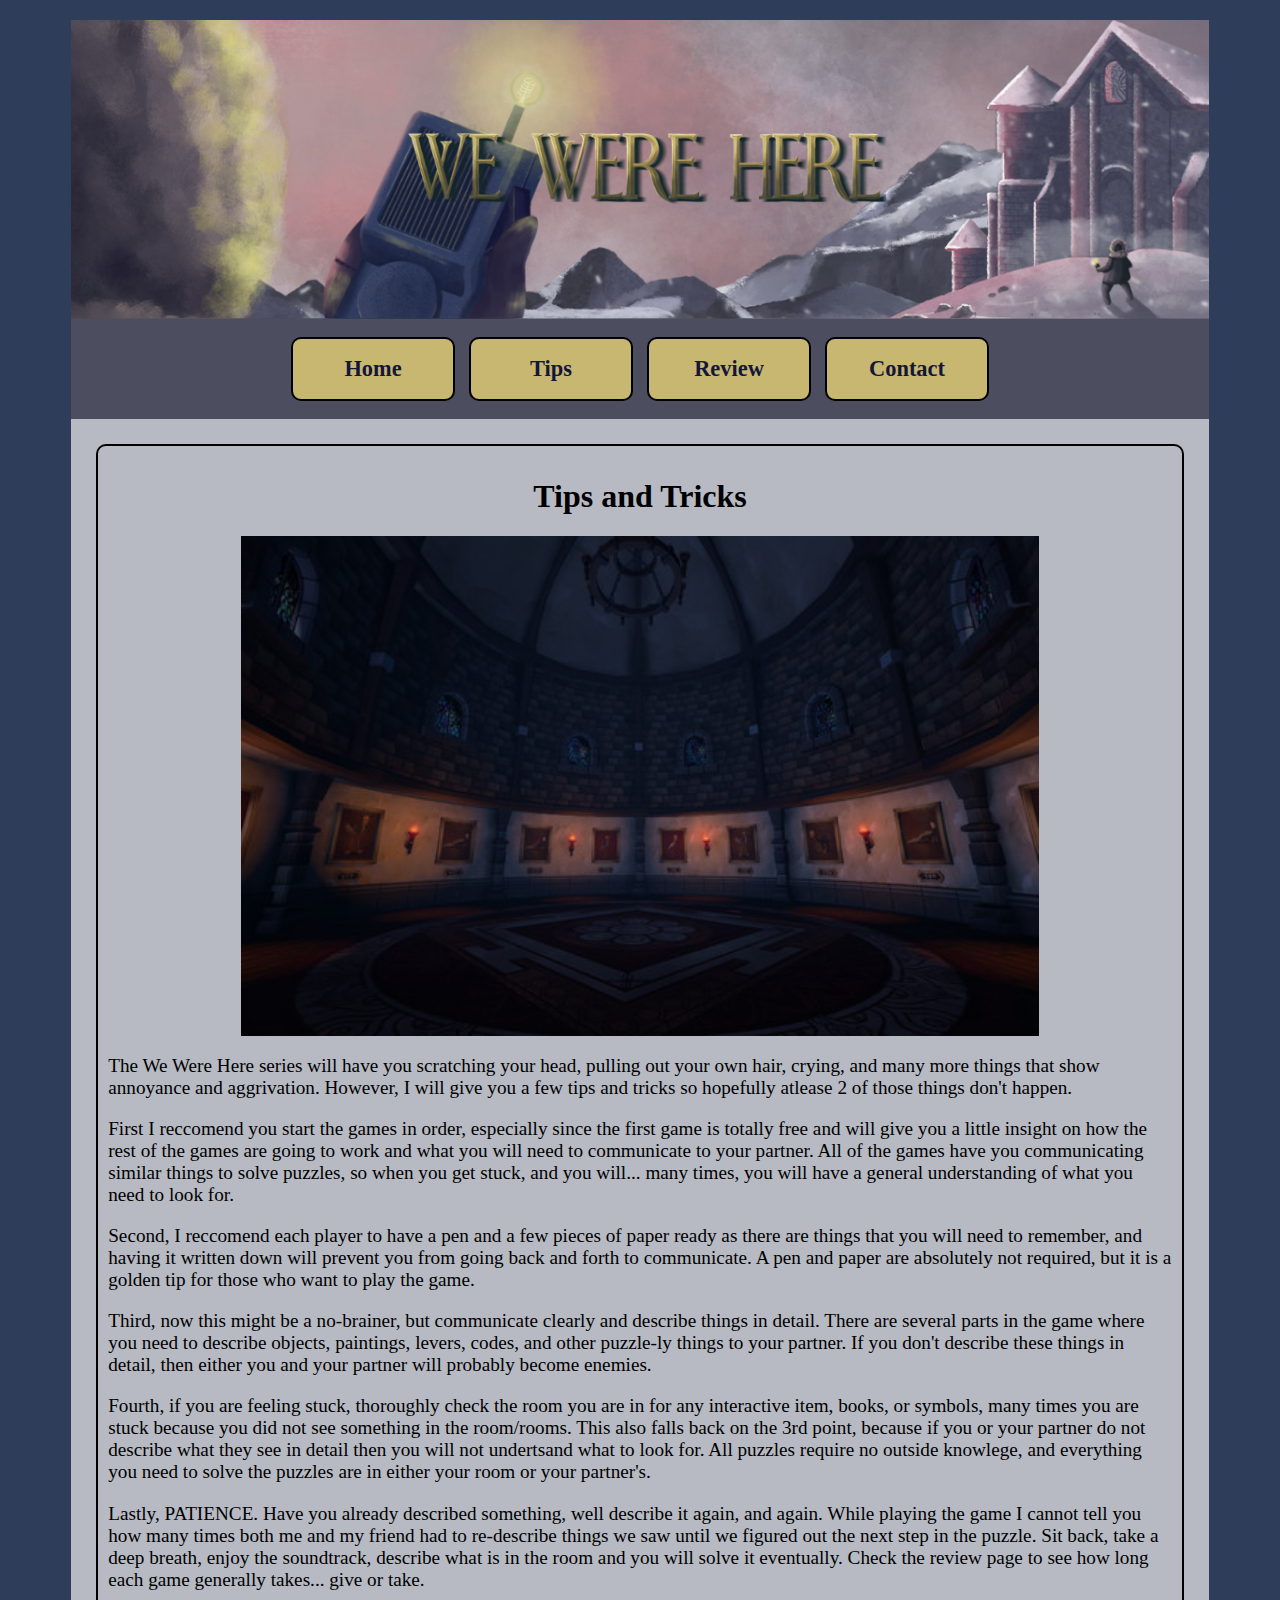
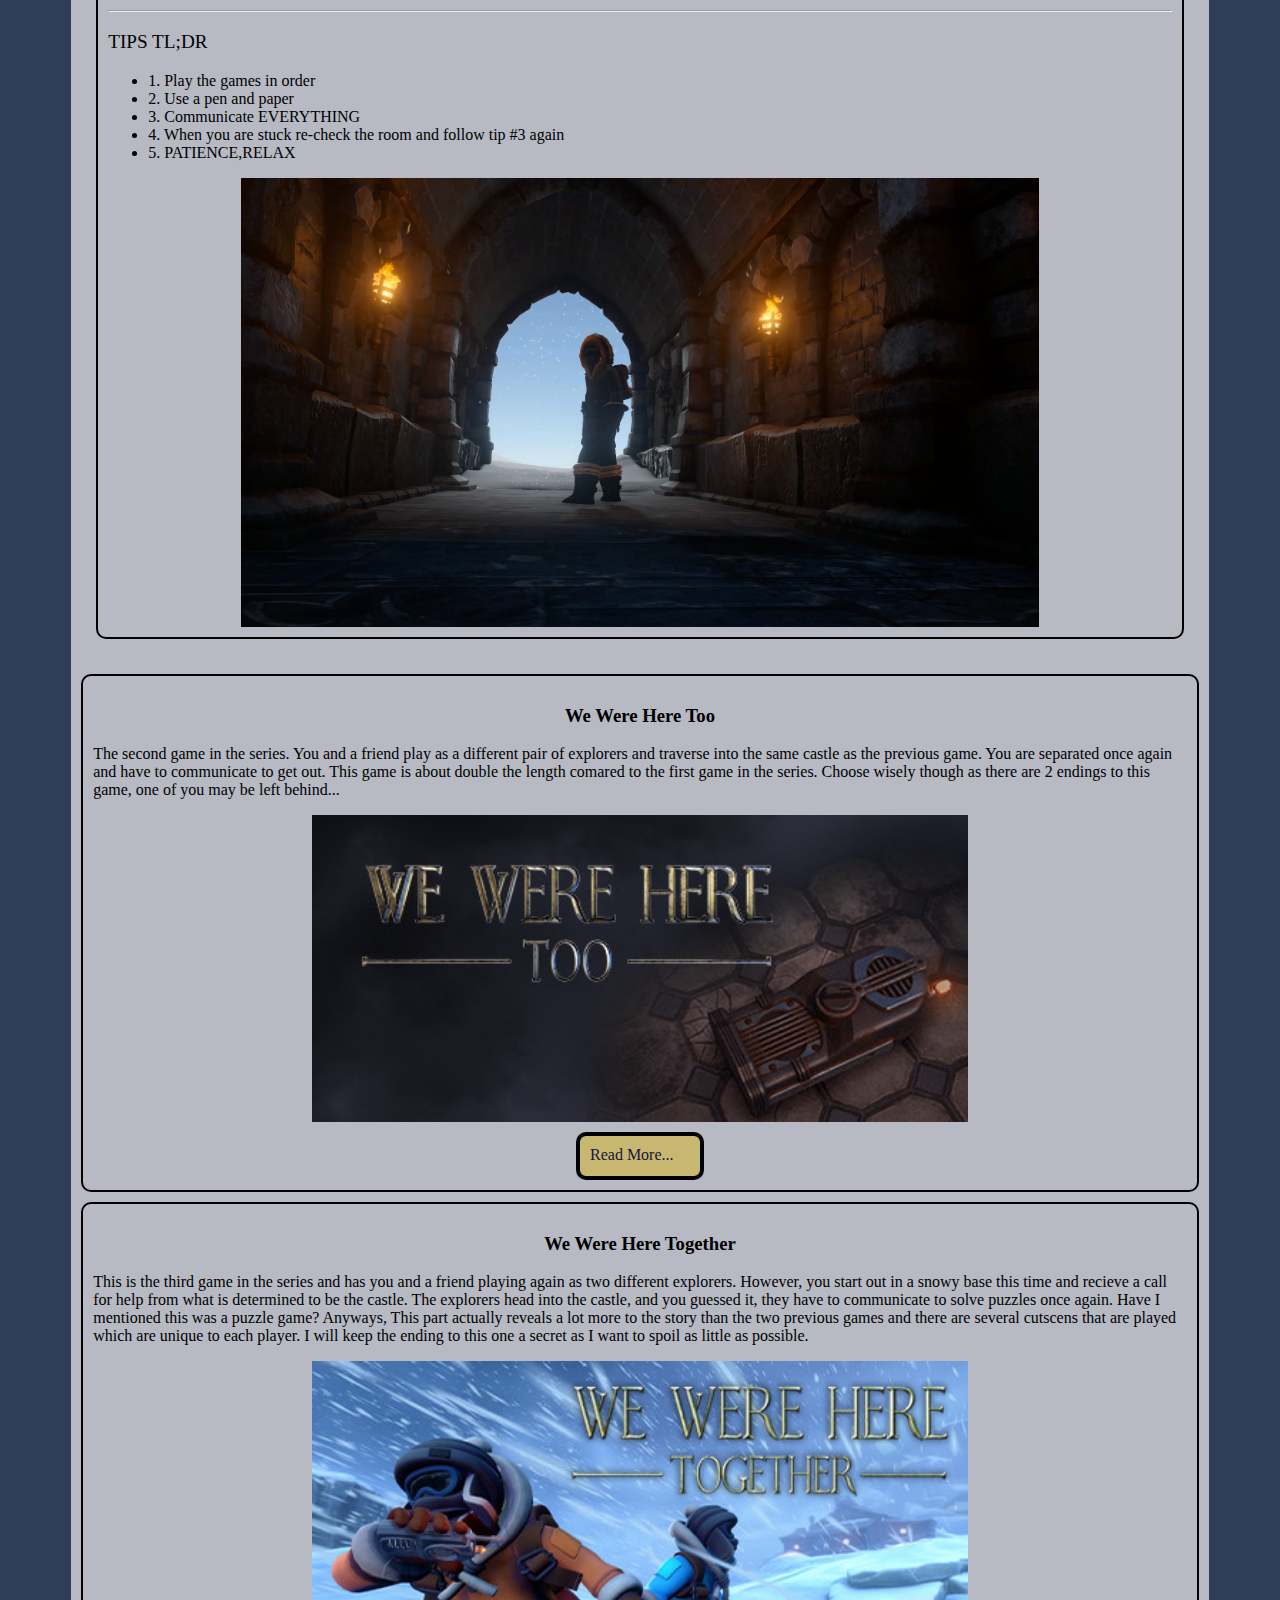
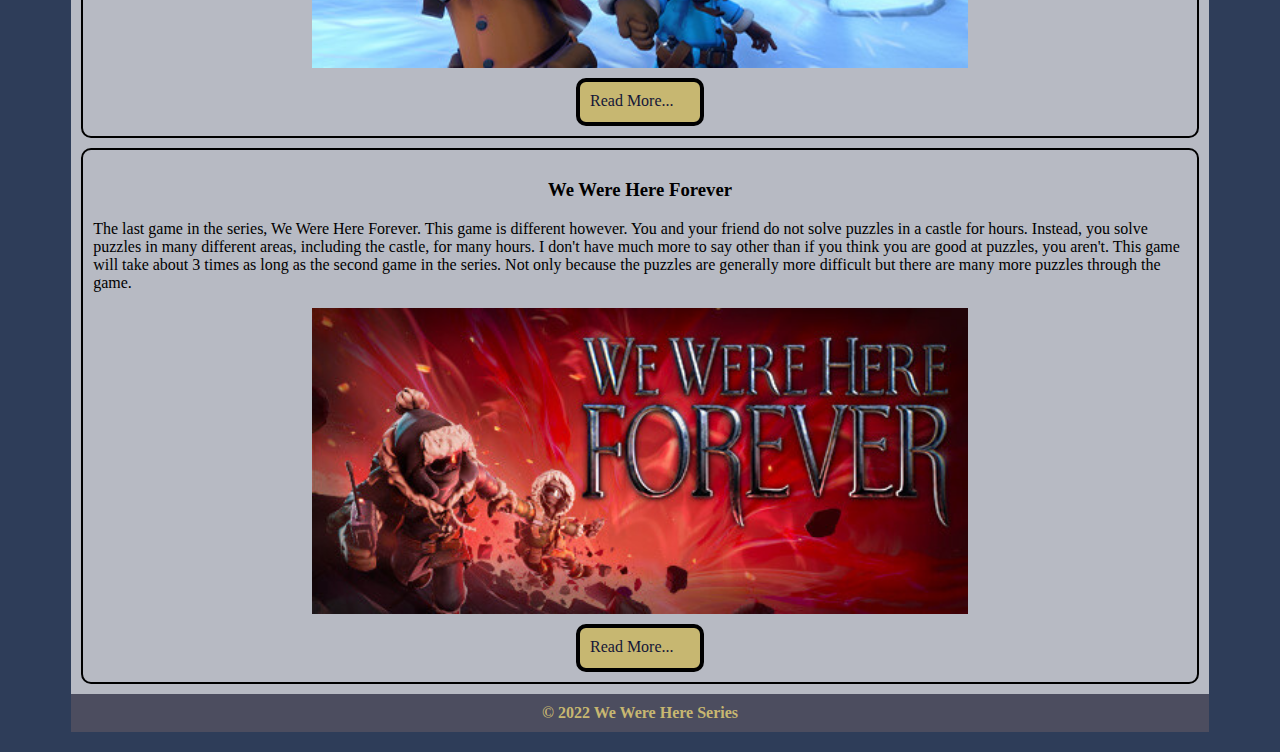
<file: Responsive Web Design/tips.html>
<!DOCTYPE html>
<html lang="en">

<head>
    <meta charset="UTF-8">
    <meta http-equiv="X-UA-Compatible" content="IE=edge">
    <meta name="viewport" content="width=device-width, initial-scale=1.0">
    <title>We Were Here Series</title>
    <link rel="stylesheet" href="css/styles.css">
</head>

<body>
    <div id="container">

        <header>
            <img src="images/we_were_here_banner.png" alt="We_Were_Here_Banner">
        </header>

        <nav>
            <ul>
                <li><a href="index.html">Home</a></li>
                <li><a href="tips.html">Tips</a></li>
                <li><a href="review.html">Review</a></li>
                <li><a href="contact.html">Contact</a></li>
            </ul>
        </nav>

        <main>

            <section class="single_page">
                <h1>Tips and Tricks</h1>
                <img src="images/we_were_here2.jpg" alt="we_were_here1">
                <p>
                    The We Were Here series will have you scratching your head, pulling out your own hair, crying, and
                    many more things that show annoyance and aggrivation. However, I will give you a few tips and tricks
                    so hopefully atlease 2 of those things don't happen.
                </p>
                <p>
                    First I reccomend you start the games in order, especially since the first game is totally free and
                    will give
                    you a little insight on how the rest of the games are going to work and what you will need to
                    communicate to your partner. All of the games have you communicating similar things to solve
                    puzzles, so when you get stuck, and you will... many times, you will have a general understanding of
                    what you need to look for.
                </p>
                <p>
                    Second, I reccomend each player to have a pen and a few pieces of paper ready as there are things
                    that you will need to remember, and having it written down will prevent you from going back and
                    forth to communicate. A pen and paper are absolutely not required, but it is a golden tip for those
                    who want to play the game.
                </p>
                <p>
                    Third, now this might be a no-brainer, but communicate clearly and describe things in detail. There
                    are several parts in the game where you need to describe objects, paintings, levers, codes, and
                    other puzzle-ly things to your partner. If you don't describe these things in detail, then either
                    you and your partner will probably become enemies.
                </p>
                <p>
                    Fourth, if you are feeling stuck, thoroughly check the room you are in for any interactive item,
                    books, or symbols, many times you are stuck because you did not see something in the room/rooms.
                    This also falls back on the 3rd point, because if you or your partner do not describe what they see
                    in detail then you will not undertsand what to look for. All puzzles require no outside knowlege,
                    and everything you need to solve the puzzles are in either your room or your partner's.
                </p>
                <p>
                    Lastly, PATIENCE. Have you already described something, well describe it again, and again. While
                    playing the game I cannot tell you how many times both me and my friend had to re-describe things we
                    saw until we figured out the next step in the puzzle. Sit back, take a deep breath, enjoy the
                    soundtrack, describe what is in the room and you will solve it eventually. Check the review page to
                    see how long each game generally takes... give or take.
                </p>
                <hr>
                <p>TIPS TL;DR</p>
                <ul>
                    <li>1. Play the games in order</li>
                    <li>2. Use a pen and paper</li>
                    <li>3. Communicate EVERYTHING</li>
                    <li>4. When you are stuck re-check the room and follow tip #3 again </li>
                    <li>5. PATIENCE,RELAX</li>
                </ul>
                <img src="images/we_were_here_too2.jpg" alt="we_were_here5">
            </section>

        </main>

        <div id="lower_area">

            <div class="col">
                <h3>We Were Here Too</h3>
                <p>
                    The second game in the series. You and a friend play as a different pair of explorers and traverse
                    into the same castle as the previous game. You are separated once again and have to communicate to
                    get out. This game is about double the length comared to the first game in the series. Choose wisely
                    though as there are 2 endings to this game, one of you may be left behind...
                </p>
                <img src="images/we_were_here_too.jpg" alt="we_were_here_too">
                <a class="button" href="tips.html">Read More...</a>
            </div>

            <div class="col">
                <h3>We Were Here Together</h3>
                <p>
                    This is the third game in the series and has you and a friend playing again as two different
                    explorers. However, you start out in a snowy base this time and recieve a call for help from what is
                    determined to be the castle. The explorers head into the castle, and you guessed it, they have to
                    communicate to solve puzzles once again. Have I mentioned this was a puzzle game? Anyways, This part
                    actually reveals a lot more to the story than the two previous games and there are several cutscens
                    that are played which are unique to each player. I will keep the ending to this one a secret as I
                    want to spoil as little as possible.
                </p>
                <img src="images/we_were_here_together.jpg" alt="we_were_here_together">
                <a class="button" href="tips.html">Read More...</a>
            </div>

            <div class="col">
                <h3>We Were Here Forever</h3>
                <p>
                    The last game in the series, We Were Here Forever. This game is different however. You and your
                    friend do not solve puzzles in a castle for hours. Instead, you solve puzzles in many different
                    areas, including the castle, for many hours. I don't have much more to say other than if you think
                    you are good at puzzles, you aren't. This game will take about 3 times as long as the second game in
                    the series. Not only because the puzzles are generally more difficult but there are many more
                    puzzles through the game.
                </p>
                <img src="images/we_were_here_forever.jpg" alt="we_were_here_forever">
                <a class="button" href="tips.html">Read More...</a>
            </div>

        </div>

        <footer>
            &copy; 2022 We Were Here Series
        </footer>

    </div>
</body>

</html>
</file>
<file: Advanced CSS and Tables/css/styles.css>
body {
    background-color: #2E3D59;
}

img {
    display: block;
    margin: 0 auto;
    width: 100%;
}

h1,
h2,
h3 {
    color: black;
    text-align: center;
}

#container {
    background-color: #B7BAC3;
    width: 90%;
    margin: 20px auto;
}

nav {
    background-color: #4C4D5F;
    padding: 2px 0;
    text-align: center;
}

nav ul {
    padding: 0;
    list-style-type: none;
}

nav li {
    display: inline-block;
}

nav li a {
    display: block;
    background-color: #C7B771;
    width: 200px;
    height: 50px;
    line-height: 50px;
    font-size: 1.4em;
    font-weight: bold;
    color: #141637;
    text-decoration: none;
    border: 4px solid black;
    border-radius: 10px;
    margin: 0 20px;
}

nav li a:hover {
    background-color: black;
    color: #C7B771;
    border: 4px solid #C7B771;
}

main {
    display: flex;
}

section,
aside {
    border: 2px solid black;
    margin: 15px;
    padding: 15px;
    border-radius: 10px;
}

section {
    width: 85%;
}

aside {
    width: 15%;
}

.single_page {
    width: 100%;
}

#lower_area {
    display: flex;
}

.col {
    border: 2px solid black;
    margin: 10px;
    padding: 10px;
    border-radius: 10px;
}

footer {
    background-color: #4C4D5F;
    text-align: center;
    padding: 10px 0;
    color: #C7B771;
    font-weight: bold;
}

.button {
    display: block;
    width: 100px;
    height: 20px;
    background-color: #C7B771;
    color: #141637;
    text-decoration: none;
    margin-top: 10px;
    padding: 10px;
    border: 4px solid black;
    border-radius: 10px;
}

.button:hover {
    background-color: black;
    color: #C7B771;
    border: 4px solid #C7B771;
}

table {
    border: 4px solid black;
}

td,
tr {
    border: 2px solid black;
    padding: 5px;
    margin: 5px;
}

p {
    font-size: larger;
}
</file>
<file: FINAL/css/styles.css>
body {
    background-color: #313743;
}

img {
    display: block;
    margin: 0 auto;
    width: 100%;
}

h1,
h2,
h3 {
    color: black;
    text-align: center;
    font-family: 'Racing Sans One', cursive;
}

#container {
    background-color: #B7BAC3;
    width: 90%;
    margin: 20px auto;
    position: relative;
    overflow: hidden;
}


nav {
    background-color: #5E615A;
    padding: 2px 0;
    text-align: center;
}

nav ul {
    padding: 0;
    list-style-type: none;
}

nav li {
    display: block;
}

nav li a {
    display: block;
    height: 50px;
    line-height: 50px;
    background-color: #A6333D;
    color: #f5e9dc;
    text-decoration: none;
    font-size: 1.4em;
    font-weight: bold;
    padding: 5px;

}

nav li a:hover {
    background-color: #C9C2AF;
    color: black;
    border: 4px solid black;
}

main {
    padding: 15px;
}

.col {
    padding: 15px;
    border-top: 2px solid black;
}

footer {
    background-color: #4C4D5F;
    text-align: center;
    padding: 10px 0;
    color: #C7B771;
    font-weight: bold;
}

.button {
    display: block;
    width: 100px;
    height: 20px;
    background-color: #A6333D;
    color: #f5e9dc;
    text-decoration: none;
    margin-top: 10px;
    padding: 10px;
    border: 4px solid black;
    border-radius: 10px;
}

.button:hover {
    background-color: #C9C2AF;
    color: black;
    border: 4px solid black;
}

table {
    table-layout: fixed;
    width: 100%;
    border: black;
}

td {
    width: 50%;
    border: 2px solid black;
}

tr {
    border: 2px solid black;
}

iframe {
    display: block;
    margin: 0 auto;
    width: 800px;
    height: 400px;
}


@media (min-width:768px) {
    nav li {
        display: inline-block;
        border: 0;
    }

    nav li a {
        width: 150px;
        margin: 0 5px;
        border-radius: 10px;
        border: 2px solid black;
    }

    main {
        display: flex;
    }

    section,
    aside {
        padding: 10px;
        margin: 10px;
        border: 2px solid black;
        border-radius: 10px;
    }

    section {
        width: 71%;
    }

    aside {
        width: 29%;
    }

    .col img {
        width: 80%;
    }

    .button {
        margin-left: auto;
        margin-right: auto;
    }

    iframe {
        margin-left: auto;
        margin-right: auto;
        display: block;
        border-radius: 5px;
    }

    .iframe-container {
        position: relative;
        width: 100%;
        padding-bottom: 56.25%;
        height: 0;
    }

    .iframe-container iframe {
        position: absolute;
        top: 0;
        left: 0;
        width: 100%;
        height: 100%;
    }

}

@media (min-width: 1024px) {
    #container {
        width: 90%;
        margin: 20px auto;
    }

    .col {
        border: 2px solid black;
        padding: 10px;
        margin: 10px;
        border-radius: 10px;
    }

    .single_page {
        width: 100%;
    }

    section p {
        font-size: larger;
    }

    section img {
        width: 75%;
    }

    #lower_area img {
        width: 60%;
    }

    aside {
        font-size: larger;
    }

    iframe {
        margin-left: auto;
        margin-right: auto;
        display: block;
        border-radius: 5px;
    }

    .iframe-container {
        position: relative;
        width: 100%;
        padding-bottom: 56.25%;
        height: 0;
    }

    .iframe-container iframe {
        position: absolute;
        top: 0;
        left: 0;
        width: 100%;
        height: 100%;
    }

}
</file>
<file: Responsive Web Design/css/styles.css>
body {
    background-color: #2E3D59;
}

img {
    display: block;
    margin: 0 auto;
    width: 100%;
}

h1,
h2,
h3 {
    color: black;
    text-align: center;
}

#container {
    background-color: #B7BAC3;
    width: 90%;
    margin: 20px auto;
}

nav {
    background-color: #4C4D5F;
    padding: 2px 0;
    text-align: center;
}

nav ul {
    padding: 0;
    list-style-type: none;
}

nav li {
    display: block;
    border-bottom: 2px solid #5a5332;
}

nav li a {
    display: block;
    height: 50px;
    line-height: 50px;
    background-color: #C7B771;
    color: #141637;
    text-decoration: none;
    font-size: 1.4em;
    font-weight: bold;
    padding: 5px;
}

nav li a:hover {
    background-color: black;
    color: #C7B771;
    border: 4px solid #C7B771;
}

main {
    padding: 15px;
}

.col {
    padding: 15px;
    border-top: 2px solid #2E3D59;
}

footer {
    background-color: #4C4D5F;
    text-align: center;
    padding: 10px 0;
    color: #C7B771;
    font-weight: bold;
}

.button {
    display: block;
    width: 100px;
    height: 20px;
    background-color: #C7B771;
    color: #141637;
    text-decoration: none;
    margin-top: 10px;
    padding: 10px;
    border: 4px solid black;
    border-radius: 10px;
}

.button:hover {
    background-color: black;
    color: #C7B771;
    border: 4px solid #C7B771;
}

table {
    table-layout: fixed;
    width: 100%;
    border: black;
}

td {
    width: 50%;
    border: 2px solid black;
}

tr {
    border: 2px solid black;
}



@media (min-width:768px) {
    nav li {
        display: inline-block;
        border: 0;
    }

    nav li a {
        width: 150px;
        margin: 0 5px;
        border-radius: 10px;
        border: 2px solid black;
    }

    main {
        display: flex;
    }

    section,
    aside {
        padding: 10px;
        margin: 10px;
        border: 2px solid black;
        border-radius: 10px;
    }

    section {
        width: 71%;
    }

    aside {
        width: 29%;
    }

    .col img {
        width: 80%;
    }

    .button {
        margin-left: auto;
        margin-right: auto;
    }
}

@media (min-width: 1024px) {
    #container {
        width: 90%;
        margin: 20px auto;
    }

    .col {
        border: 2px solid black;
        padding: 10px;
        margin: 10px;
        border-radius: 10px;
    }

    .single_page {
        width: 100%;
    }

    section p {
        font-size: larger;
    }

    section img {
        width: 75%;
    }

    #lower_area img {
        width: 60%;
    }

    aside {
        font-size: larger;
    }
}
</file>
